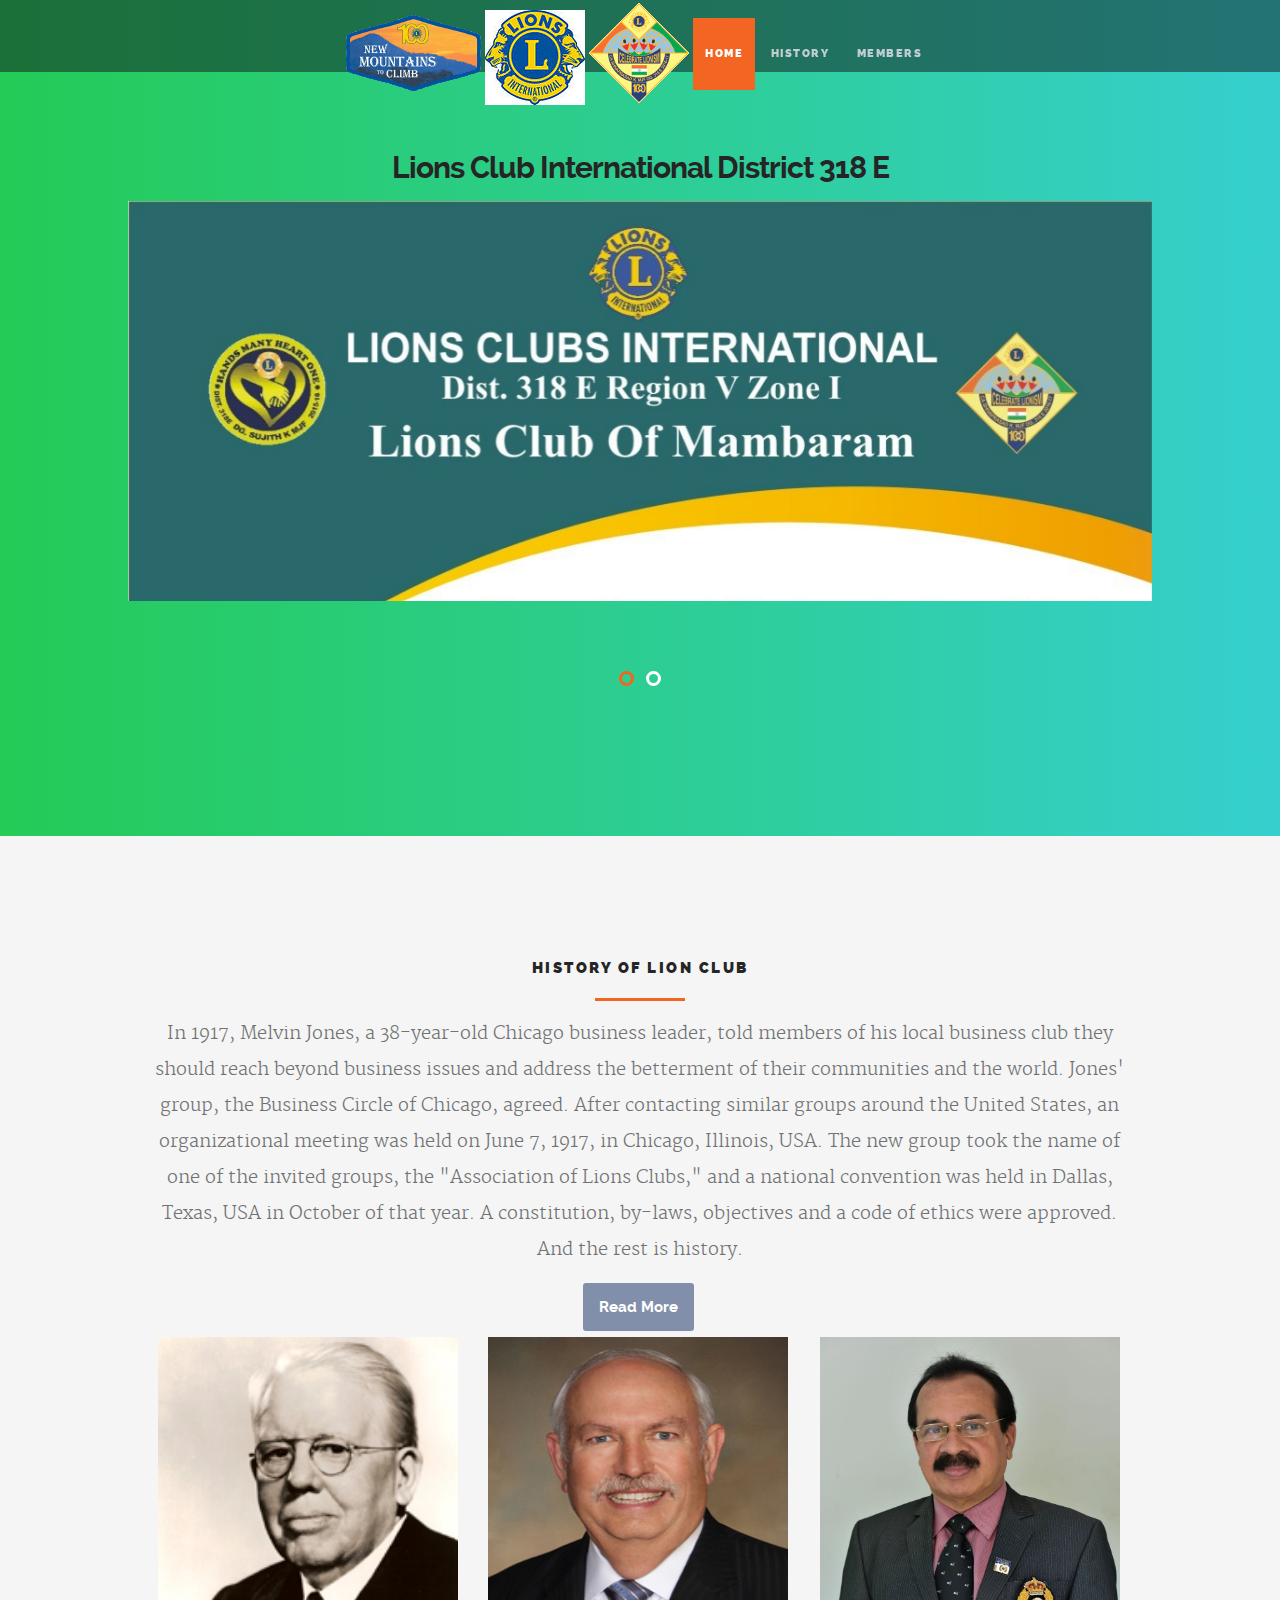
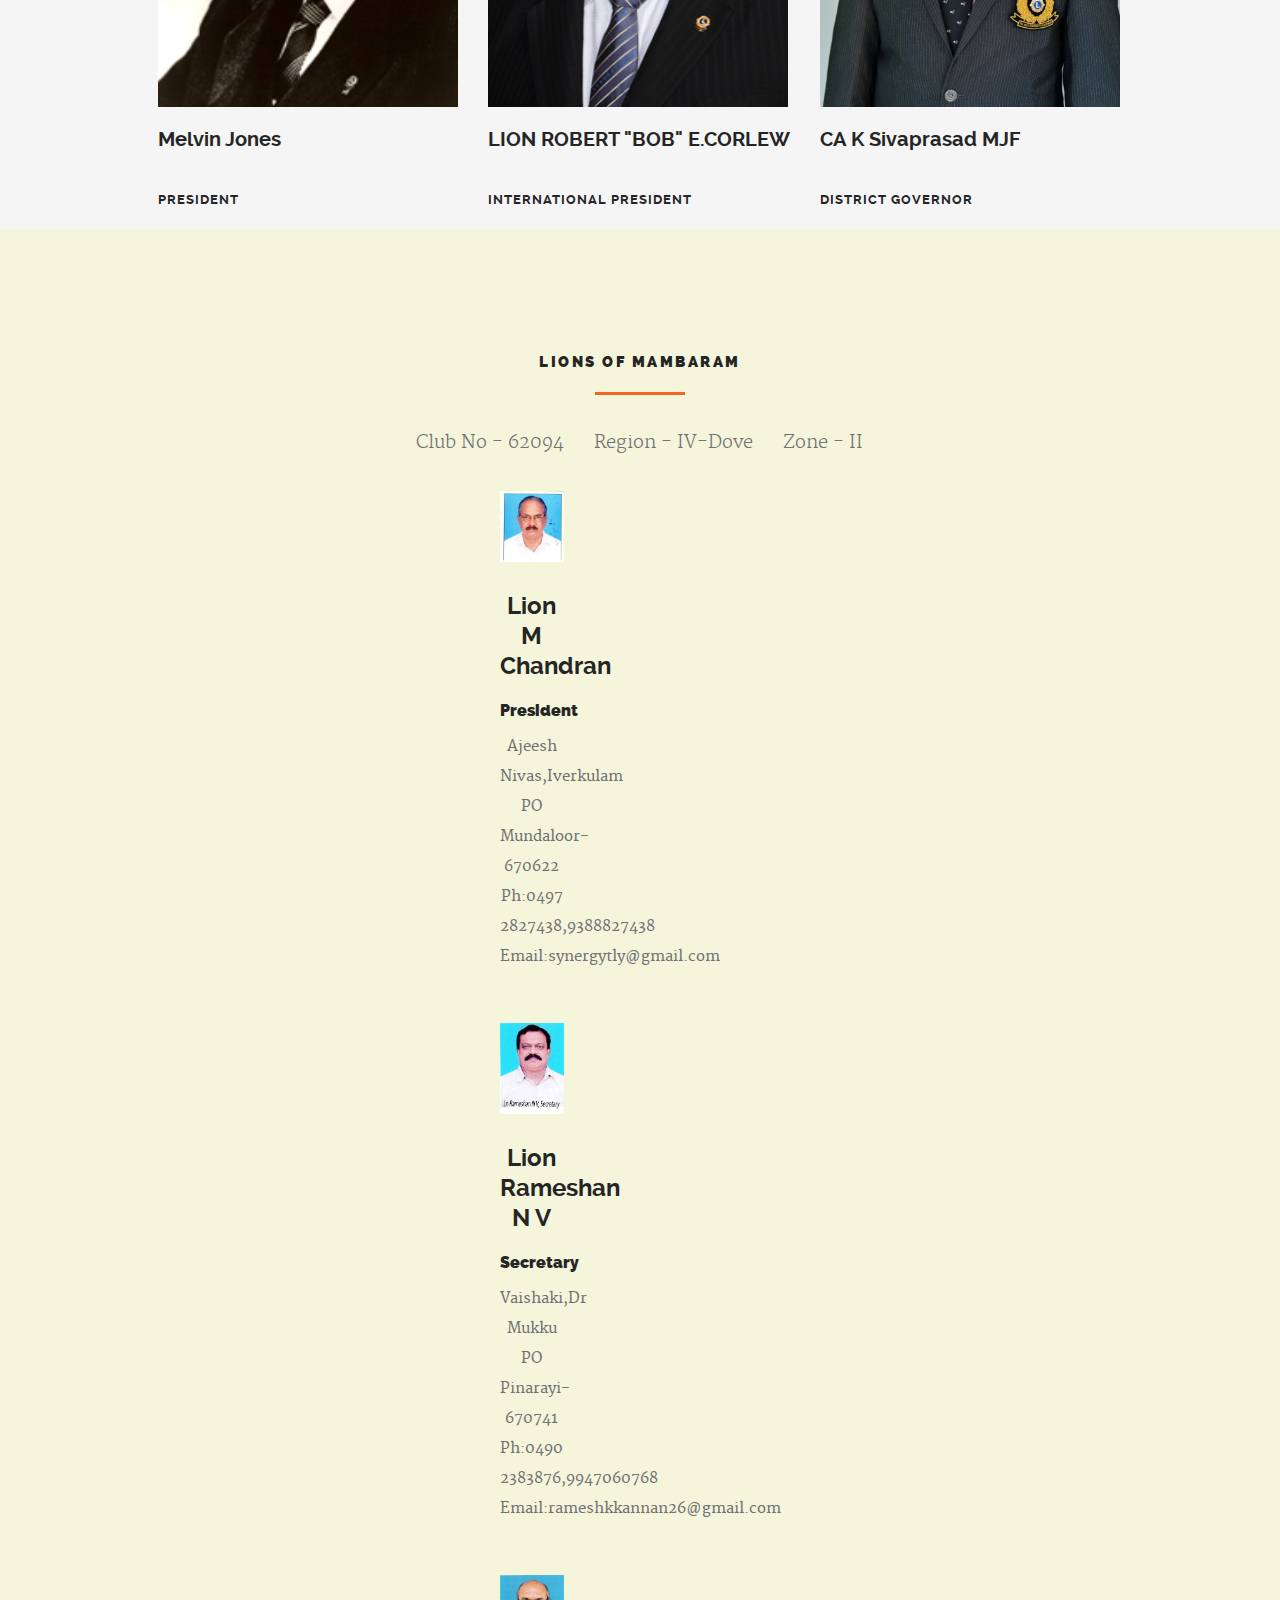
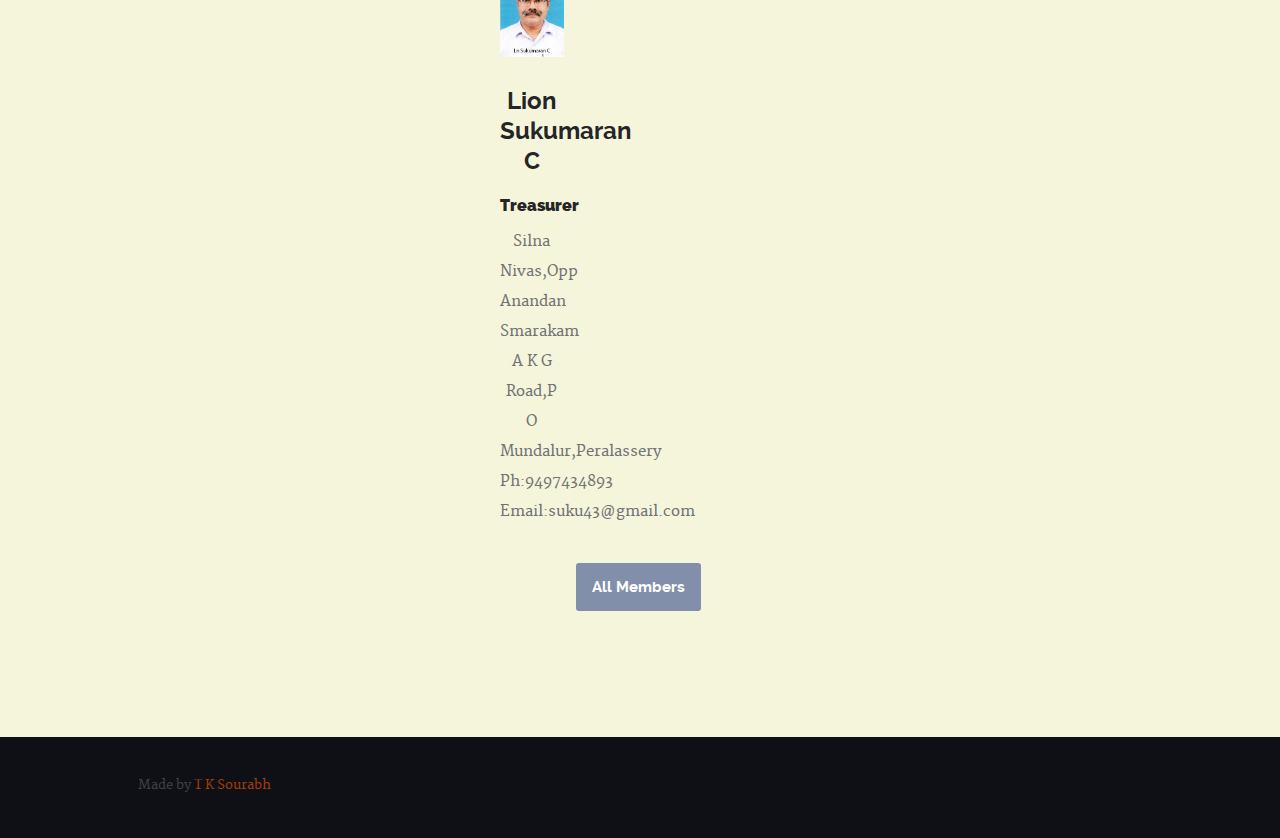
<file: index.html>
<!DOCTYPE html>
<!--[if lt IE 8 ]><html class="no-js ie ie7" lang="en"> <![endif]-->
<!--[if IE 8 ]><html class="no-js ie ie8" lang="en"> <![endif]-->
<!--[if IE 9 ]><html class="no-js ie ie9" lang="en"> <![endif]-->
<!--[if (gte IE 9)|!(IE)]><!--><html class="no-js" lang="en"> <!--<![endif]-->
<head>

   <!--- Basic Page Needs
   ================================================== -->
   <meta charset="utf-8">
	<title>Lions Club International District 318 E</title>
	<meta name="description" content="">  
	<meta name="author" content="">

   <!-- Mobile Specific Metas
   ================================================== -->
	<meta name="viewport" content="width=device-width, initial-scale=1, maximum-scale=1">

	<!-- CSS
    ================================================== -->
   <link rel="stylesheet" href="css/base.css">
	<link rel="stylesheet" href="css/main.css">
   <link rel="stylesheet" href="css/media-queries.css">         

   <!-- Script
   =================================================== -->
	<script src="js/modernizr.js"></script>

   <!-- Favicons
	=================================================== -->
	<link rel="shortcut icon" href="favicon.png" >

</head>

<body class="homepage">

   <div id="preloader"> 
	   <div id="status">
         <img src="images/loader.gif" height="60" width="60" alt="">
         <div class="loader">Loading...</div>
      </div>
   </div>
   

   <!-- Header
   =================================================== -->
   <header id="main-header">

   	<div class="row header-inner">
        <img class="logo" src='images/int_logo.jpg'>
        
	      <div class="logo">
	         <a class="smoothscroll" href="#hero">LIONS CLUB</a>
	      </div>
        <img class="logo" src="images/dglogo.jpg">
	      <nav id="nav-wrap">   
                      <a class="mobile-btn" href="#nav-wrap" title="Show navigation">
	         	<span class='menu-text'>Show Menu</span>
	         	<span class="menu-icon"></span>
	         </a>
         	<a class="mobile-btn" href="#" title="Hide navigation">
         		<span class='menu-text'>Hide Menu</span>
         		<span class="menu-icon"></span>
         	</a>         

	         <ul id="nav" class="nav">
	            <li class="current"><a class="smoothscroll" href="#hero">Home</a></li>
		         <li><a class="smoothscroll" href="#portfolio">History</a></li>
	            <li><a class="smoothscroll" href="#services">Members</a></li>
	         </ul> 

	      </nav> <!-- /nav-wrap -->	      

	   </div> <!-- /header-inner -->

   </header> 


   <!-- Hero
   =================================================== -->
   <section id="hero">	
   	  
       <h1>Lions Club International District 318 E</h1>
		<div class="row hero-content">

			<div class="twelve columns flex-container">

			   <div id="hero-slider" class="flexslider">

				   <ul class="slides">

					   <!-- Slide -->
                <li> 
						   <div class="flex-caption">
                              
								<h1>    
                                    <img  src='images/Invitation%20Front%20Side.jpg'>
                               </h1>	
								<p></p>																   
							</div>						
					   </li>

					   <!-- Slide -->
					   <li>						
							<div class="flex-caption">
								<h1>
                                    <img src='images/lions_100.png'>
                                </h1>	
								<p></p>									   
							</div>					
					   </li>
                       
				   </ul>

			   </div> <!-- .flexslider -->				   

	      </div> <!-- .flex-container -->      

		</div> <!-- .hero-content -->	   

   </section> <!-- #hero -->


   <!-- Portfolio
   ================================================== -->
   <section id="portfolio">

      <div class="row section-head">

      	<div class="twelve columns">

	         <h1>History of lion club<span></span></h1>

	         <hr />

	         <p>
In 1917, Melvin Jones, a 38-year-old Chicago business leader, told members of his local business club they should reach beyond business issues and address the betterment of their communities and the world. Jones' group, the Business Circle of Chicago, agreed.

After contacting similar groups around the United States, an organizational meeting was held on June 7, 1917, in Chicago, Illinois, USA. The new group took the name of one of the invited groups, the "Association of Lions Clubs," and a national convention was held in Dallas, Texas, USA in October of that year. A constitution, by-laws, objectives and a code of ethics were approved. And the rest is history.
	         </p>
<a href="" target="_blank" padding=""><button>Read More</button>
            </a>
	      </div>

      </div>
       <div class="row">
	      	
                  <div class="grid" >
                    <img src="images/founder.jpg">
                         <h3>Melvin Jones</h3>
                         <h6>President</h6>
           </div>
                    
                    <div class="grid">
                        <img  src="images/corlew.jpg"> 
                         <h3>LION ROBERT "BOB" E.CORLEW</h3>
                         <h6>International President</h6>
                        </div>
                    
                    <div class="grid">
                    <img src="images/DG.jpg">       
                          <h3>CA K Sivaprasad MJF</h3>
                        <h6>District Governor</h6>           

            </div> 

         </div>
       
   </section> <!-- /Portfolio -->


   <!-- Services Section
   ================================================== -->
   <section id="services">

   	<div class="row section-head">

   		<div class="twelve columns">

	         <h1>Lions of Mambaram<span></span></h1>

	         <hr />
            <div class="twelve columns">
                <p><span>Club No - 62094</span><span id="tab">Region - IV-Dove</span><span id="tab" >Zone - II</span></p>
            </div>

         </div>

      </div>

      <div class="row">

      	<div class="twelve columns">

	      	<div class="service-list bgrid-third s-bgrid-half mob-bgrid-whole">

	      		<div class="bgrid">

	               <div >
	               	<img height="100px" width="220px" src="images/members/Ln%20Chandran%20M,%20President.jpg">
	               </div>

	               <h2>Lion M Chandran</h2>
                    <h3><span>President</span></h3>

	               <div class="service-content">	                  
                       <p>Ajeesh Nivas,Iverkulam<br>PO Mundaloor-670622<br>Ph:0497 2827438,9388827438<br>Email:synergytly@gmail.com 
	         			</p> 
	               </div>      

	            </div> <!-- /bgrid -->

				   <div class="bgrid">

	              	<div >
	               	<img height="130px" width="170px" src="images/members/Ln%20Rameshan%20N%20V,%20Secretary.jpg">
	               </div>

	               <h2>Lion Rameshan N V</h2>
                    <h3><span>Secretary</span></h3>

	               <div class="service-content">	                  
                       <p>Vaishaki,Dr Mukku<br>PO Pinarayi-670741<br>Ph:0490 2383876,9947060768<br>Email:rameshkkannan26@gmail.com 
	         			</p> 
	               </div>                                

	            </div> <!-- /bgrid -->

				   <div class="bgrid">

	              	<div >
	               	<img height="100px" width="188px" src="images/members/Ln%20Sukumaran%20C.jpg">
	               </div>

	               <h2>Lion Sukumaran C</h2>
                    <h3><span>Treasurer</span></h3>

	               <div class="service-content">	                  
                       <p>Silna Nivas,Opp Anandan Smarakam<br/>A K G Road,P O Mundalur,Peralassery<br>Ph:9497434893<br>Email:suku43@gmail.com
	         			</p> 
	               </div>   
                      

	      	</div>
                <!-- /service-list -->
	      </div>

           <!-- /twelve -->
            
      </div>
          <div  class="two columns">
          <a href="members.html" target="_blank"><button>All Members</button>
            </a>
              </div>

           <!-- /row -->

       </div>


   </section> <!-- /services -->   

   <!-- Footer
   ================================================== -->
   <footer>

      <div class="row">       
<p class="copyright">Made by <a href="https://github.com/sourabhtk37">T K Sourabh</a></p>         
          <div id="go-top">
            <a class="smoothscroll" title="Back to Top" href="#hero"><span>Top</span><i class="fa fa-long-arrow-up"></i></a>
         </div>
      </div> 

   </footer> <!-- /footer -->


   <!-- Java Script
   ================================================== -->
   <!--<script src="http://ajax.googleapis.com/ajax/libs/jquery/1.10.2/jquery.min.js"></script>-->
   <script>window.jQuery || document.write('<script src="js/jquery-1.10.2.min.js"><\/script>')</script>
   <script type="text/javascript" src="js/jquery-migrate-1.2.1.min.js"></script>   
   <script src="js/jquery.flexslider.js"></script>
   <script src="js/jquery.fittext.js"></script>
   <script src="js/backstretch.js"></script> 
   <script src="js/waypoints.js"></script>  
   <script src="js/main.js"></script>

</body>

</html>
</file>
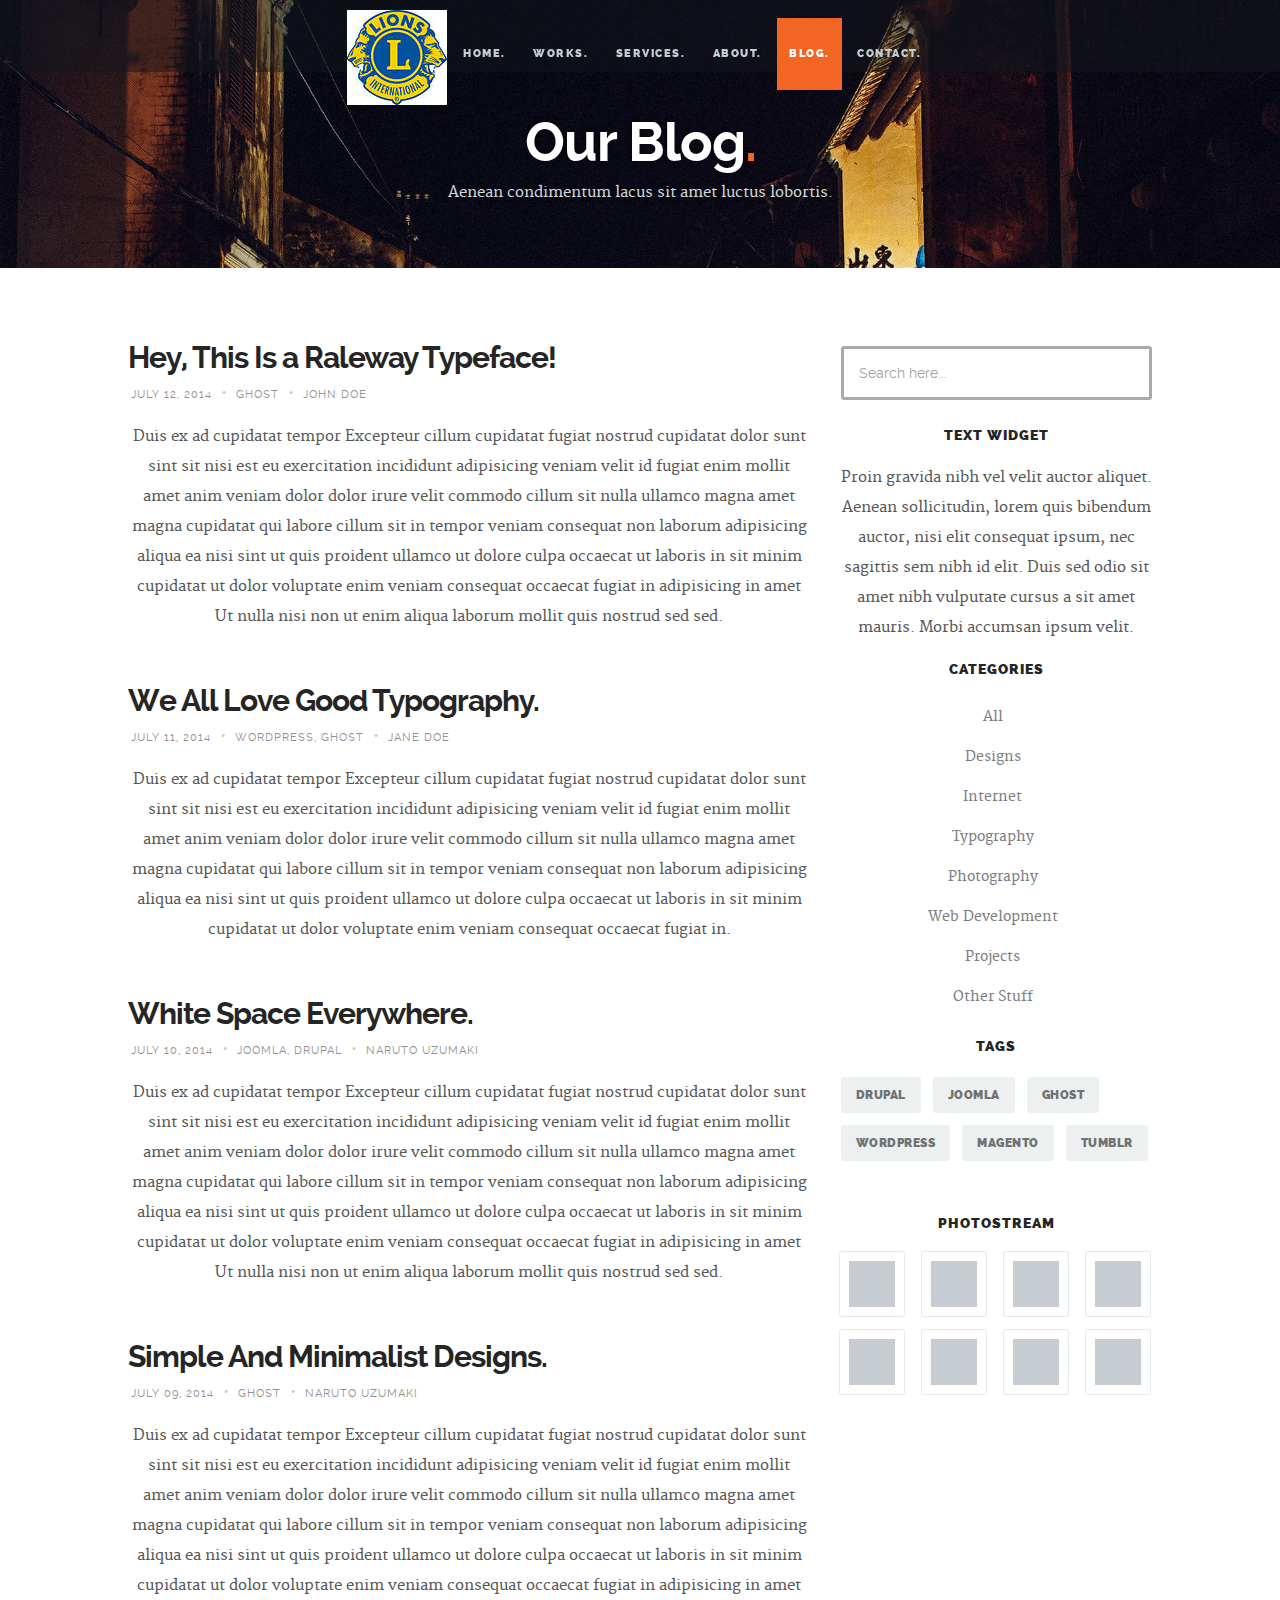
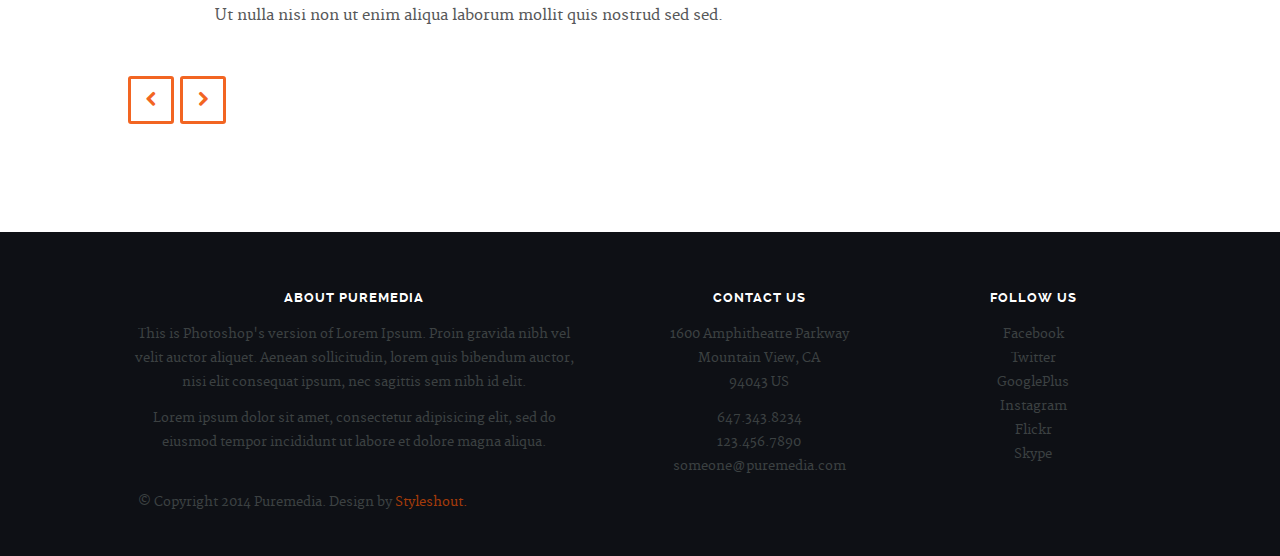
<file: blog.html>
<!DOCTYPE html>
<!--[if lt IE 8 ]><html class="no-js ie ie7" lang="en"> <![endif]-->
<!--[if IE 8 ]><html class="no-js ie ie8" lang="en"> <![endif]-->
<!--[if IE 9 ]><html class="no-js ie ie9" lang="en"> <![endif]-->
<!--[if (gte IE 9)|!(IE)]><!--><html class="no-js" lang="en"> <!--<![endif]-->
<head>

   <!--- Basic Page Needs
   ================================================== -->
   <meta charset="utf-8">
	<title>Blog - Puremedia</title>
	<meta name="description" content="">  
	<meta name="author" content="">

   <!-- Mobile Specific Metas
   ================================================== -->
	<meta name="viewport" content="width=device-width, initial-scale=1, maximum-scale=1">

	<!-- CSS
    ================================================== -->
   <link rel="stylesheet" href="css/base.css">
	<link rel="stylesheet" href="css/main.css">
   <link rel="stylesheet" href="css/media-queries.css">       

   <!-- Script
   =================================================== -->
	<script src="js/modernizr.js"></script>

   <!-- Favicons
	=================================================== -->
	<link rel="shortcut icon" href="favicon.png" >

</head>

<body>
	
	<div id="top"></div>
   <div id="preloader"> 
	   <div id="status">
         <img src="images/loader.gif" height="60" width="60" alt="">
         <div class="loader">Loading...</div>
      </div>
   </div>


   <!-- Header
   =================================================== -->
   <header id="main-header">

   	<div class="row header-inner">

	      <div class="logo">
	         <a href="index.html">Puremedia.</a>
	      </div>

	      <nav id="nav-wrap">         
	         
	         <a class="mobile-btn" href="#nav-wrap" title="Show navigation">
	         	<span class='menu-text'>Show Menu</span>
	         	<span class="menu-icon"></span>
	         </a>
         	<a class="mobile-btn" href="#" title="Hide navigation">
         		<span class='menu-text'>Hide Menu</span>
         		<span class="menu-icon"></span>
         	</a>         

	         <ul id="nav" class="nav">
	            <li><a href="index.html#hero">Home.</a></li>
		         <li><a href="index.html#portfolio">Works.</a></li>
	            <li><a href="index.html#services">Services.</a></li>
	            <li><a href="index.html#about">About.</a></li>
	            <li class="current"><a href="index.html#journal">Blog.</a></li>	        
	            <li><a href="index.html#contact">Contact.</a></li>
	         </ul> 

	      </nav> <!-- /nav-wrap -->	      

	   </div> <!-- /header-inner -->

   </header> 


   <!-- Page Title
   ================================================== -->
   <section id="page-title">	
   	  
		<div class="row">

			<div class="twelve columns">

				<h1>Our Blog<span>.</span></h1>
				<p>Aenean condimentum lacus sit amet luctus lobortis.</p>

			</div>			    

		</div> <!-- /row -->	   

   </section> <!-- /page-title -->


   <!-- Content
   ================================================== -->
   <section id="content">

   	<div class="row">

	   	<div id="main" class="tab-whole eight columns entries">

	         <article class="entry">

					<header class="entry-header">

						<h1 class="entry-title">
							<a title="" href="single.html">Hey, This Is a Raleway Typeface!</a>
						</h1> 				 
						
						<div class="entry-meta">
							<ul>
								<li>July 12, 2014</li>
								<span class="meta-sep">•</span>								
								<li><a rel="category tag" title="" href="#">Ghost</a></li>
								<span class="meta-sep">•</span>
								<li>John Doe</li>
							</ul>
						</div> 
						 
					</header> 
						
					<div class="entry-content">
						<p>Duis ex ad cupidatat tempor Excepteur cillum cupidatat fugiat nostrud cupidatat dolor sunt sint sit nisi est eu exercitation incididunt adipisicing veniam velit id fugiat enim mollit amet anim veniam dolor dolor irure velit commodo cillum sit nulla ullamco magna amet magna cupidatat qui labore cillum sit in tempor veniam consequat non laborum adipisicing aliqua ea nisi sint ut quis proident ullamco ut dolore culpa occaecat ut laboris in sit minim cupidatat ut dolor voluptate enim veniam consequat occaecat fugiat in adipisicing in amet Ut nulla nisi non ut enim aliqua laborum mollit quis nostrud sed sed.</p>
					</div> 

				</article> <!-- /entry -->

				<article class="entry">
		   			
					<header class="entry-header">

						<h1 class="entry-title">
							<a title="" href="single.html">We All Love Good Typography.</a>
						</h1> 				 
						
						<div class="entry-meta">
							<ul>
								<li>July 11, 2014</li>
								<span class="meta-sep">•</span>							
								<li>
									<a rel="category tag" title="" href="#">Wordpress</a>,
									<a rel="category tag" title="" href="#">Ghost</a>  
								</li>
								<span class="meta-sep">•</span>
								<li>Jane Doe</li>
							</ul>
						</div>
						 
					</header> 			

					<div class="entry-content">
						<p>Duis ex ad cupidatat tempor Excepteur cillum cupidatat fugiat nostrud cupidatat dolor sunt sint sit nisi est eu exercitation incididunt adipisicing veniam velit id fugiat enim mollit amet anim veniam dolor dolor irure velit commodo cillum sit nulla ullamco magna amet magna cupidatat qui labore cillum sit in tempor veniam consequat non laborum adipisicing aliqua ea nisi sint ut quis proident ullamco ut dolore culpa occaecat ut laboris in sit minim cupidatat ut dolor voluptate enim veniam consequat occaecat fugiat in.</p>
					</div> 

				</article> <!-- /entry -->

				<article class="entry">
		   			
					<header class="entry-header">

						<h1 class="entry-title">
							<a title="" href="single.html">White Space Everywhere.</a>
						</h1> 				 
						
						<div class="entry-meta">
							<ul>
								<li>July 10, 2014</li>
								<span class="meta-sep">•</span>								
								<li>
									<a rel="category tag" title="" href="#">Joomla</a>,
									<a rel="category tag" title="" href="#">Drupal</a>  
								</li>
								<span class="meta-sep">•</span>
								<li>Naruto Uzumaki</li>
							</ul>
						</div> 
						 
					</header> 			

					<div class="entry-content">
						<p>Duis ex ad cupidatat tempor Excepteur cillum cupidatat fugiat nostrud cupidatat dolor sunt sint sit nisi est eu exercitation incididunt adipisicing veniam velit id fugiat enim mollit amet anim veniam dolor dolor irure velit commodo cillum sit nulla ullamco magna amet magna cupidatat qui labore cillum sit in tempor veniam consequat non laborum adipisicing aliqua ea nisi sint ut quis proident ullamco ut dolore culpa occaecat ut laboris in sit minim cupidatat ut dolor voluptate enim veniam consequat occaecat fugiat in adipisicing in amet Ut nulla nisi non ut enim aliqua laborum mollit quis nostrud sed sed.</p>
					</div> 

				</article> <!-- /entry --> 

				<article class="entry">
		   			
					<header class="entry-header">

						<h1 class="entry-title">
							<a title="" href="single.html">Simple And Minimalist Designs.</a>
						</h1> 				 
						
						<div class="entry-meta">
							<ul>
								<li>July 09, 2014</li>
								<span class="meta-sep">•</span>								
								<li>
									<a rel="category tag" title="" href="#">Ghost</a>  
								</li>
								<span class="meta-sep">•</span>
								<li>Naruto Uzumaki</li>
							</ul>
						</div> 
						 
					</header> 			

					<div class="entry-content">
						<p>Duis ex ad cupidatat tempor Excepteur cillum cupidatat fugiat nostrud cupidatat dolor sunt sint sit nisi est eu exercitation incididunt adipisicing veniam velit id fugiat enim mollit amet anim veniam dolor dolor irure velit commodo cillum sit nulla ullamco magna amet magna cupidatat qui labore cillum sit in tempor veniam consequat non laborum adipisicing aliqua ea nisi sint ut quis proident ullamco ut dolore culpa occaecat ut laboris in sit minim cupidatat ut dolor voluptate enim veniam consequat occaecat fugiat in adipisicing in amet Ut nulla nisi non ut enim aliqua laborum mollit quis nostrud sed sed.</p>
					</div> 

				</article> <!-- /entry --> 

				<div class="pagenav group">
	  			   <span class="prev"><a href="#" rel="prev">Previous</a></span>
	  				<span class="next"><a href="#" rel="next">Next</a></span>  				   
	  			</div>  			   
	         
	      </div> <!-- /main -->  

	      <div class="tab-whole four columns end" id="secondary">

	         <aside id="sidebar">

	            <div class="widget widget_search">

	               <h5>Search</h5>
	               <form action="#">

	                  <input type="text" value="Search here..." onblur="if(this.value == '') { this.value = 'Search here...'; }" onfocus="if (this.value == 'Search here...') { this.value = ''; }" class="text-search" kl_virtual_keyboard_secure_input="on">
	                  <input type="submit" value="" class="submit-search">

	               </form>

	            </div> <!-- /widget_search -->

	            <div class="widget widget_text">

	               <h5 class="widget-title">Text Widget</h5>
	               <div class="textwidget">Proin gravida nibh vel velit auctor aliquet.
	               Aenean sollicitudin, lorem quis bibendum auctor, nisi elit consequat ipsum,
	               nec sagittis sem nibh id elit. Duis sed odio sit amet nibh vulputate cursus
	               a sit amet mauris. Morbi accumsan ipsum velit. 
	            	</div>

			      </div> <!-- /widget_text -->

	            <div class="widget widget_categories">

	               <h5 class="widget-title">Categories</h5>
	               <ul class="link-list group">
	               	<li><a href="blog.html">All</a></li>
	                  <li><a href="#">Designs</a></li>
	                  <li><a href="#">Internet</a></li>
	                  <li><a href="#">Typography</a></li>
	                  <li><a href="#">Photography</a></li>
	                  <li><a href="#">Web Development</a></li>
	                  <li><a href="#">Projects</a></li>
	                  <li><a href="#">Other Stuff</a></li>
	               </ul>

	            </div> <!-- /widget_categories -->

	            <div class="widget widget_tag_cloud group">

	               <h5 class="widget-title">Tags</h5>
	               <div class="tagcloud group">
	                  <a href="#">drupal</a>
	                  <a href="#">joomla</a>
	                  <a href="#">ghost</a>
	                  <a href="#">wordpress</a>
	                  <a href="#">magento</a>
	                  <a href="#">tumblr</a>
	               </div>

	            </div> <!-- /widget_tag_cloud -->

	            <div class="widget widget_photostream">

	               <h5>Photostream</h5>
	               <ul class="photostream group">
	                  <li><a href="#"><img alt="thumbnail" src="images/thumb.jpg"></a></li>
	                  <li><a href="#"><img alt="thumbnail" src="images/thumb.jpg"></a></li>
	                  <li><a href="#"><img alt="thumbnail" src="images/thumb.jpg"></a></li>
	                  <li><a href="#"><img alt="thumbnail" src="images/thumb.jpg"></a></li>
	                  <li><a href="#"><img alt="thumbnail" src="images/thumb.jpg"></a></li>
	                  <li><a href="#"><img alt="thumbnail" src="images/thumb.jpg"></a></li>
	                  <li><a href="#"><img alt="thumbnail" src="images/thumb.jpg"></a></li>
	                  <li><a href="#"><img alt="thumbnail" src="images/thumb.jpg"></a></li>
	               </ul>

		         </div> <!-- /widget_photostream -->

	         </aside> <!-- /sidebar -->

	      </div> <!-- /secondary -->

	   </div> <!-- /row -->      

   </section> <!-- /content -->  


   <!-- Footer
   ================================================== -->
   <footer>

      <div class="row">       

         <div class="six columns tab-whole footer-about">
				
				<h3>About Puremedia</h3>
               
            <p>This is Photoshop's version  of Lorem Ipsum. Proin gravida nibh vel velit auctor aliquet.
            Aenean sollicitudin, lorem quis bibendum auctor, nisi elit consequat ipsum, nec sagittis sem
            nibh id elit. 
            </p>

            <p>Lorem ipsum dolor sit amet, consectetur adipisicing elit, sed do eiusmod tempor 
            	incididunt ut labore et dolore magna aliqua.</p>        

         </div> <!-- /footer-about -->

         <div class="six columns tab-whole right-cols">

            <div class="row">

               <div class="columns">
                  <h3 class="address">Contact Us</h3>
                  <p>
                  1600 Amphitheatre Parkway<br>
                  Mountain View, CA<br>
                  94043 US
                  </p>

                  <ul>
                    <li><a href="tel:6473438234">647.343.8234</a></li>
                    <li><a href="tel:1234567890">123.456.7890</a></li>
                    <li><a href="mailto:someone@puremedia.com">someone@puremedia.com</a></li>
                  </ul>                  
               </div> <!-- /columns -->             

               <div class="columns last">
                  <h3 class="contact">Follow Us</h3>

                  <ul>
                     <li><a href="#">Facebook</a></li>
                     <li><a href="#">Twitter</a></li>
                     <li><a href="#">GooglePlus</a></li>
                     <li><a href="#">Instagram</a></li>
                     <li><a href="#">Flickr</a></li>
                     <li><a href="#">Skype</a></li>
                  </ul>
                  
               </div> <!-- /columns --> 

            </div> <!-- /Row(nested) -->

         </div>

         <p class="copyright">&copy; Copyright 2014 Puremedia. Design by <a href="http://www.styleshout.com/">Styleshout.</a></p>        

         <div id="go-top">
            <a class="smoothscroll" title="Back to Top" href="#top"><span>Top</span><i class="fa fa-long-arrow-up"></i></a>
         </div>

      </div> <!-- /row -->

   </footer> <!-- /footer -->


   <!-- Java Script
   ================================================== -->
   <script src="http://ajax.googleapis.com/ajax/libs/jquery/1.10.2/jquery.min.js"></script>
   <script>window.jQuery || document.write('<script src="js/jquery-1.10.2.min.js"><\/script>')</script>
   <script type="text/javascript" src="js/jquery-migrate-1.2.1.min.js"></script>   
   <script src="js/jquery.flexslider.js"></script>
   <script src="js/jquery.fittext.js"></script>
   <script src="js/backstretch.js"></script> 
   <script src="js/waypoints.js"></script>  
   <script src="js/main.js"></script>

</body>

</html>
</file>
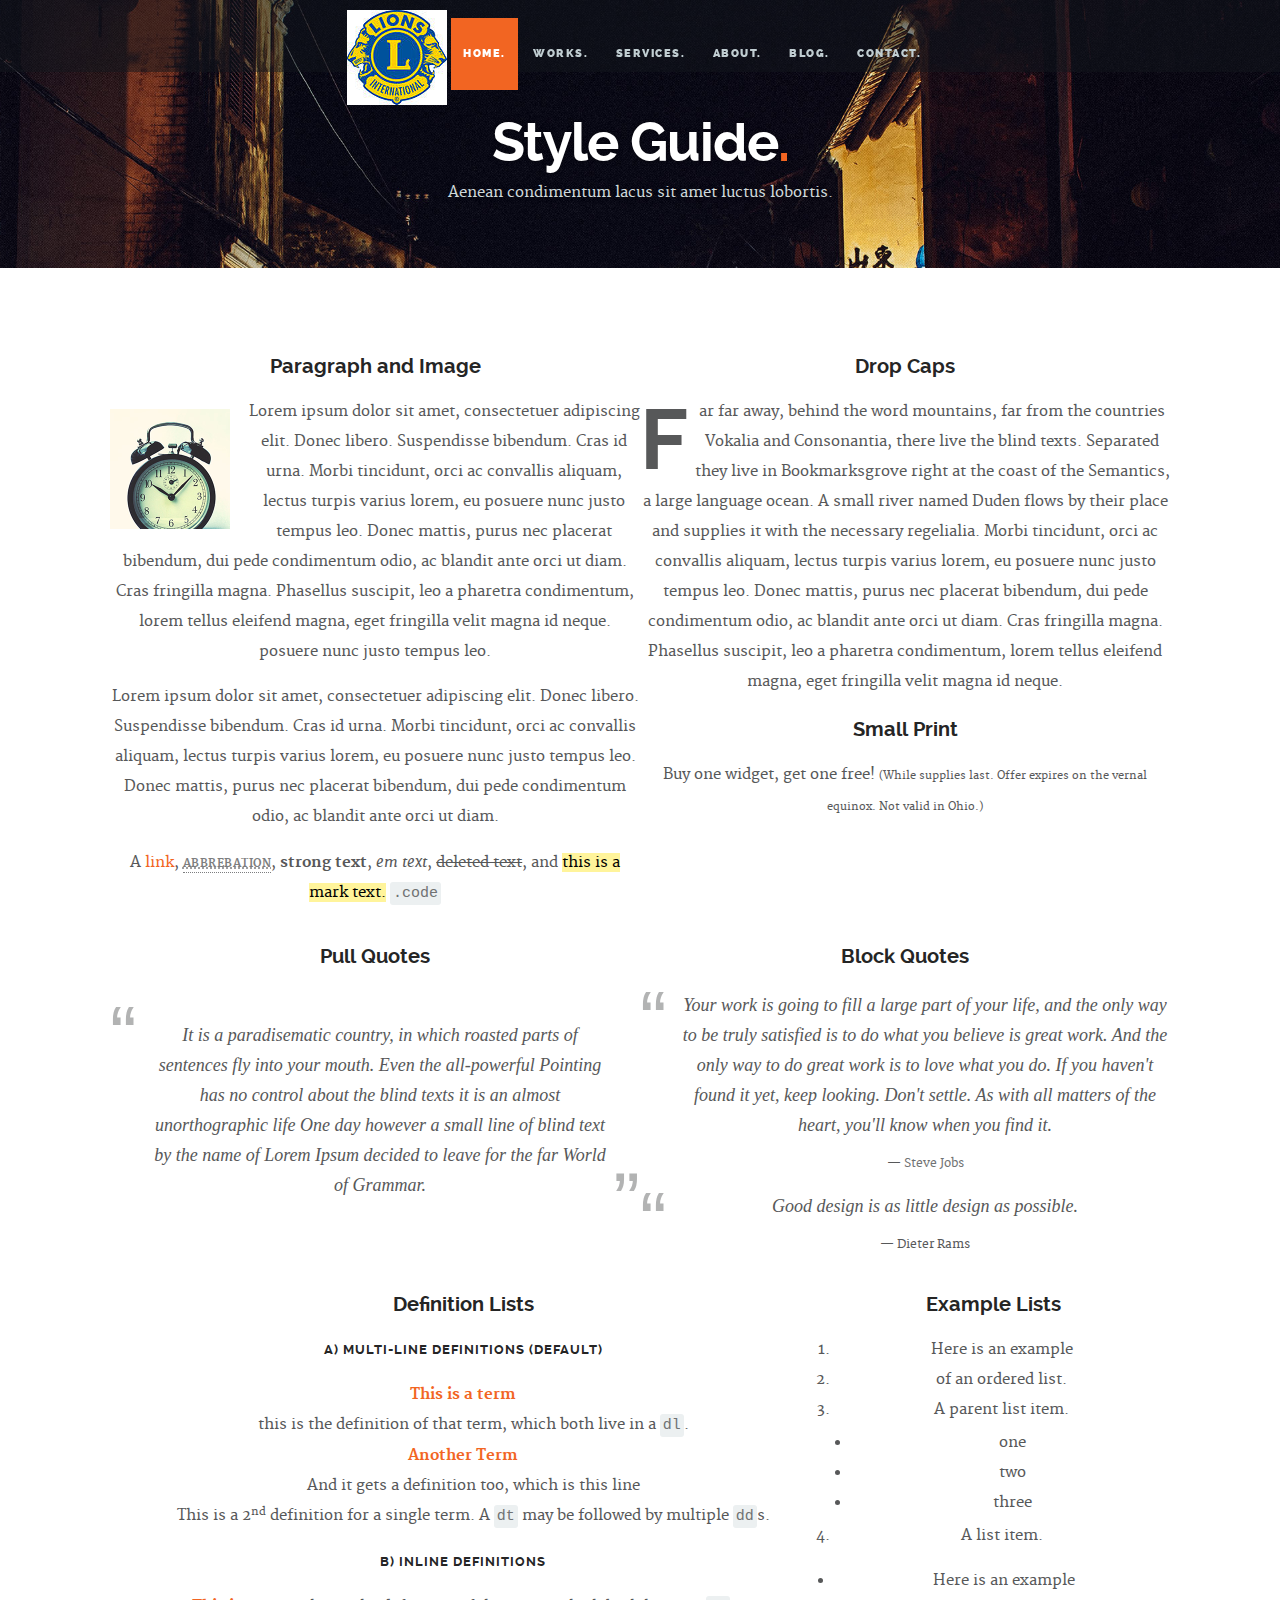
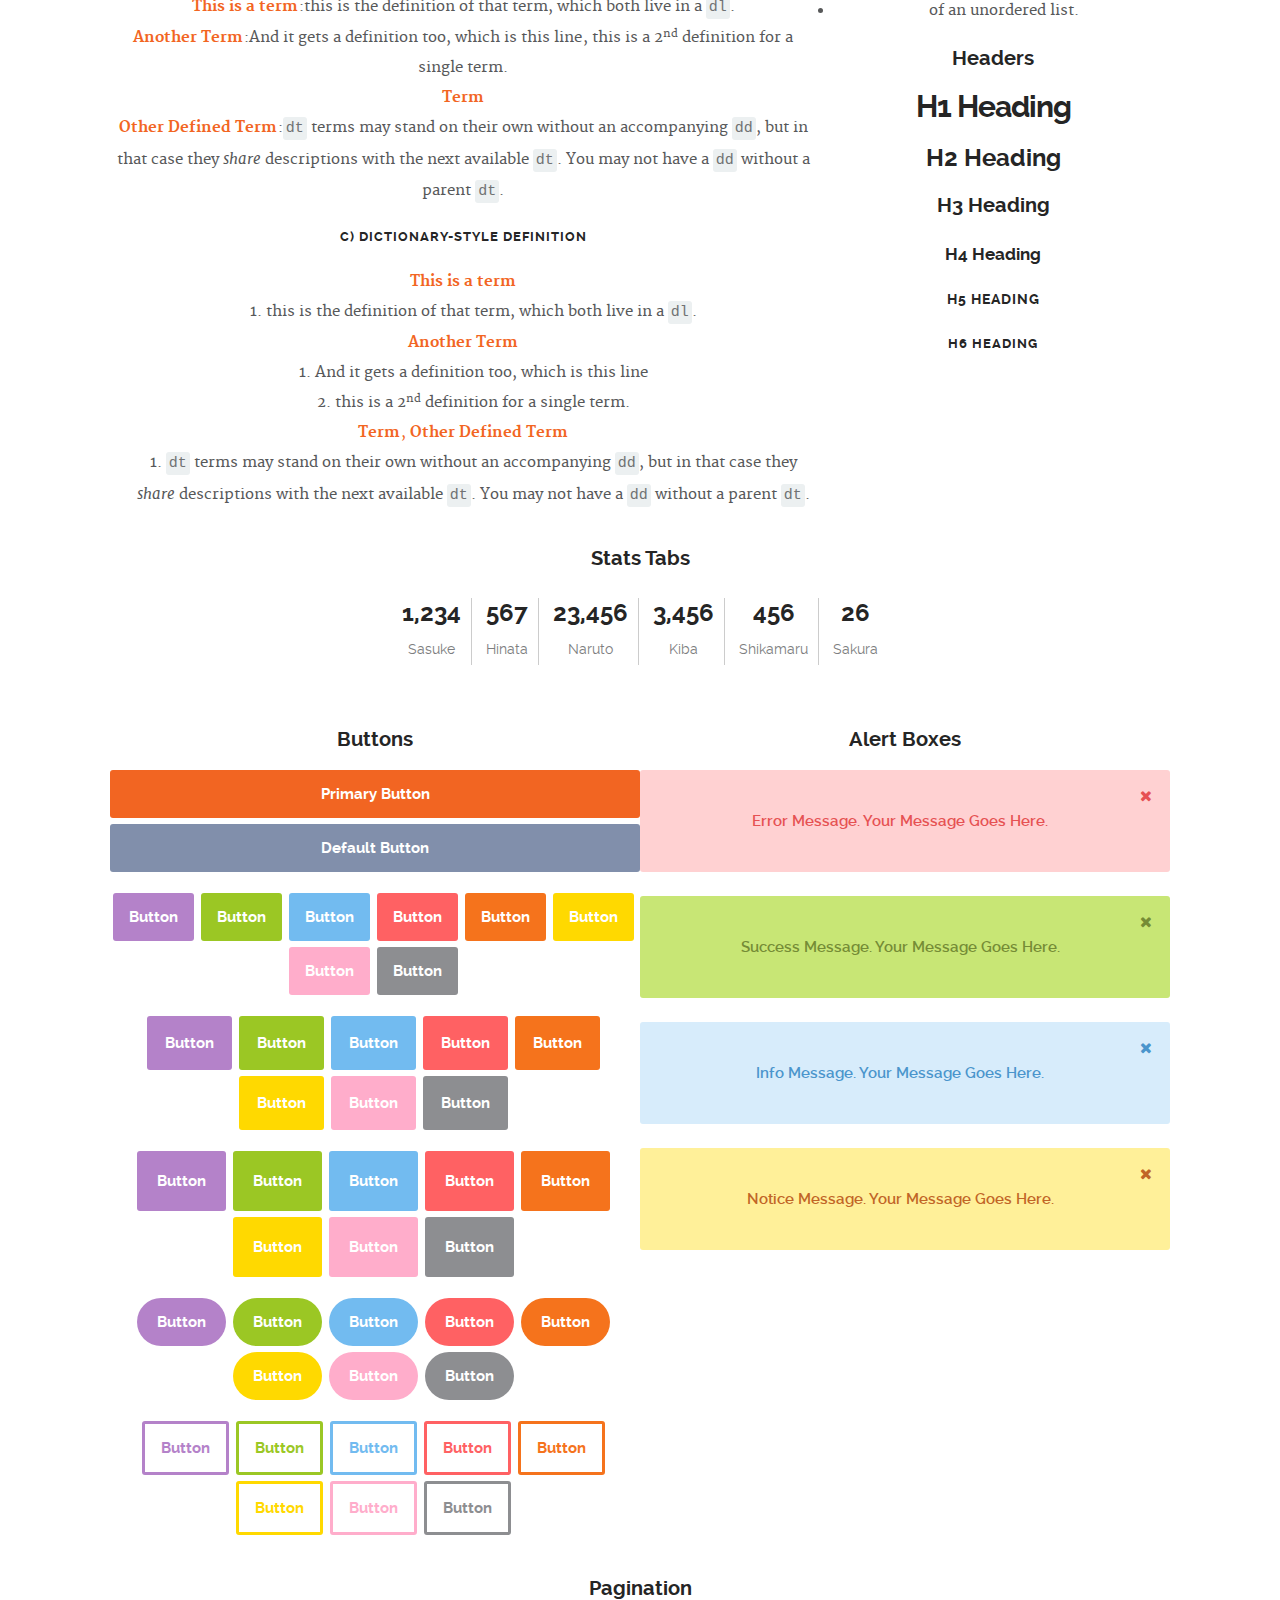
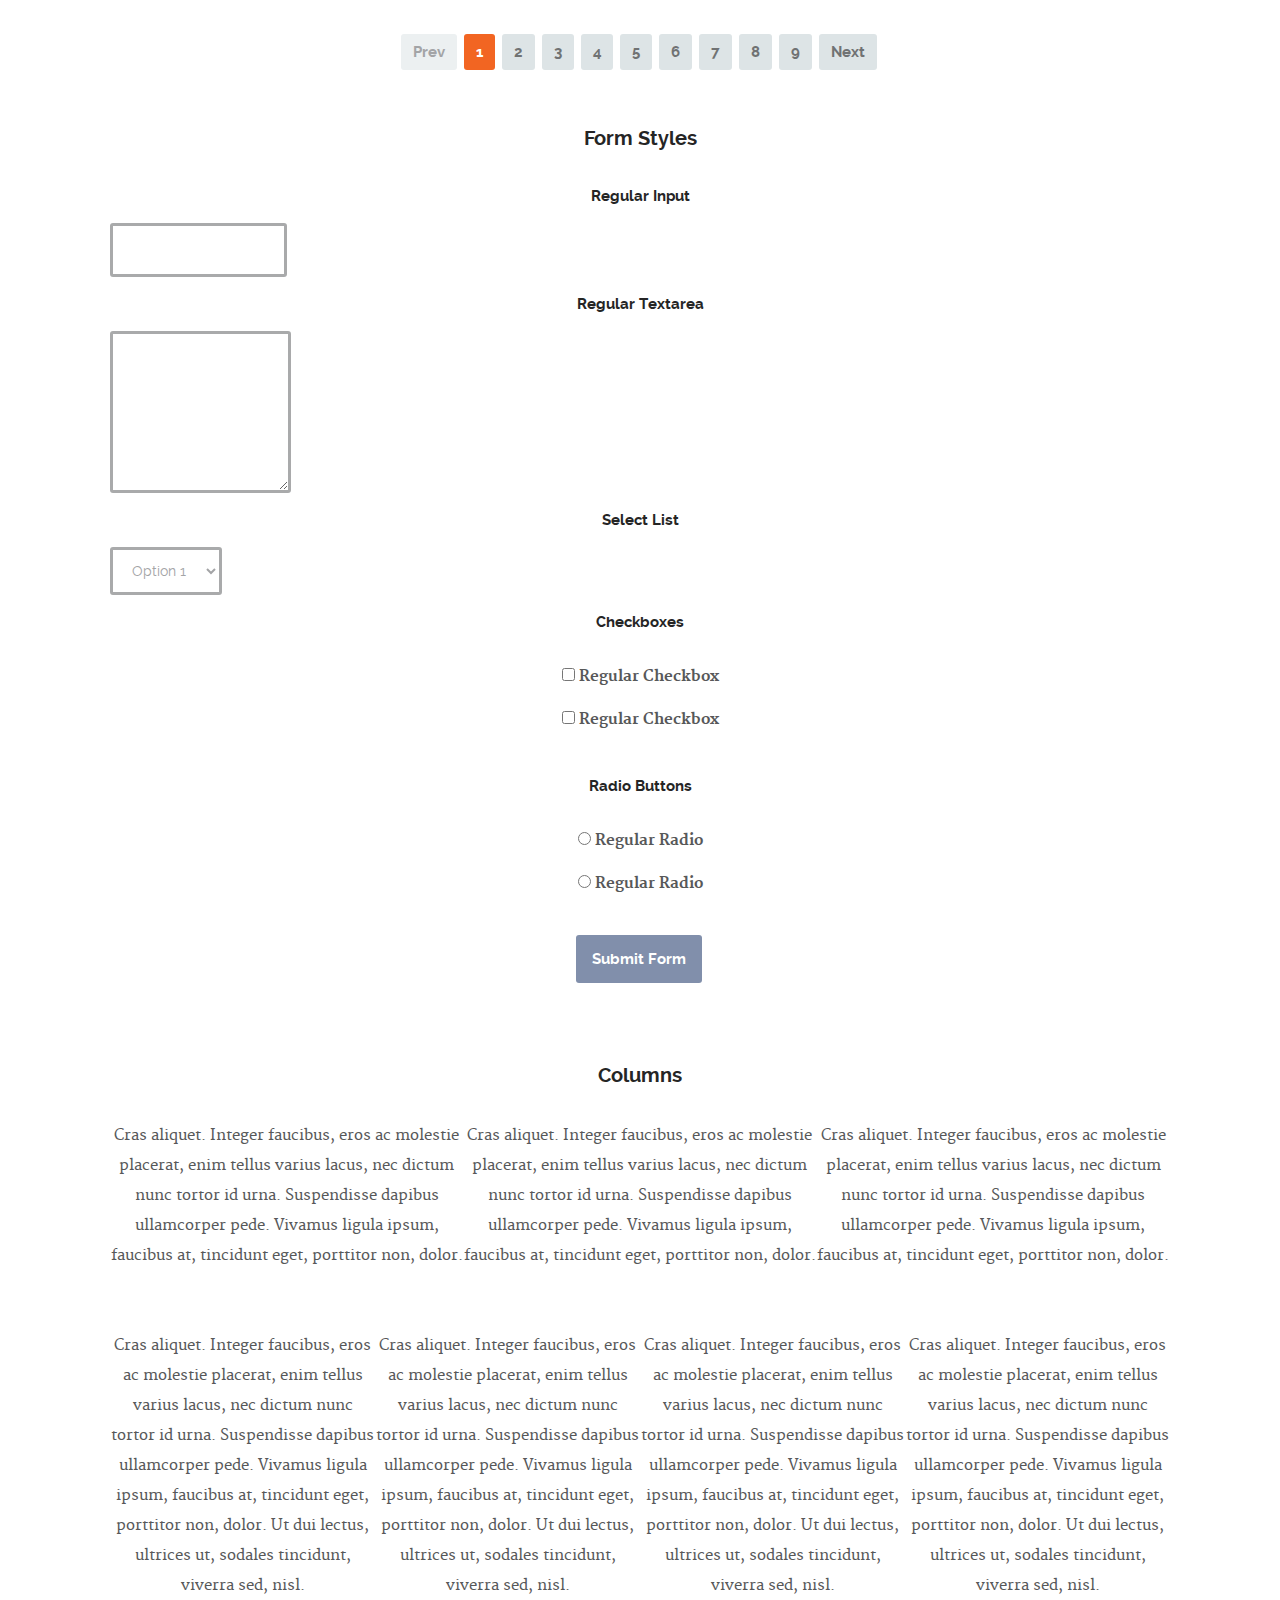
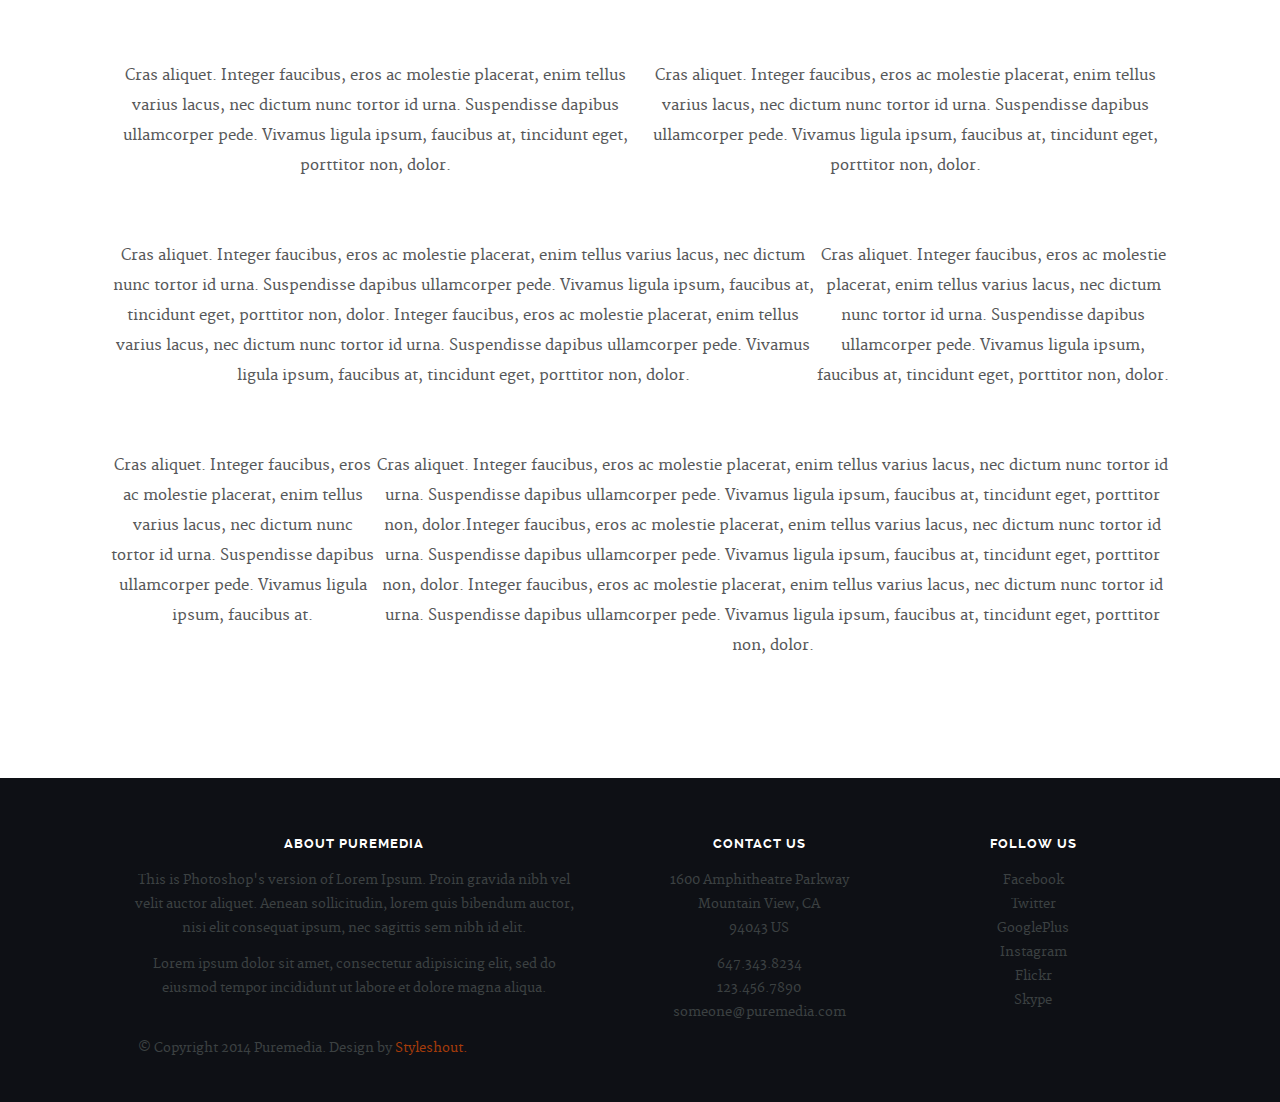
<file: demo.html>
<!DOCTYPE html>
<!--[if lt IE 8 ]><html class="no-js ie ie7" lang="en"> <![endif]-->
<!--[if IE 8 ]><html class="no-js ie ie8" lang="en"> <![endif]-->
<!--[if IE 9 ]><html class="no-js ie ie9" lang="en"> <![endif]-->
<!--[if (gte IE 9)|!(IE)]><!--><html class="no-js" lang="en"> <!--<![endif]-->
<head>

   <!--- Basic Page Needs
   ================================================== -->
   <meta charset="utf-8">
	<title>Blog - Puremedia</title>
	<meta name="description" content="">  
	<meta name="author" content="">

   <!-- Mobile Specific Metas
   ================================================== -->
	<meta name="viewport" content="width=device-width, initial-scale=1, maximum-scale=1">

	<!-- CSS
    ================================================== -->
   <link rel="stylesheet" href="css/base.css">
	<link rel="stylesheet" href="css/main.css">
   <link rel="stylesheet" href="css/media-queries.css">         

   <!-- Script
   =================================================== -->
	<script src="js/modernizr.js"></script>

   <!-- Favicons
	=================================================== -->
	<link rel="shortcut icon" href="favicon.png" >

</head>

<body>

   <div id="top"></div>
   <div id="preloader"> 
	   <div id="status">
         <img src="images/loader.gif" height="60" width="60" alt="">
         <div class="loader">Loading...</div>
      </div>
   </div>

   <!-- Header
   =================================================== -->
   <header id="main-header">

   	<div class="row header-inner">

	      <div class="logo">
	         <a href="index.html">Puremedia.</a>
	      </div>

	      <nav id="nav-wrap">         
	         
	         <a class="mobile-btn" href="#nav-wrap" title="Show navigation">
	         	<span class='menu-text'>Show Menu</span>
	         	<span class="menu-icon"></span>
	         </a>
         	<a class="mobile-btn" href="#" title="Hide navigation">
         		<span class='menu-text'>Hide Menu</span>
         		<span class="menu-icon"></span>
         	</a>         

	         <ul id="nav" class="nav">
	            <li class="current"><a href="index.html#hero">Home.</a></li>
		         <li><a href="index.html#portfolio">Works.</a></li>
	            <li><a href="index.html#services">Services.</a></li>
	            <li><a href="index.html#about">About.</a></li>
	            <li><a href="index.html#journal">Blog.</a></li>	        
	            <li><a href="index.html#contact">Contact.</a></li>
	         </ul> 

	      </nav> <!-- /nav-wrap -->	      

	   </div> <!-- /header-inner -->

   </header>


   <!-- Page Title
   ================================================== -->
   <section id="page-title">	
   	  
		<div class="row">

			<div class="twelve columns">

				<h1>Style Guide<span>.</span></h1>
				<p>Aenean condimentum lacus sit amet luctus lobortis.</p>

			</div>			    

		</div> <!-- /row -->	   

   </section> <!-- /page-title -->


   <!-- Content 
   ================================================== -->
   <section id="content">

   	<div class="row">

   		<div class="twelve columns">      

		      <div class="row">
		      	
		         <div class="tab-whole six columns">

		            <h3>Paragraph and Image</h3>

		            <p><a href="#"><img width="120" height="120" class="pull-left" alt="sample-image" src="images/sample-image.jpg"></a>
		  			   Lorem ipsum dolor sit amet, consectetuer adipiscing elit. Donec libero. Suspendisse bibendum.
		  			   Cras id urna. Morbi tincidunt, orci ac convallis aliquam, lectus turpis varius lorem, eu
		  			   posuere nunc justo tempus leo. Donec mattis, purus nec placerat bibendum, dui pede condimentum
		  			   odio, ac blandit ante orci ut diam. Cras fringilla magna. Phasellus suscipit, leo a pharetra
		  			   condimentum, lorem tellus eleifend magna, eget fringilla velit magna id neque.
		  			   posuere nunc justo tempus leo. </p>

		  			   <p>
		  			   Lorem ipsum dolor sit amet, consectetuer adipiscing elit. Donec libero. Suspendisse bibendum.
		  			   Cras id urna. Morbi tincidunt, orci ac convallis aliquam, lectus turpis varius lorem, eu
		  			   posuere nunc justo tempus leo. Donec mattis, purus nec placerat bibendum, dui pede condimentum
		  			   odio, ac blandit ante orci ut diam.	

		  			   </p>

		            <p>A <a href="#">link</a>,
		  			   <abbr title="this really isn't a very good description">abbrebation</abbr>,
		  			   <strong>strong text</strong>,
		            <em>em text</em>,
		  			   <del>deleted text</del>, and
		            <mark>this is a mark text.</mark>
		            <code>.code</code>
		          	</p>

		         </div>

		         <div class="tab-whole six columns">

		            <h3>Drop Caps</h3>

		            <p class="drop-cap">Far far away, behind the word mountains, far from the countries Vokalia and Consonantia,
		            there live the blind texts. Separated they live in Bookmarksgrove right at the coast of the
		            Semantics, a large language ocean. A small river named Duden flows by their place and supplies
		            it with the necessary regelialia. Morbi tincidunt, orci ac convallis aliquam, lectus turpis varius lorem, eu
		  			   posuere nunc justo tempus leo. Donec mattis, purus nec placerat bibendum, dui pede condimentum
		  			   odio, ac blandit ante orci ut diam. Cras fringilla magna. Phasellus suscipit, leo a pharetra
		  			   condimentum, lorem tellus eleifend magna, eget fringilla velit magna id neque.
		  			   </p>

		            <h3>Small Print</h3>

		            <p>Buy one widget, get one free!
		  				<small>(While supplies last. Offer expires on the vernal equinox. Not valid in Ohio.)</small>
		  			   </p>

		         </div>	         

		      </div> <!-- /row -->

		      <div class="row">

		         <div class="tab-whole six columns">

		            <h3>Pull Quotes</h3>

		            <aside class="pull-quote">
		    			   <blockquote>
		    				   <p>It is a paradisematic country, in which roasted parts of
		                  sentences fly into your mouth. Even the all-powerful Pointing has no control about the blind
		                  texts it is an almost unorthographic life One day however a small line of blind text by the name
		                  of Lorem Ipsum decided to leave for the far World of Grammar.</p>
		    				</blockquote>
		    			</aside>

		         </div>

		         <div class="tab-whole six columns">

		            <h3>Block Quotes</h3>

		            <blockquote cite="http://where-i-got-my-info-from.com">
		   			   <p>Your work is going to fill a large part of your life, and the only way to be truly satisfied is
		               to do what you believe is great work. And the only way to do great work is to love what you do.
		               If you haven't found it yet, keep looking. Don't settle. As with all matters of the heart, you'll know when you find it.
		               </p>
		   				<cite>
		   				   <a href="#">Steve Jobs</a>
		   				</cite>
					   </blockquote>

		            <blockquote>
		               <p>Good design is as little design as possible.</p>
		               <cite>Dieter Rams</cite>
		            </blockquote>

		         </div>         

	      	</div> <!-- /row -->

		      <div class="row">

		         <div class="tab-whole eight columns">

		            <h3>Definition Lists</h3>	            

		            <h6>a) Multi-line Definitions (default)</h6>

		            <dl>
					      <dt><strong>This is a term</strong></dt>
						      <dd>this is the definition of that term, which both live in a <code>dl</code>.</dd>
					      <dt><strong>Another Term</strong></dt>
						      <dd>And it gets a definition too, which is this line</dd>
						      <dd>This is a 2<sup>nd</sup> definition for a single term. A <code>dt</code> may be followed by multiple <code>dd</code>s.</dd>
				      </dl>

		            <h6>b) Inline Definitions</h6>

		            <dl class="lining">
					      <dt><strong>This is a term</strong></dt>
						      <dd>this is the definition of that term, which both live in a <code>dl</code>.</dd>
					      <dt><strong>Another Term</strong></dt>
						      <dd class="micro">And it gets a definition too, which is this line</dd>
						      <dd class="micro"> this is a 2<sup>nd</sup> definition for a single term.</dd>
					      <dt><strong>Term</strong></dt>
					      <dt><strong>Other Defined Term</strong></dt>
						      <dd><code>dt</code> terms may stand on their own without an accompanying <code>dd</code>, but in that case they <em>share</em> descriptions with the next available <code>dt</code>. You may not have a <code>dd</code> without a parent <code>dt</code>.</dd>
				      </dl>

		            <h6>c) Dictionary-style Definition</h6>

		            <dl class="dictionary-style">
						   <dt><strong>This is a term</strong></dt>
							   <dd>this is the definition of that term, which both live in a <code>dl</code>.</dd>
							<dt><strong>Another Term</strong></dt>
							   <dd>And it gets a definition too, which is this line</dd>
							   <dd> this is a 2<sup>nd</sup> definition for a single term.</dd>
							<dt><strong>Term</strong></dt>
							<dt><strong>Other Defined Term</strong></dt>
							   <dd><code>dt</code> terms may stand on their own without an accompanying <code>dd</code>, but in that case they <em>share</em> descriptions with the next available <code>dt</code>. You may not have a <code>dd</code> without a parent <code>dt</code>.</dd>
						</dl>

		         </div>

		         <div class="tab-whole four columns">

		            <h3>Example Lists</h3>

		            <ol>
						   <li>Here is an example</li>
						   <li>of an ordered list.</li>
						   <li>A parent list item.
						   	<ul>
						   		<li>one</li>
						   		<li>two</li>
						   		<li>three</li>
						   	</ul>
						   </li>
						   <li>A list item.</li>
					   </ol>

		            <ul class="disc">
						   <li>Here is an example</li>
						   <li>of an unordered list.</li>
					   </ul>	            

		            <h3>Headers</h3>

		            <h1>H1 Heading</h1>
		            <h2>H2 Heading</h2>
		            <h3>H3 Heading</h3>
		            <h4>H4 Heading</h4>
		            <h5>H5 Heading</h5>
		            <h6>H6 Heading</h6>

		         </div>	         

		      </div> <!-- /row -->

		      <div class="row">

		      	<div class="twelve columns">

		      		<h3>Stats Tabs</h3>

		            <ul class="stats-tabs">
					      <li><a href="#">1,234 <em>Sasuke</em></a></li>
					      <li><a href="#">567 <em>Hinata</em></a></li>
					      <li><a href="#">23,456 <em>Naruto</em></a></li>
					      <li><a href="#">3,456 <em>Kiba</em></a></li>
					      <li><a href="#">456 <em>Shikamaru</em></a></li>
					      <li><a href="#">26 <em>Sakura</em></a></li>
				      </ul>	      		

		      	</div>	      	

		      </div> <!-- /row -->

		      <div class="row">

		      	<div class="tab-whole six columns">

		      		<h3>Buttons</h3>

		      		<p>
		      			<a class="button primary full-width" href="#">Primary Button</a>
		      			<a class="button full-width" href="#">Default Button</a>
		      		</p>		      	

		      		<p>
		      			<a href="#" class="button purple">Button</a>
		      			<a href="#" class="button green">Button</a>
		      			<a href="#" class="button blue">Button</a>
		      			<a href="#" class="button red">Button</a>
		      			<a href="#" class="button orange">Button</a>
		      			<a href="#" class="button yellow">Button</a>
		      			<a href="#" class="button pink">Button</a>
		      			<a href="#" class="button grey">Button</a>
		      		</p>	      		

		      		<p>
		      			<a href="#" class="button medium purple">Button</a>
		      			<a href="#" class="button medium green">Button</a>
		      			<a href="#" class="button medium blue">Button</a>
		      			<a href="#" class="button medium red">Button</a>
		      			<a href="#" class="button medium orange">Button</a>
		      			<a href="#" class="button medium yellow">Button</a>
		      			<a href="#" class="button medium pink">Button</a>
		      			<a href="#" class="button medium grey">Button</a>
		      		</p>

		      		<p>
		      			<a href="#" class="button large purple">Button</a>
		      			<a href="#" class="button large green">Button</a>
		      			<a href="#" class="button large blue">Button</a>
		      			<a href="#" class="button large red">Button</a>
		      			<a href="#" class="button large orange">Button</a>
		      			<a href="#" class="button large yellow">Button</a>
		      			<a href="#" class="button large pink">Button</a>
		      			<a href="#" class="button large grey">Button</a>
		      		</p>

		      		<p>
		      			<a href="#" class="button round purple">Button</a>
		      			<a href="#" class="button round green">Button</a>
		      			<a href="#" class="button round blue">Button</a>
		      			<a href="#" class="button round red">Button</a>
		      			<a href="#" class="button round orange">Button</a>
		      			<a href="#" class="button round yellow">Button</a>
		      			<a href="#" class="button round pink">Button</a>
		      			<a href="#" class="button round grey">Button</a>
		      		</p>

		      		<p>
		      			<a href="#" class="button stroke purple">Button</a>
		      			<a href="#" class="button stroke green">Button</a>
		      			<a href="#" class="button stroke blue">Button</a>
		      			<a href="#" class="button stroke red">Button</a>
		      			<a href="#" class="button stroke orange">Button</a>
		      			<a href="#" class="button stroke yellow">Button</a>
		      			<a href="#" class="button stroke pink">Button</a>
		      			<a href="#" class="button stroke grey">Button</a>
		      		</p>		      				            	      		

		      	</div>


		      	<div class="tab-whole six columns">
			        
			        <h3>Alert Boxes</h3> 
			        
			        <div class="alert-box error hideit">
				        <p>Error Message. Your Message Goes Here.</p>
				        <i class="fa fa-times close"></i>
			        </div><!-- /error -->
			        
			        <div class="alert-box success hideit">
				        <p>Success Message. Your Message Goes Here.</p>
				        <i class="fa fa-times close"></i>
			        </div><!-- /success -->
			        
			        <div class="alert-box info hideit">
				         <p>Info Message. Your Message Goes Here.</p>
				        <i class="fa fa-times close"></i>
			        </div><!-- /info -->
			        
			        <div class="alert-box notice hideit">
				        <p>Notice Message. Your Message Goes Here.</p>
				        <i class="fa fa-times close"></i>
			        </div><!-- /notice -->
			        
			      </div>

		      </div> <!-- /row -->


		      <div class="row">

		         <div class="twelve columns">

		            <h3>Pagination</h3>

		            <nav class="pagination">

		               <span class="page-numbers prev inactive">Prev</span>
		   	         <span class="page-numbers current">1</span>
		   	         <a href="#" class="page-numbers">2</a>
		               <a href="#" class="page-numbers">3</a>
		               <a href="#" class="page-numbers">4</a>
		               <a href="#" class="page-numbers">5</a>
		               <a href="#" class="page-numbers">6</a>
		               <a href="#" class="page-numbers">7</a>
		               <a href="#" class="page-numbers">8</a>
		               <a href="#" class="page-numbers">9</a>
		   	         <a href="#" class="page-numbers next">Next</a>

				      </nav>

		         </div>
		         
		      </div> <!-- /row -->

		      <div class="row add-bottom">

		         <div class="twelve columns add-half-bottom">

		            <h3>Form Styles</h3>

		            <form>
		               <fieldset>

							   <label for="regularInput">Regular Input</label>
								<input type="text" id="regularInput">

		                  <label for="regularTextarea">Regular Textarea</label>
								<textarea id="regularTextarea"></textarea>

		                  <label for="selectList">Select List</label>
								<select id="selectList">
								   <option value="Option 1">Option 1</option>
									<option value="Option 2">Option 2</option>
									<option value="Option 3">Option 3</option>
									<option value="Option 4">Option 4</option>
								</select>

		                  <fieldset>
								   <legend>Checkboxes</legend>

		                     <label for="regularCheckbox">
									   <input type="checkbox" value="checkbox 1" id="regularCheckbox">
										<span>Regular Checkbox</span>
									</label>

		                     <label for="secondRegularCheckbox">
									   <input type="checkbox" value="checkbox 2" id="secondRegularCheckbox">
										<span>Regular Checkbox</span>
									</label>
								</fieldset>

								<fieldset>
								   <legend>Radio Buttons</legend>

		                     <label for="regularRadio">
									   <input type="radio" value="radio 1" id="regularRadio" name="radios">
									   <span>Regular Radio</span>
									</label>

		                     <label for="secondRegularRadio">
									   <input type="radio" value="radio 2" id="secondRegularRadio" name="radios">
										<span>Regular Radio</span>
									</label>
								</fieldset>

								<button type="submit">Submit Form</button>

		               </fieldset>
						</form>

		         </div>	         

		      </div> 

		      <div class="row">

		         <div class="twelve columns">
		            <h3>Columns</h3>
		         </div>

		      </div> <!-- /row -->

		      <!--<h4>1/3 Columns</h4>  -->

		      <div class="row add-bottom">

		         <div class="tab-whole four columns">
				      <p>Cras aliquet. Integer faucibus, eros ac molestie placerat, enim tellus varius lacus,
		            nec dictum nunc tortor id urna. Suspendisse dapibus ullamcorper pede. Vivamus ligula ipsum,
		            faucibus at, tincidunt eget, porttitor non, dolor. </p>
			      </div>

		         <div class="tab-whole four columns">
				      <p>Cras aliquet. Integer faucibus, eros ac molestie placerat, enim tellus varius lacus,
		            nec dictum nunc tortor id urna. Suspendisse dapibus ullamcorper pede. Vivamus ligula ipsum,
		            faucibus at, tincidunt eget, porttitor non, dolor. </p>
			      </div>

		         <div class="tab-whole four columns">
				      <p>Cras aliquet. Integer faucibus, eros ac molestie placerat, enim tellus varius lacus,
		            nec dictum nunc tortor id urna. Suspendisse dapibus ullamcorper pede. Vivamus ligula ipsum,
		            faucibus at, tincidunt eget, porttitor non, dolor. </p>
			      </div>

		      </div>

		      <!--<h4>1/4 Columns</h4>  -->

		      <div class="row add-bottom">

		         <div class="tab-whole three columns">
				      <p>Cras aliquet. Integer faucibus, eros ac molestie placerat, enim tellus varius lacus,
		            nec dictum nunc tortor id urna. Suspendisse dapibus ullamcorper pede. Vivamus ligula ipsum,
		            faucibus at, tincidunt eget, porttitor non, dolor. Ut dui lectus, ultrices ut, sodales tincidunt,
		            viverra sed, nisl. </p>
			      </div>

		         <div class="tab-whole three columns">
				      <p>Cras aliquet. Integer faucibus, eros ac molestie placerat, enim tellus varius lacus,
		            nec dictum nunc tortor id urna. Suspendisse dapibus ullamcorper pede. Vivamus ligula ipsum,
		            faucibus at, tincidunt eget, porttitor non, dolor. Ut dui lectus, ultrices ut, sodales tincidunt,
		            viverra sed, nisl. </p>
			      </div>

		         <div class="tab-whole three columns">
				      <p>Cras aliquet. Integer faucibus, eros ac molestie placerat, enim tellus varius lacus,
		            nec dictum nunc tortor id urna. Suspendisse dapibus ullamcorper pede. Vivamus ligula ipsum,
		            faucibus at, tincidunt eget, porttitor non, dolor. Ut dui lectus, ultrices ut, sodales tincidunt,
		            viverra sed, nisl. </p>
			      </div>

		         <div class="tab-whole three columns">
				      <p>Cras aliquet. Integer faucibus, eros ac molestie placerat, enim tellus varius lacus,
		            nec dictum nunc tortor id urna. Suspendisse dapibus ullamcorper pede. Vivamus ligula ipsum,
		            faucibus at, tincidunt eget, porttitor non, dolor. Ut dui lectus, ultrices ut, sodales tincidunt,
		            viverra sed, nisl. </p>
			      </div>

		      </div>

		      <!--<h4>1/2 Columns</h4>  -->

		      <div class="row add-bottom">

		         <div class="tab-whole six columns">
		            <p>Cras aliquet. Integer faucibus, eros ac molestie placerat, enim tellus varius lacus,
		            nec dictum nunc tortor id urna. Suspendisse dapibus ullamcorper pede. Vivamus ligula ipsum,
		            faucibus at, tincidunt eget, porttitor non, dolor. </p>
		         </div>

		         <div class="tab-whole six columns">
		            <p>Cras aliquet. Integer faucibus, eros ac molestie placerat, enim tellus varius lacus,
		            nec dictum nunc tortor id urna. Suspendisse dapibus ullamcorper pede. Vivamus ligula ipsum,
		            faucibus at, tincidunt eget, porttitor non, dolor. </p>
		         </div>

		      </div>

		      <!--<h4>2/3 Columns</h4>  -->

		      <div class="row add-bottom">

		         <div class="tab-whole eight columns">
		            <p>Cras aliquet. Integer faucibus, eros ac molestie placerat, enim tellus varius lacus,
		            nec dictum nunc tortor id urna. Suspendisse dapibus ullamcorper pede. Vivamus ligula ipsum,
		            faucibus at, tincidunt eget, porttitor non, dolor. Integer faucibus, eros ac molestie placerat, enim tellus varius lacus,
		            nec dictum nunc tortor id urna. Suspendisse dapibus ullamcorper pede. Vivamus ligula ipsum,
		            faucibus at, tincidunt eget, porttitor non, dolor.</p>
		         </div>

		         <div class="tab-whole four columns">
		            <p>Cras aliquet. Integer faucibus, eros ac molestie placerat, enim tellus varius lacus,
		            nec dictum nunc tortor id urna. Suspendisse dapibus ullamcorper pede. Vivamus ligula ipsum,
		            faucibus at, tincidunt eget, porttitor non, dolor. </p>
		         </div>

		      </div>

		      <!--<h4>3/4 Columns</h4>  -->

		      <div class="row">

		         <div class="tab-whole three columns">
				      <p>Cras aliquet. Integer faucibus, eros ac molestie placerat, enim tellus varius lacus,
		            nec dictum nunc tortor id urna. Suspendisse dapibus ullamcorper pede. Vivamus ligula ipsum,
		            faucibus at. </p>
			      </div>

		         <div class="tab-whole nine columns">
				      <p>Cras aliquet. Integer faucibus, eros ac molestie placerat, enim tellus varius lacus,
		            nec dictum nunc tortor id urna. Suspendisse dapibus ullamcorper pede. Vivamus ligula ipsum,
		            faucibus at, tincidunt eget, porttitor non, dolor.Integer faucibus, eros ac molestie placerat, enim tellus varius lacus,
		            nec dictum nunc tortor id urna. Suspendisse dapibus ullamcorper pede. Vivamus ligula ipsum,
		            faucibus at, tincidunt eget, porttitor non, dolor. Integer faucibus, eros ac molestie placerat, enim tellus varius lacus,
		            nec dictum nunc tortor id urna. Suspendisse dapibus ullamcorper pede. Vivamus ligula ipsum,
		            faucibus at, tincidunt eget, porttitor non, dolor.</p>
			      </div>

		      </div>

	   	</div> <!-- /twelve --> 

   	</div> <!-- /row --> 

   </section> <!-- /content -->  


   <!-- Footer
   ================================================== -->
   <footer>

      <div class="row">       

         <div class="six columns tab-whole footer-about">
				
				<h3>About Puremedia</h3>
               
            <p>This is Photoshop's version  of Lorem Ipsum. Proin gravida nibh vel velit auctor aliquet.
            Aenean sollicitudin, lorem quis bibendum auctor, nisi elit consequat ipsum, nec sagittis sem
            nibh id elit. 
            </p>

            <p>Lorem ipsum dolor sit amet, consectetur adipisicing elit, sed do eiusmod tempor 
            	incididunt ut labore et dolore magna aliqua.</p>        

         </div> <!-- /footer-about -->

         <div class="six columns tab-whole right-cols">

            <div class="row">

               <div class="columns">
                  <h3 class="address">Contact Us</h3>
                  <p>
                  1600 Amphitheatre Parkway<br>
                  Mountain View, CA<br>
                  94043 US
                  </p>

                  <ul>
                    <li><a href="tel:6473438234">647.343.8234</a></li>
                    <li><a href="tel:1234567890">123.456.7890</a></li>
                    <li><a href="mailto:someone@puremedia.com">someone@puremedia.com</a></li>
                  </ul>                  
               </div> <!-- /columns -->             

               <div class="columns last">
                  <h3 class="contact">Follow Us</h3>

                  <ul>
                     <li><a href="#">Facebook</a></li>
                     <li><a href="#">Twitter</a></li>
                     <li><a href="#">GooglePlus</a></li>
                     <li><a href="#">Instagram</a></li>
                     <li><a href="#">Flickr</a></li>
                     <li><a href="#">Skype</a></li>
                  </ul>
                  
               </div> <!-- /columns --> 

            </div> <!-- /Row(nested) -->

         </div>

         <p class="copyright">&copy; Copyright 2014 Puremedia. Design by <a href="http://www.styleshout.com/">Styleshout.</a></p>        

         <div id="go-top">
            <a class="smoothscroll" title="Back to Top" href="#top"><span>Top</span><i class="fa fa-long-arrow-up"></i></a>
         </div>

      </div> <!-- /row -->

   </footer> <!-- /footer -->


   <!-- Java Script
   ================================================== -->
   <script src="http://ajax.googleapis.com/ajax/libs/jquery/1.10.2/jquery.min.js"></script>
   <script>window.jQuery || document.write('<script src="js/jquery-1.10.2.min.js"><\/script>')</script>
   <script type="text/javascript" src="js/jquery-migrate-1.2.1.min.js"></script>   
   <script src="js/jquery.flexslider.js"></script>
   <script src="js/jquery.fittext.js"></script>
   <script src="js/backstretch.js"></script> 
   <script src="js/waypoints.js"></script>  
   <script src="js/main.js"></script>

</body>

</html>
</file>
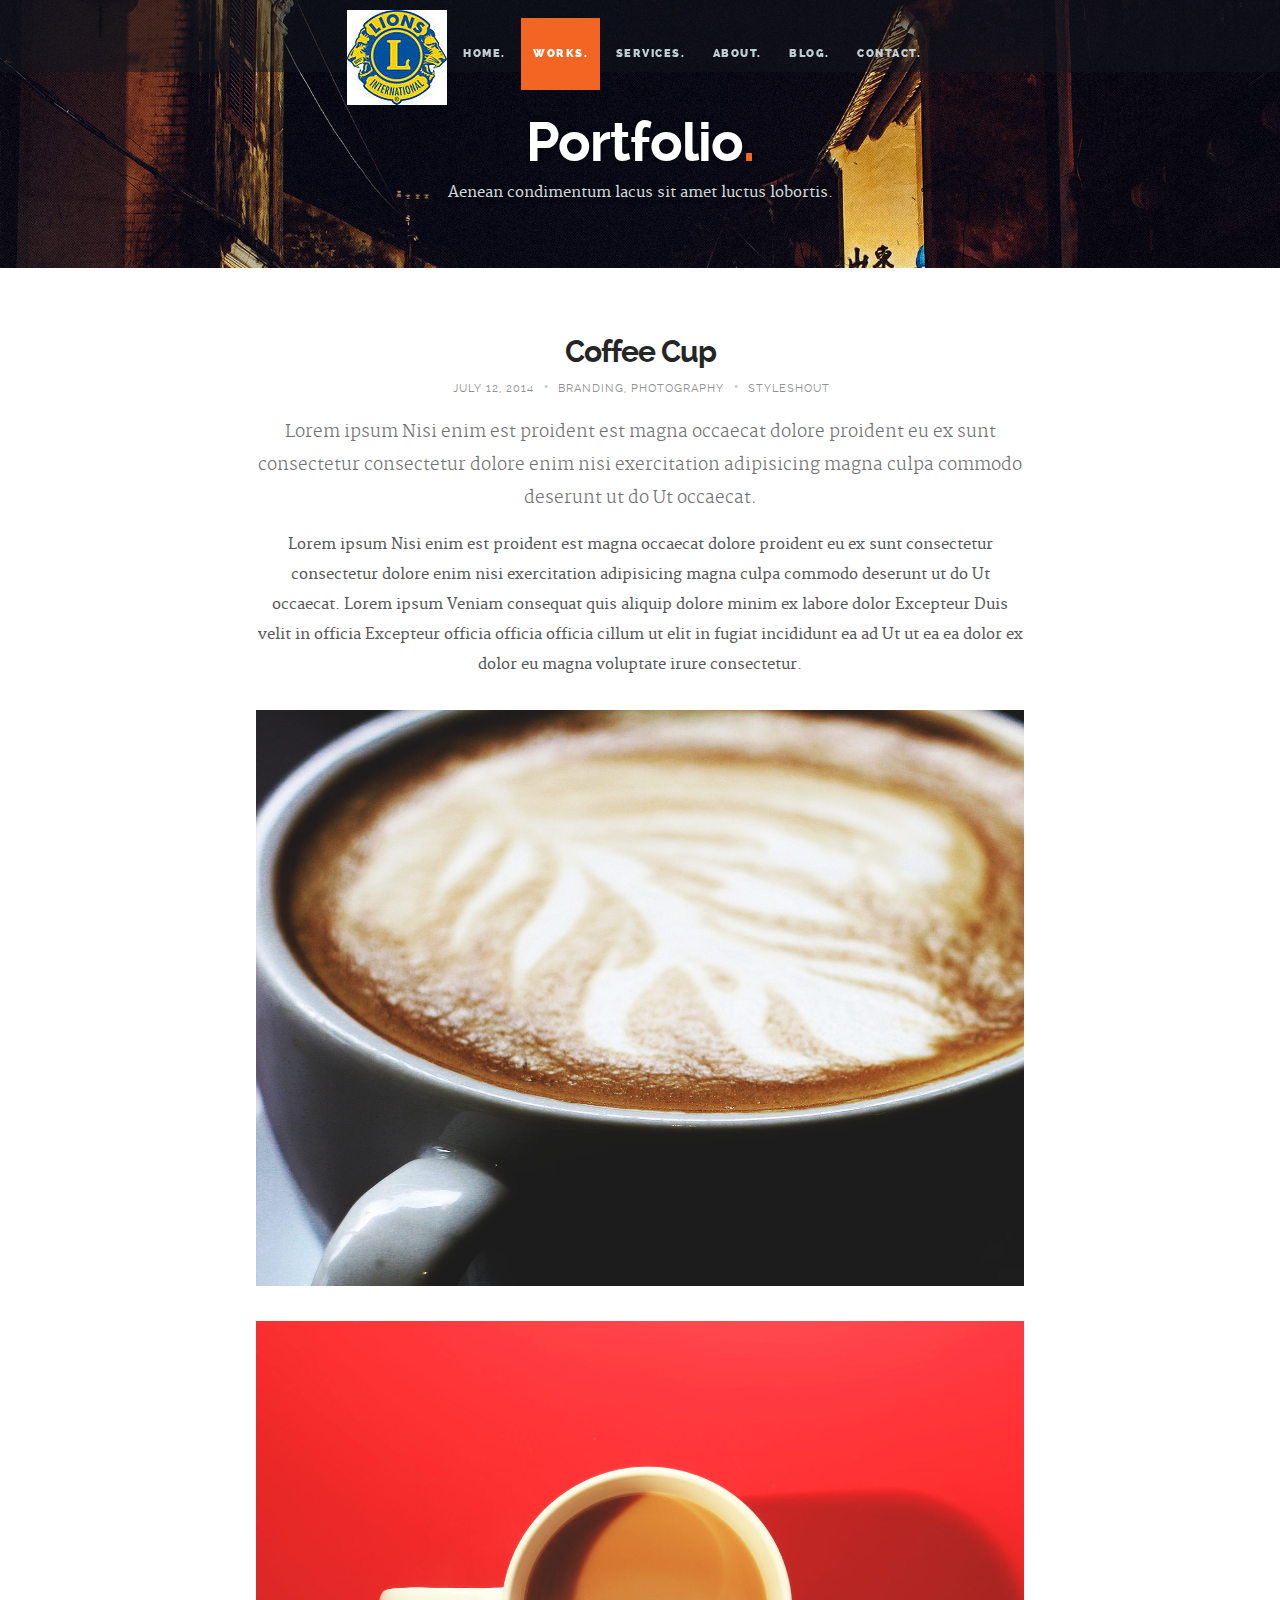
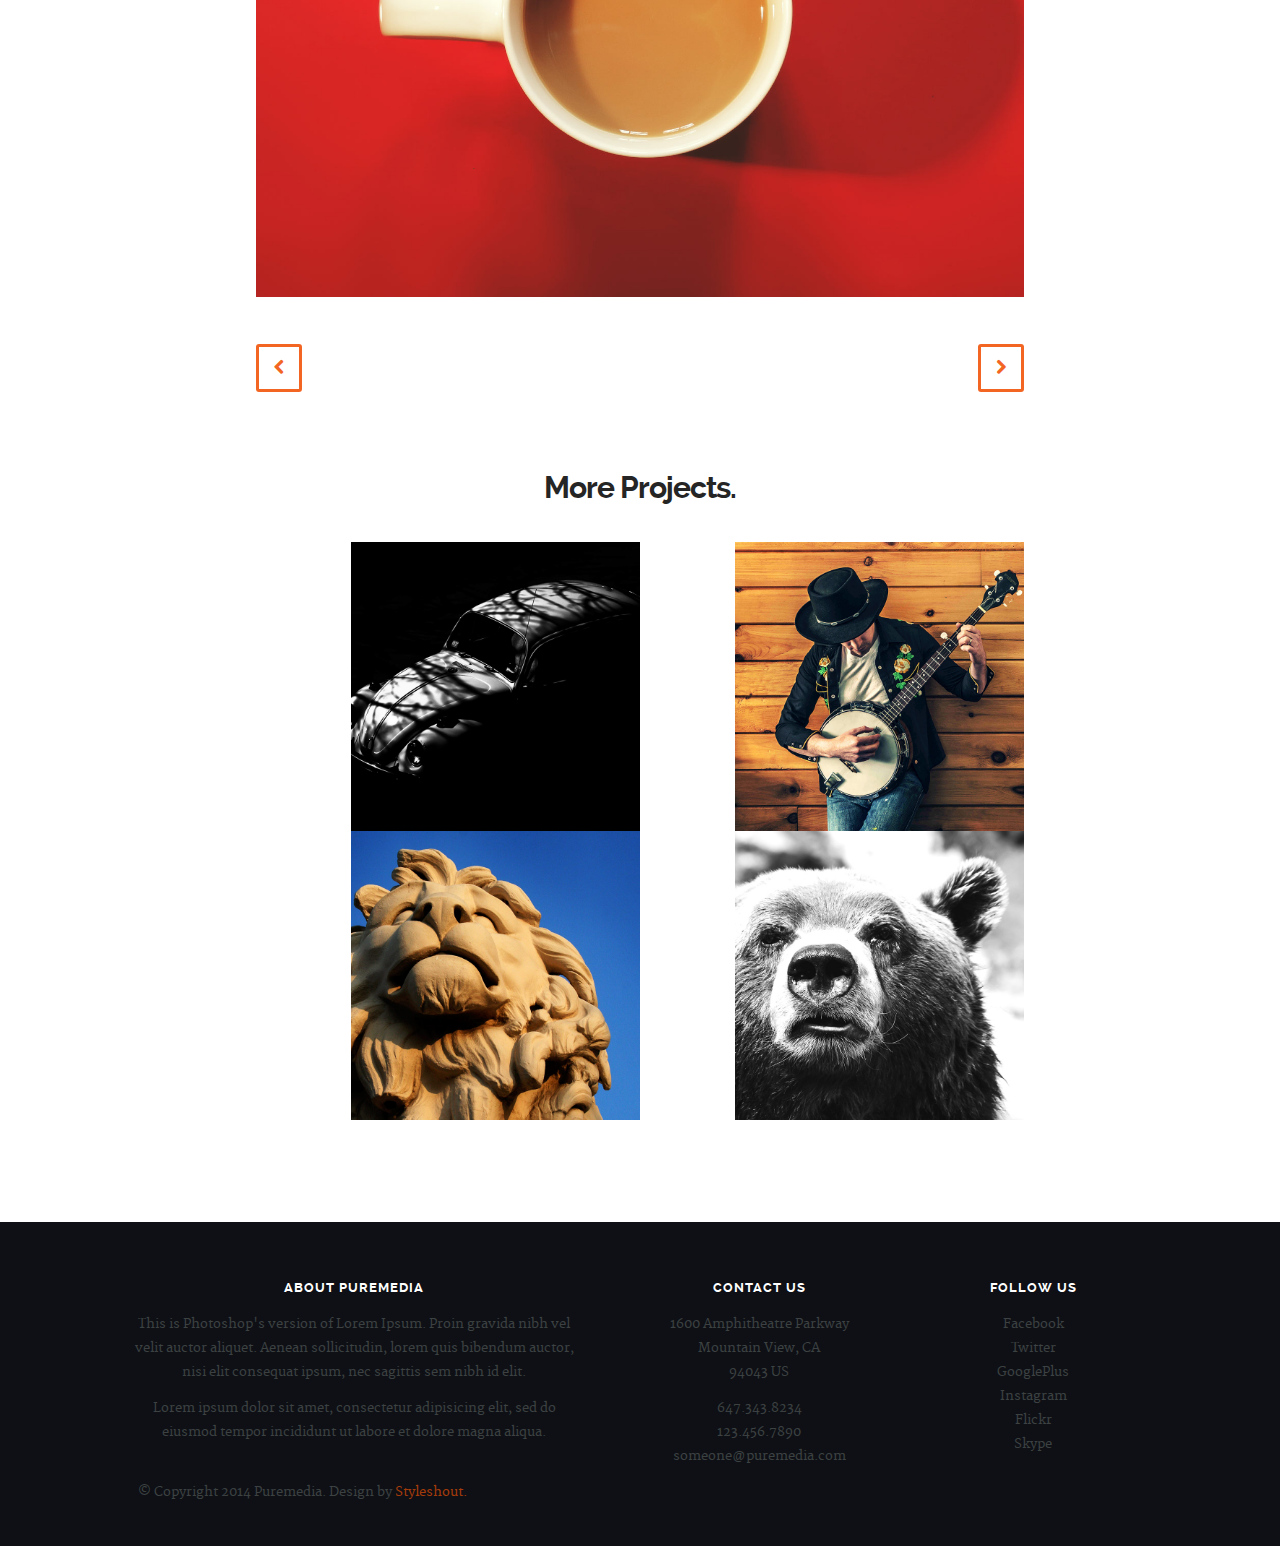
<file: history.html>
<!DOCTYPE html>
<!--[if lt IE 8 ]><html class="no-js ie ie7" lang="en"> <![endif]-->
<!--[if IE 8 ]><html class="no-js ie ie8" lang="en"> <![endif]-->
<!--[if IE 9 ]><html class="no-js ie ie9" lang="en"> <![endif]-->
<!--[if (gte IE 9)|!(IE)]><!--><html class="no-js" lang="en"> <!--<![endif]-->
<head>

   <!--- Basic Page Needs
   ================================================== -->
   <meta charset="utf-8">
	<title>Portfolio - Puremedia</title>
	<meta name="description" content="">  
	<meta name="author" content="">

   <!-- Mobile Specific Metas
   ================================================== -->
	<meta name="viewport" content="width=device-width, initial-scale=1, maximum-scale=1">

	<!-- CSS
    ================================================== -->
   <link rel="stylesheet" href="css/base.css">
	<link rel="stylesheet" href="css/main.css">
   <link rel="stylesheet" href="css/media-queries.css">         

   <!-- Script
   =================================================== -->
	<script src="js/modernizr.js"></script>

   <!-- Favicons
	=================================================== -->
	<link rel="shortcut icon" href="favicon.png" >

</head>

<body>

   <div id="top"></div>
   <div id="preloader"> 
	   <div id="status">
         <img src="images/loader.gif" height="60" width="60" alt="">
         <div class="loader">Loading...</div>
      </div>
   </div>

   <!-- Header
   =================================================== -->
   <header id="main-header">

   	<div class="row header-inner">

	      <div class="logo">
	         <a href="index.html">Puremedia.</a>
	      </div>

	      <nav id="nav-wrap">         
	         
	         <a class="mobile-btn" href="#nav-wrap" title="Show navigation">
	         	<span class='menu-text'>Show Menu</span>
	         	<span class="menu-icon"></span>
	         </a>
         	<a class="mobile-btn" href="#" title="Hide navigation">
         		<span class='menu-text'>Hide Menu</span>
         		<span class="menu-icon"></span>
         	</a>         

	         <ul id="nav" class="nav">
	            <li><a href="index.html#hero">Home.</a></li>
		         <li class="current"><a href="index.html#portfolio">Works.</a></li>
	            <li><a href="index.html#services">Services.</a></li>
	            <li><a href="index.html#about">About.</a></li>
	            <li><a href="index.html#journal">Blog.</a></li>	        
	            <li><a href="index.html#contact">Contact.</a></li>
	         </ul> 

	      </nav> <!-- /nav-wrap -->	      

	   </div> <!-- /header-inner -->

   </header>


   <!-- Page Title
   ================================================== -->
   <section id="page-title">	
   	  
		<div class="row">

			<div class="twelve columns">

				<h1>Portfolio<span>.</span></h1>
				<p>Aenean condimentum lacus sit amet luctus lobortis.</p>

			</div>			    

		</div> <!-- /row -->	   

   </section> <!-- /page-title -->


   <!-- Content
   ================================================== -->
   <section id="content">

   	<div class="row portfolio-content">

	   	<div class="entry tab-whole nine columns centered">

	         <header class="entry-header">

					<h1 class="entry-title">
							Coffee Cup
					</h1> 				 
						
					<div class="entry-meta">
						<ul>
							<li>July 12, 2014</li>
							<span class="meta-sep">•</span>								
							<li>
								<a rel="skills tag" title="" href="#">Branding</a>, 
								<a rel="skills tag" title="" href="#">Photography</a>
							</li>
							<span class="meta-sep">•</span>
							<li><a rel="client" title="" href="#">styleshout</a></li>
						</ul>
					</div> 
						 
				</header>

				<div class="entry-content">
					<p class="lead">Lorem ipsum Nisi enim est proident est magna occaecat dolore proident eu ex sunt consectetur consectetur dolore enim nisi exercitation adipisicing magna culpa commodo deserunt ut do Ut occaecat.</p>

					<p>Lorem ipsum Nisi enim est proident est magna occaecat dolore proident eu ex sunt consectetur consectetur dolore enim nisi exercitation adipisicing magna culpa commodo deserunt ut do Ut occaecat. Lorem ipsum Veniam consequat quis aliquip dolore minim ex labore dolor Excepteur Duis velit in officia Excepteur officia officia officia cillum ut elit in fugiat incididunt ea ad Ut ut ea ea dolor ex dolor eu magna voluptate irure consectetur.</p>
				</div>

				<div class="entry-content-media">
					<div class="post-thumb">
						<img src="images/portfolio/b-coffee-02.jpg">
						<img src="images/portfolio/b-coffee-01.jpg">
					</div> 
				</div> 					 

				<div class="pagenav group">
		  			  <span class="prev"><a href="#" rel="prev">Previous</a></span>
		  			<span class="next"><a href="#" rel="next">Next</a></span>  				   
	  			</div>  										   
	         
	      </div> <!-- /entry -->	      

	   </div> <!-- /portfolio-content -->
	   

		<div class="row more-projects">

		   <h1>More Projects.</h1> 

			<div class="tab-whole nine columns centered">

	         <div id="portfolio-wrapper" class="bgrid-half tab-bgrid-halfgroup">

	          	<div class="bgrid item">
	               <div class="item-wrap">

	                  <a href="portfolio.html">
                        <img src="images/portfolio/beetle.jpg" alt="Beetle">                      
                        <div class="overlay">
                        	<div class="portfolio-item-meta">
          					      <h5>Beetle</h5>
                              <p>Branding</p>
          					   </div>
                        </div>                        
                     </a>

	               </div>
	          	</div> <!-- /item -->

	            <div class="bgrid item">
	               <div class="item-wrap">

	                  <a href="portfolio.html">
                        <img src="images/portfolio/banjo-player.jpg" alt="Banjo Player">
                        <div class="overlay">
                        	<div class="portfolio-item-meta">
          					      <h5>Banjo Player</h5>
                              <p>Videography</p>
          					   </div>
                        </div>                       
                     </a>

	               </div>
	          	</div> <!-- item end -->

	            <div class="bgrid stack item">
	               <div class="item-wrap">

	                 <a href="portfolio.html">                        
                        <img src="images/portfolio/judah.jpg" alt="Judah">                       
                        <div class="overlay">
                        	<div class="portfolio-item-meta">
          					      <h5>Judah</h5>
                              <p>Web Design</p>
          					   </div>
                        </div>                        
                     </a>    

	               </div>
	         	</div> <!-- item end -->

	            <div class="bgrid item">
	               <div class="item-wrap">

	                  <a href="portfolio.html">
                        <img src="images/portfolio/grizzly.jpg" alt="Grizzly">
                        <div class="overlay"></div>                       
                        <div class="portfolio-item-meta">
          					      <h5>Grizzly</h5>
                              <p>Photography</p>
          					</div>                         
                     </a>   

	               </div>
	         	</div> <!-- item end -->               

	         </div> <!-- /portfolio-wrapper -->

	      </div> <!-- /nine -->

		</div> <!-- /more-projects --> 

   </section> <!-- /content -->  


   <!-- Footer
   ================================================== -->
   <footer>

      <div class="row">       

         <div class="six columns tab-whole footer-about">
				
				<h3>About Puremedia</h3>
               
            <p>This is Photoshop's version  of Lorem Ipsum. Proin gravida nibh vel velit auctor aliquet.
            Aenean sollicitudin, lorem quis bibendum auctor, nisi elit consequat ipsum, nec sagittis sem
            nibh id elit. 
            </p>

            <p>Lorem ipsum dolor sit amet, consectetur adipisicing elit, sed do eiusmod tempor 
            	incididunt ut labore et dolore magna aliqua.</p>        

         </div> <!-- /footer-about -->

         <div class="six columns tab-whole right-cols">

            <div class="row">

               <div class="columns">
                  <h3 class="address">Contact Us</h3>
                  <p>
                  1600 Amphitheatre Parkway<br>
                  Mountain View, CA<br>
                  94043 US
                  </p>

                  <ul>
                    <li><a href="tel:6473438234">647.343.8234</a></li>
                    <li><a href="tel:1234567890">123.456.7890</a></li>
                    <li><a href="mailto:someone@puremedia.com">someone@puremedia.com</a></li>
                  </ul>                  
               </div> <!-- /columns -->             

               <div class="columns last">
                  <h3 class="contact">Follow Us</h3>

                  <ul>
                     <li><a href="#">Facebook</a></li>
                     <li><a href="#">Twitter</a></li>
                     <li><a href="#">GooglePlus</a></li>
                     <li><a href="#">Instagram</a></li>
                     <li><a href="#">Flickr</a></li>
                     <li><a href="#">Skype</a></li>
                  </ul>
                  
               </div> <!-- /columns --> 

            </div> <!-- /Row(nested) -->

         </div>

         <p class="copyright">&copy; Copyright 2014 Puremedia. Design by <a href="http://www.styleshout.com/">Styleshout.</a></p>        

         <div id="go-top">
            <a class="smoothscroll" title="Back to Top" href="#top"><span>Top</span><i class="fa fa-long-arrow-up"></i></a>
         </div>

      </div> <!-- /row -->

   </footer> <!-- /footer -->


   <!-- Java Script
   ================================================== -->
   <script src="http://ajax.googleapis.com/ajax/libs/jquery/1.10.2/jquery.min.js"></script>
   <script>window.jQuery || document.write('<script src="js/jquery-1.10.2.min.js"><\/script>')</script>
   <script type="text/javascript" src="js/jquery-migrate-1.2.1.min.js"></script>   
   <script src="js/jquery.flexslider.js"></script>
   <script src="js/jquery.fittext.js"></script>
   <script src="js/backstretch.js"></script> 
   <script src="js/waypoints.js"></script>  
   <script src="js/main.js"></script>

</body>

</html>
</file>
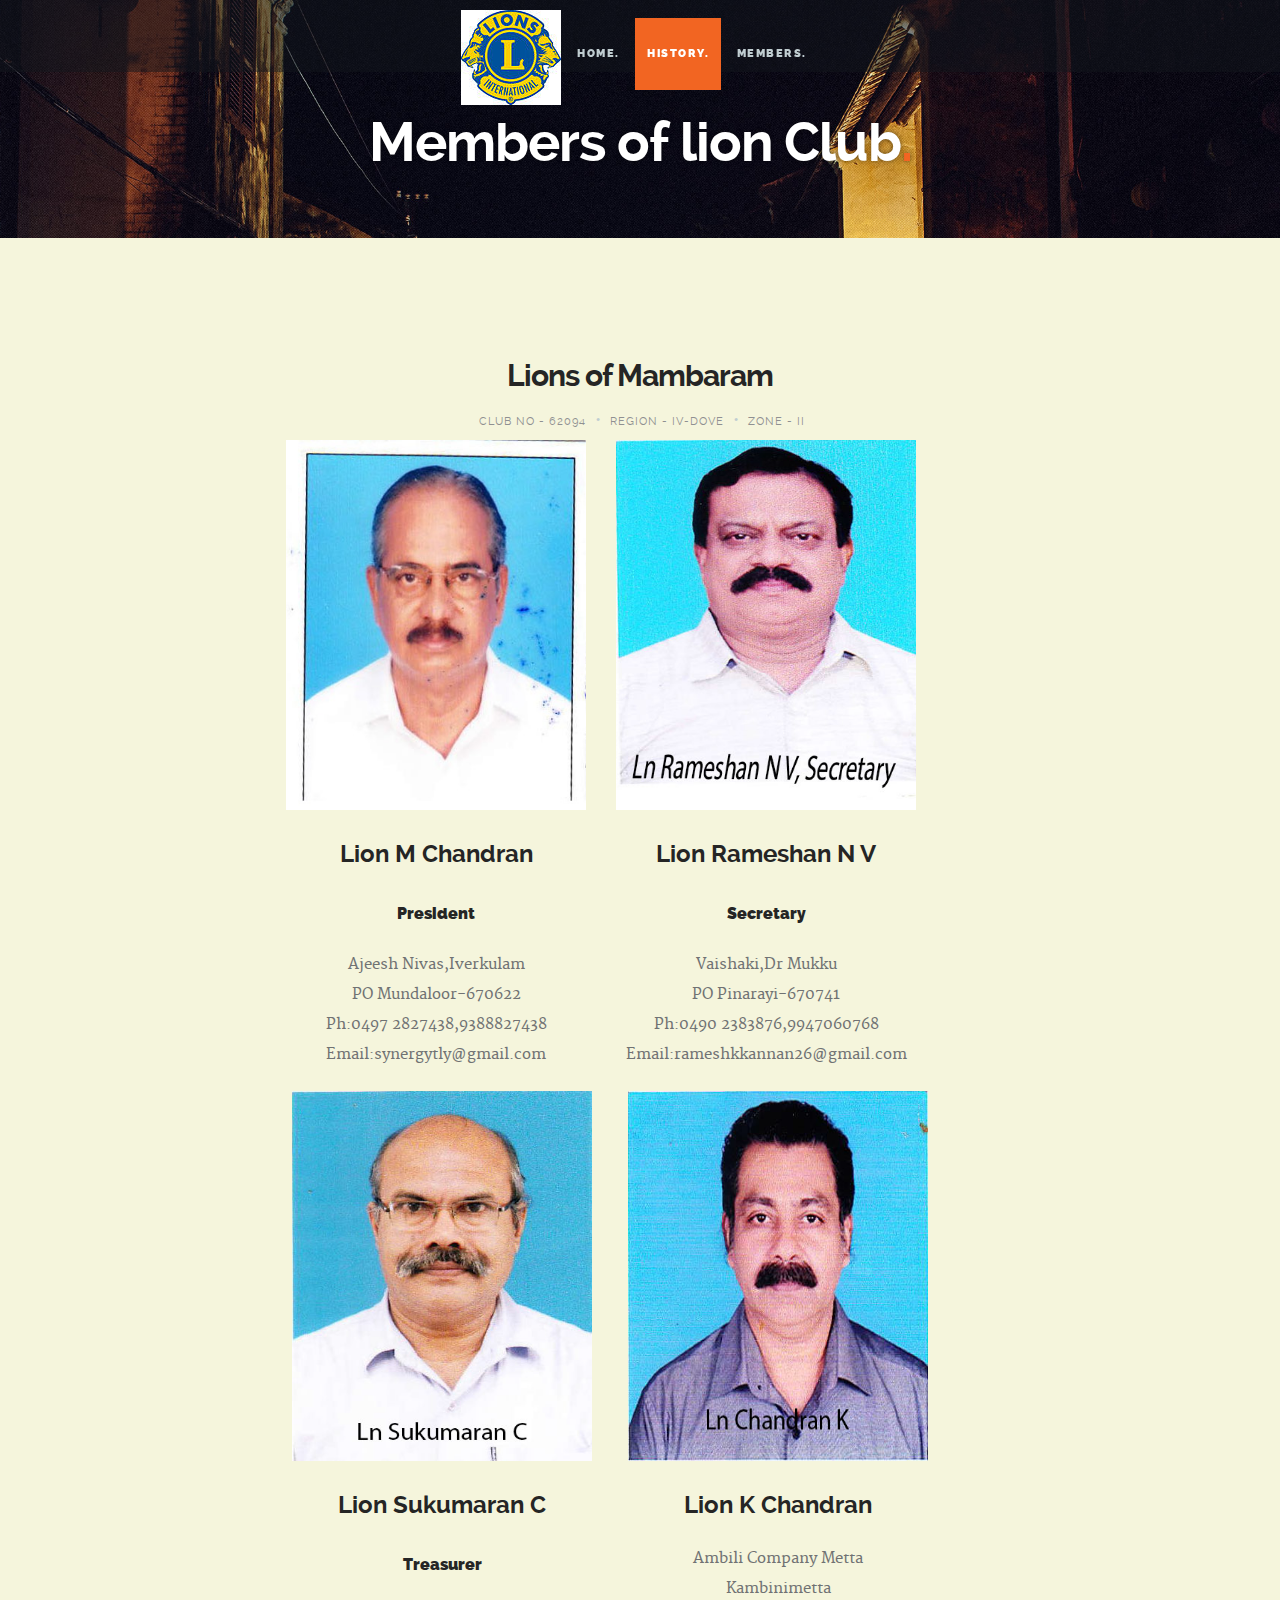
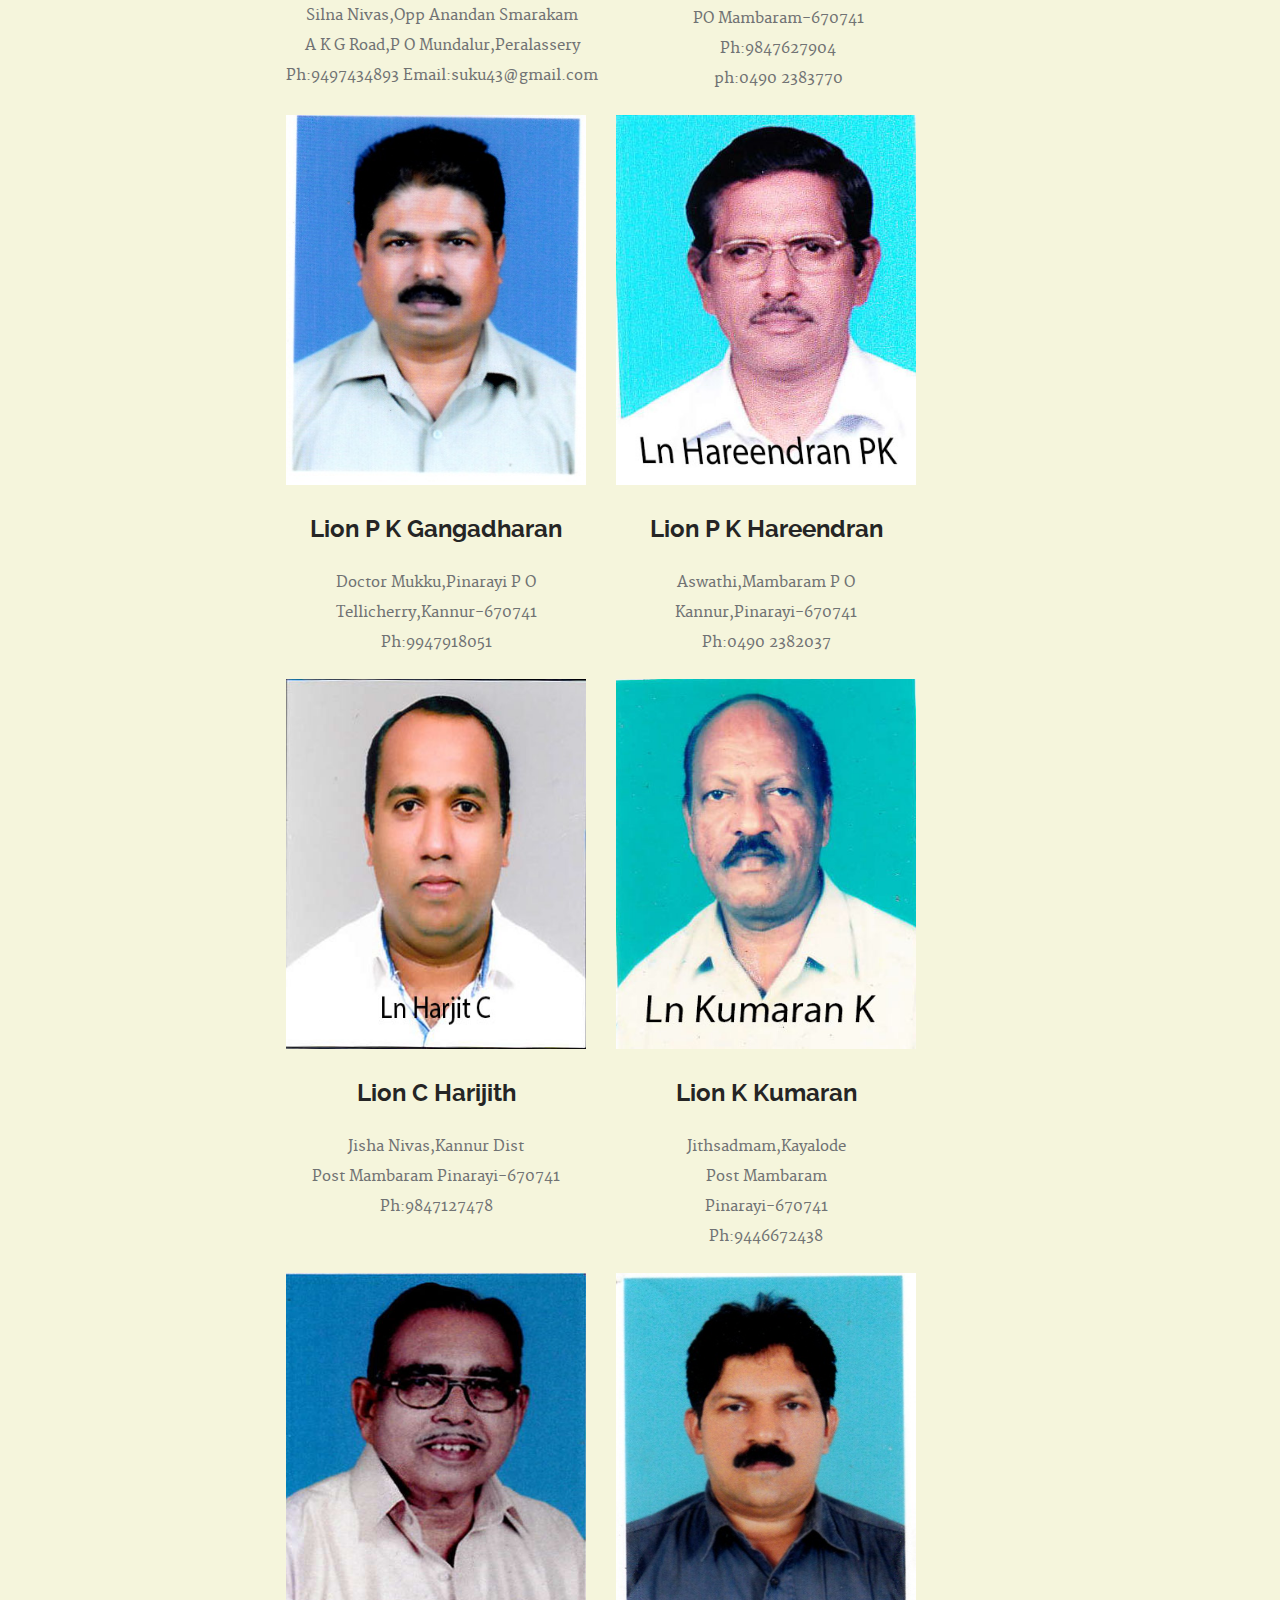
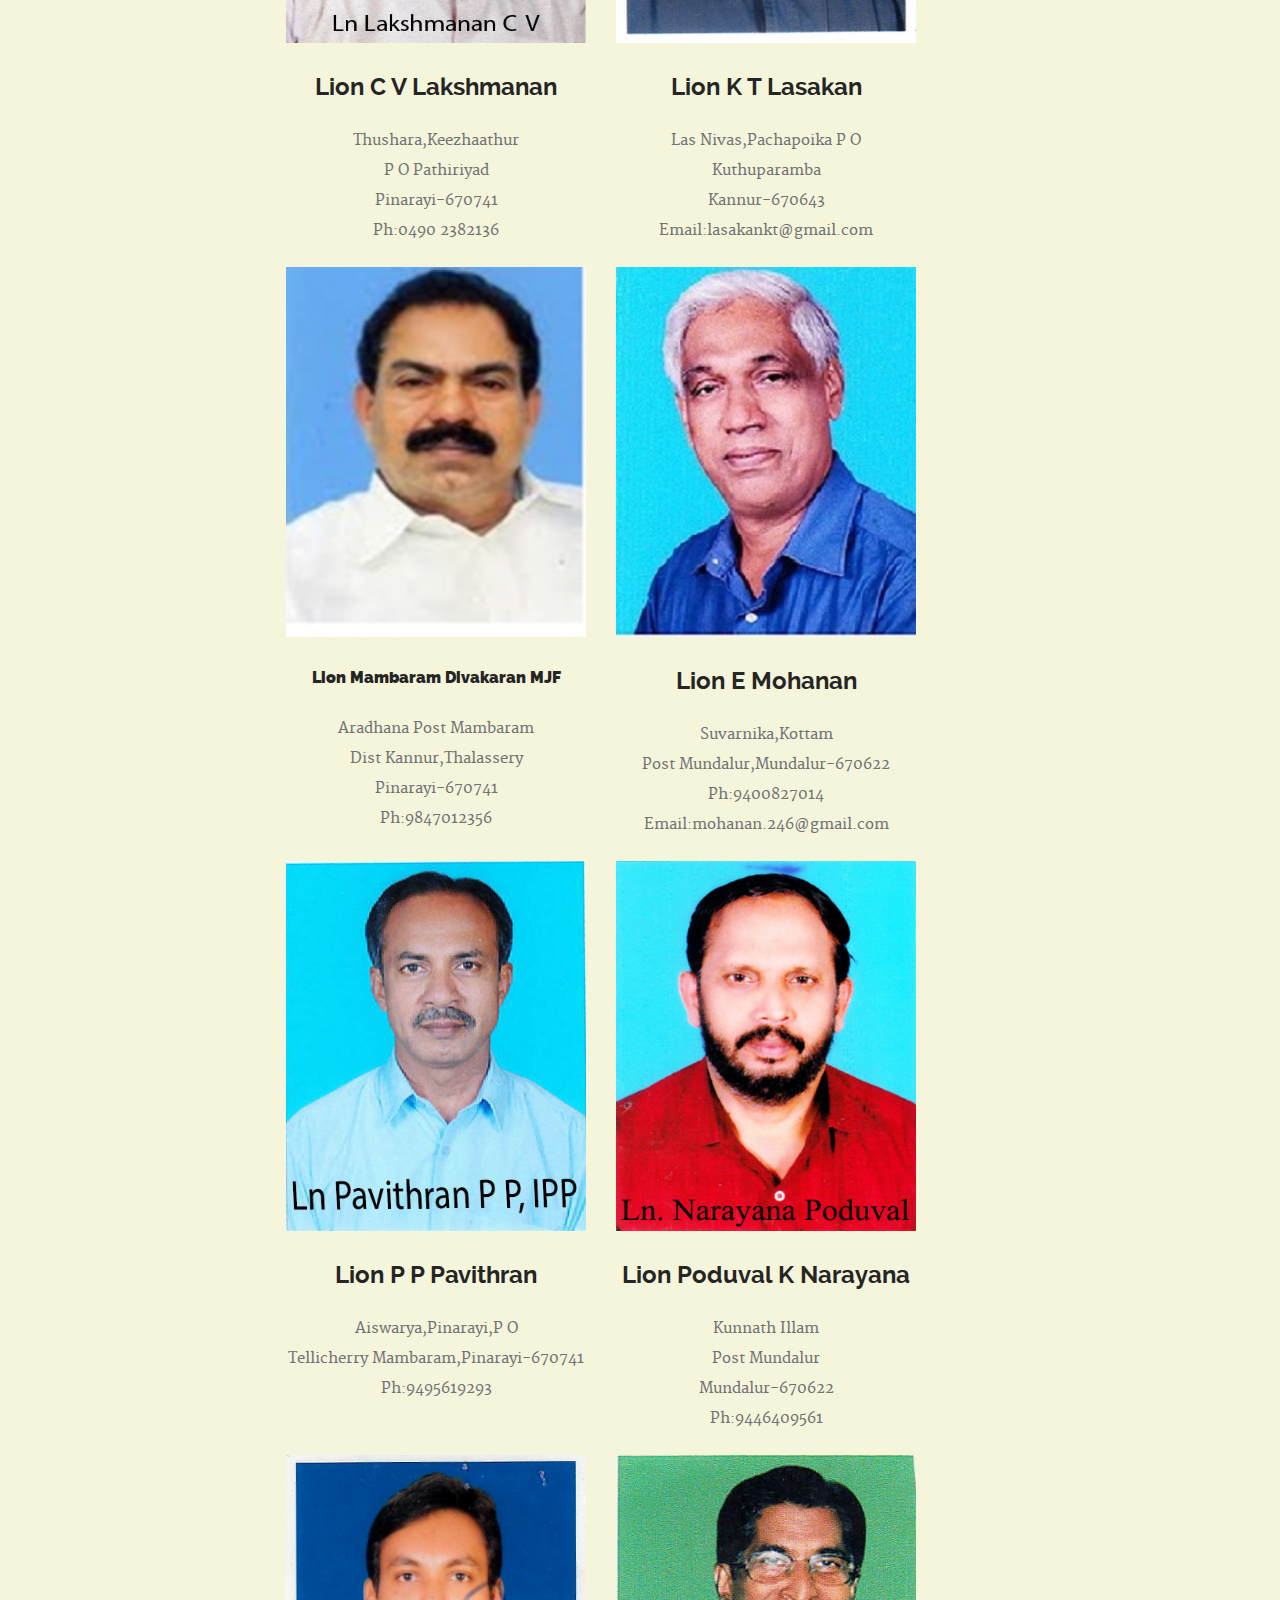
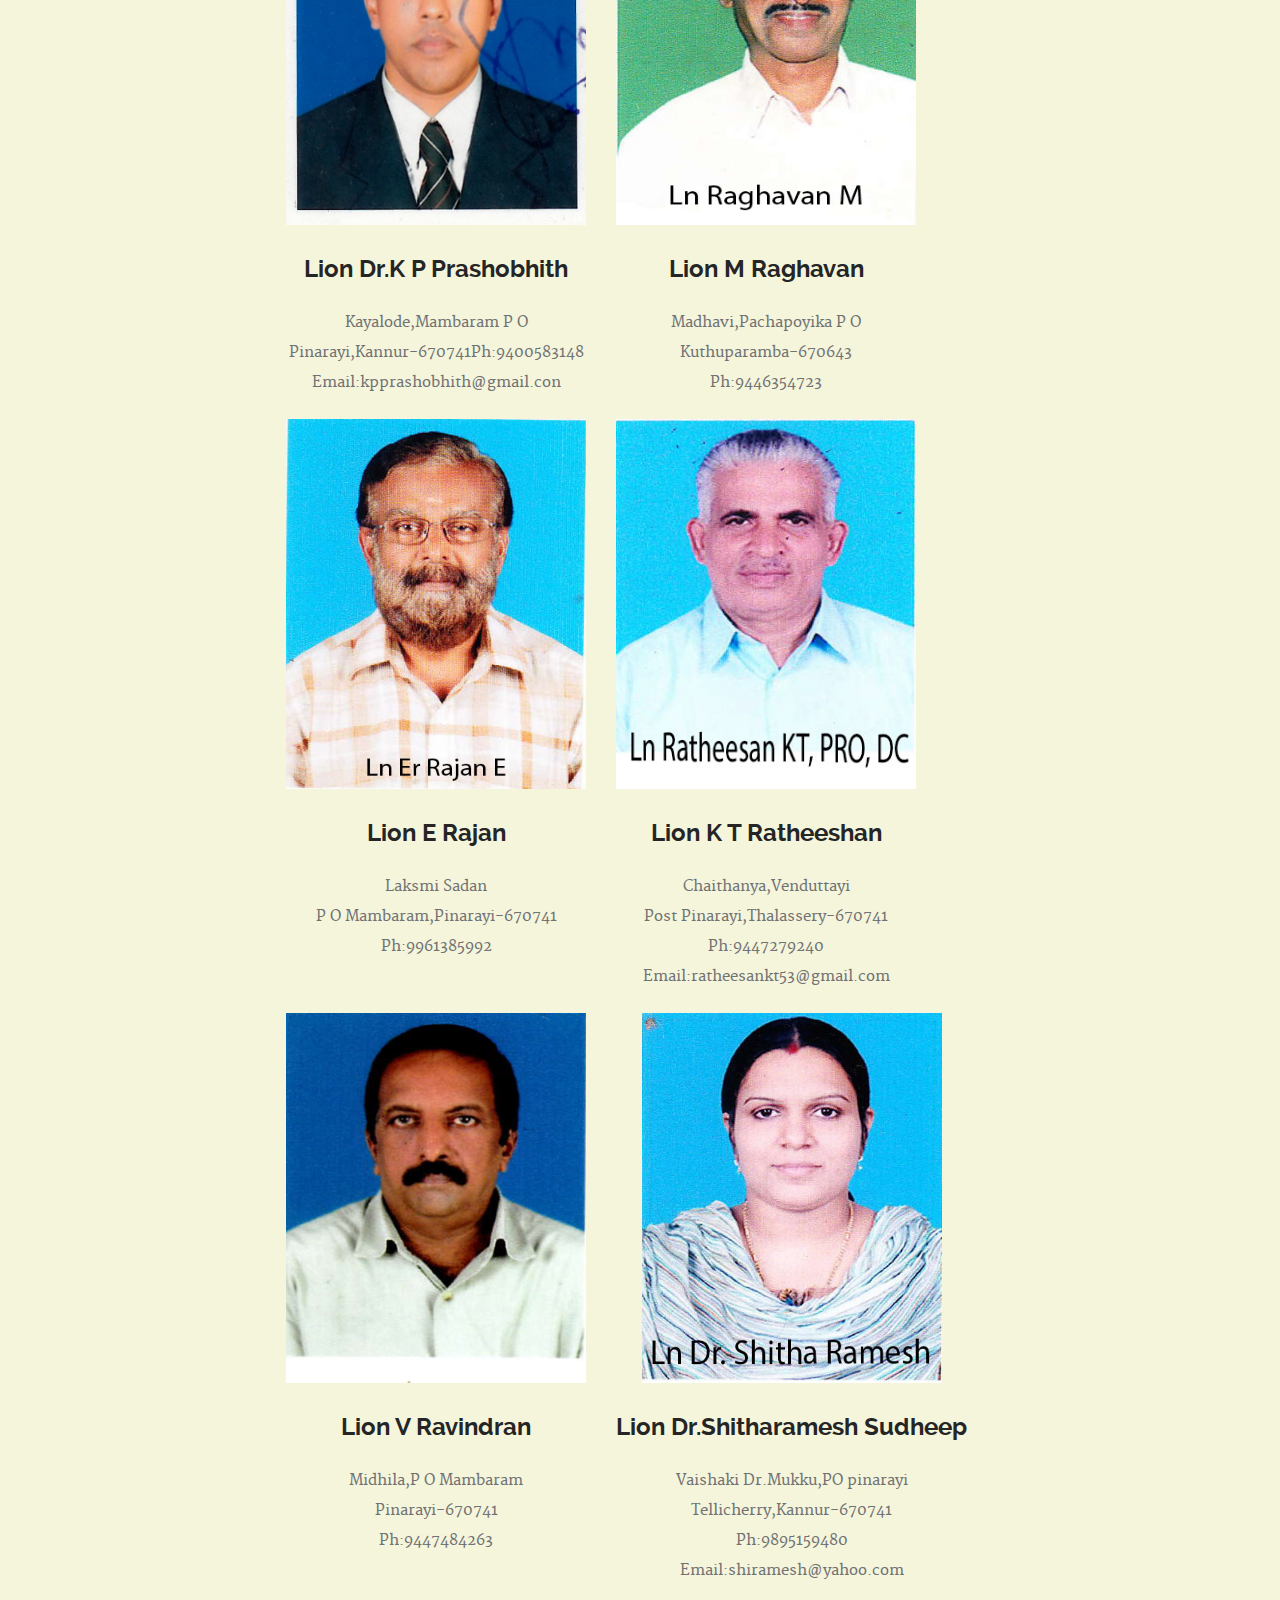
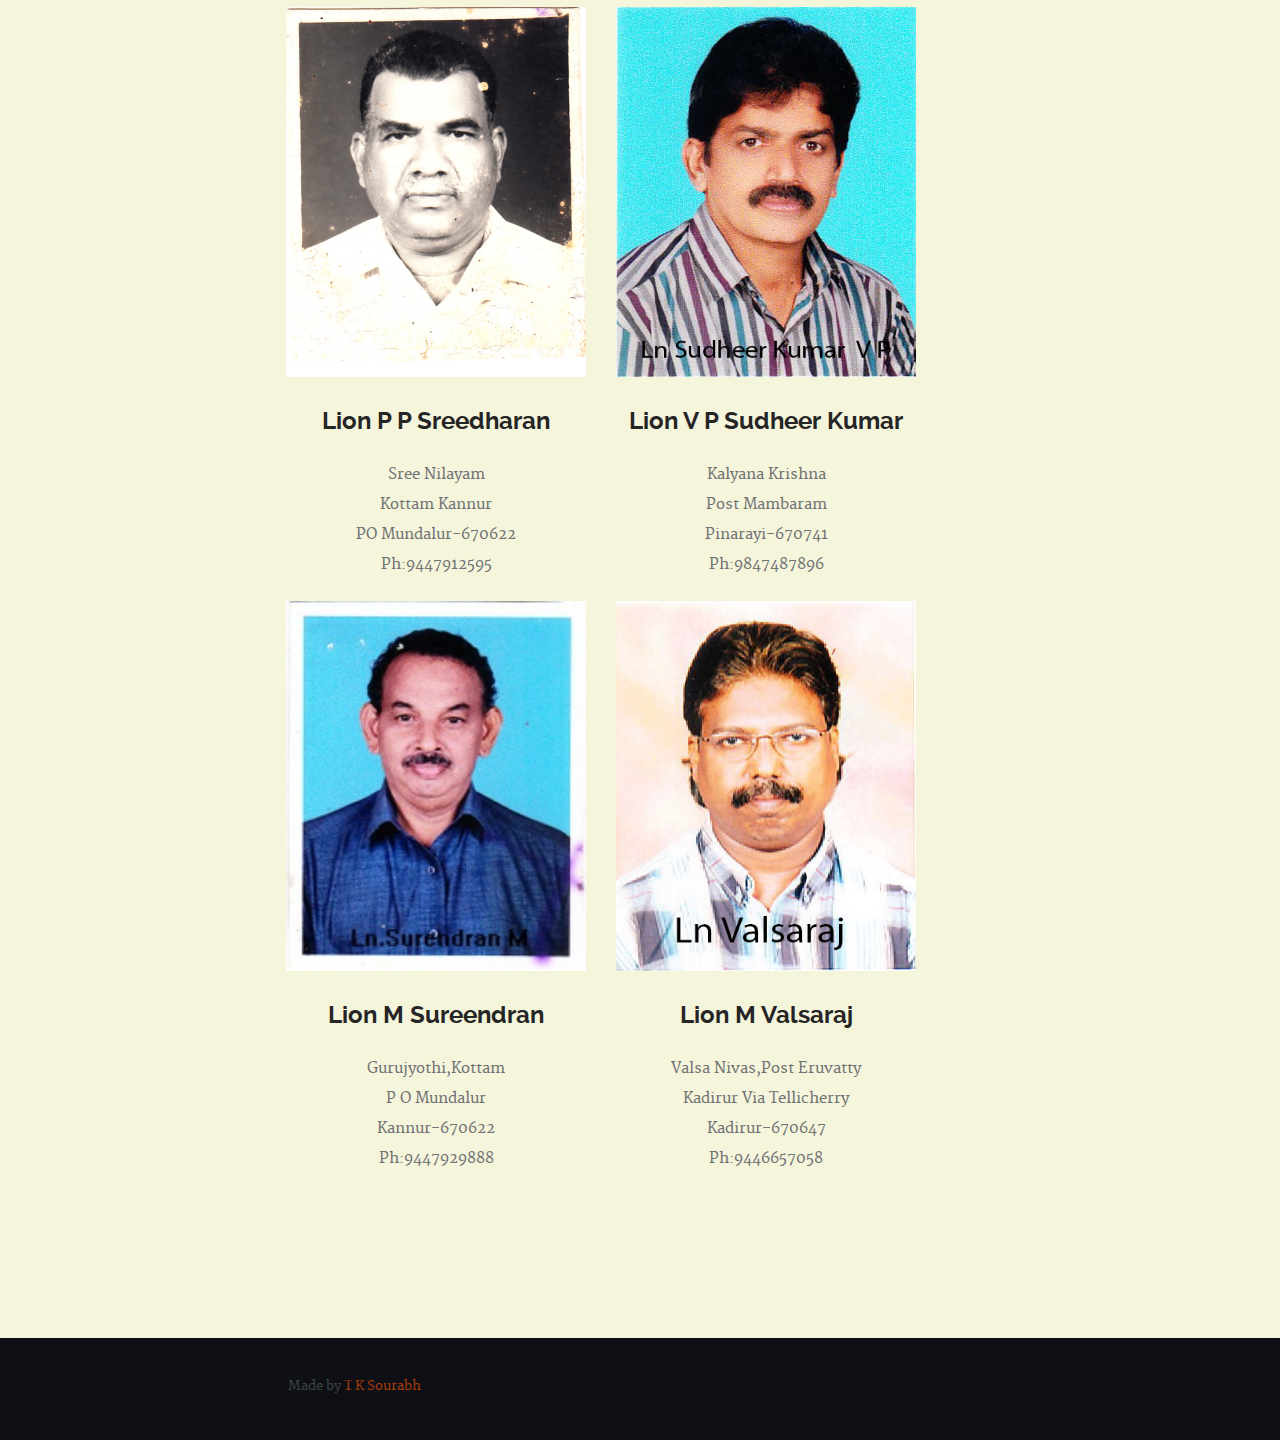
<file: members.html>
<!DOCTYPE html>
<!--[if lt IE 8 ]><html class="no-js ie ie7" lang="en"> <![endif]-->
<!--[if IE 8 ]><html class="no-js ie ie8" lang="en"> <![endif]-->
<!--[if IE 9 ]><html class="no-js ie ie9" lang="en"> <![endif]-->
<!--[if (gte IE 9)|!(IE)]><!--><html class="no-js" lang="en"> <!--<![endif]-->
<head>

   <!--- Basic Page Needs
   ================================================== -->
   <meta charset="utf-8">
	<title>Mambaram Lions CLub Memberse</title>
	<meta name="description" content="">  
	<meta name="author" content="">

   <!-- Mobile Specific Metas
   ================================================== -->
	<meta name="viewport" content="width=device-width, initial-scale=1, maximum-scale=1">

	<!-- CSS
    ================================================== -->
   <link rel="stylesheet" href="css/base.css">
	<link rel="stylesheet" href="css/main.css">
   <link rel="stylesheet" href="css/media-queries.css">         

   <!-- Script
   =================================================== -->
	<script src="js/modernizr.js"></script>

   <!-- Favicons
	=================================================== -->
	<link rel="shortcut icon" href="favicon.png" >

</head>

<body>

   <div id="top"></div>
   <div id="preloader"> 
	   <div id="status">
         <img src="images/loader.gif" height="60" width="60" alt="">
         <div class="loader">Loading...</div>
      </div>
   </div>

   <!-- Header
   =================================================== -->
   <header id="main-header">

   	<div class="row header-inner">

	      <div class="logo">
	         <a href="index.html">Puremedia.</a>
	      </div>

	      <nav id="nav-wrap">         
	         
	         <a class="mobile-btn" href="#nav-wrap" title="Show navigation">
	         	<span class='menu-text'>Show Menu</span>
	         	<span class="menu-icon"></span>
	         </a>
         	<a class="mobile-btn" href="#" title="Hide navigation">
         		<span class='menu-text'>Hide Menu</span>
         		<span class="menu-icon"></span>
         	</a>         

	         <ul id="nav" class="nav">
	            <li><a href="index.html#hero">Home.</a></li>
		         <li class="current"><a href="index.html#portfolio">History.</a></li>
                 <li><a href="index.html#services">Members.</a></li>
	         </ul> 

	      </nav> <!-- /nav-wrap -->	      

	   </div> <!-- /header-inner -->

   </header>


   <!-- Page Title
   ================================================== -->
   <section id="page-title">	
   	  
		<div class="row">

			<div class="twelve columns">

				<h1>Members of lion Club<span>.</span></h1>

			</div>			    

		</div> <!-- /row -->	   

   </section> <!-- /page-title -->


   <!-- Content
   ================================================== -->
   <section id="services">
       <div class="row">

      	<div class="twelve columns">

	      	<div class="service-list bgrid-third s-bgrid-half mob-bgrid-whole">

       <div class="entry tab-whole nine columns centered">

	         <div class="twelve columns">

					<h1 class="entry-title">
							Lions of Mambaram
					</h1> 				 
						
					<div class="entry-meta">
						<ul>
							<li>Club No - 62094</li>
							<span class="meta-sep">•</span>								
							<li>
								<a rel="skills tag" title="" href="#">Region - IV-Dove</a>
							</li>
							<span class="meta-sep">•</span>
							<li><a rel="client" title="" href="#">Zone - II</a></li>
						</ul>
					</div> 
						 
				</div>

				<div class="grid">
	               <div >
	               	<img height="100px" width="220px" src="images/members/Ln%20Chandran%20M,%20President.jpg">
	               </div>

	               <h2>Lion M Chandran</h2>
                    <h3><span>President</span></h3>

	               <div class="service-content">	                  
                       <p>Ajeesh Nivas,Iverkulam<br>PO Mundaloor-670622<br>Ph:0497 2827438,9388827438<br>Email:synergytly@gmail.com 
	         			</p> 
	               </div>      

	            </div> <!-- /bgrid -->
				   <div class="grid">

	              	<div >
	               	<img height="130px" width="170px" src="images/members/Ln%20Rameshan%20N%20V,%20Secretary.jpg">
	               </div>

	               <h2>Lion Rameshan N V</h2>
                    <h3><span>Secretary</span></h3>

	               <div class="service-content">	                  
                       <p>Vaishaki,Dr Mukku<br>PO Pinarayi-670741<br>Ph:0490 2383876,9947060768<br>Email:rameshkkannan26@gmail.com 
	         			</p> 
	               </div>                                

	            </div> <!-- /bgrid -->

				   <div class="grid">
	              	<div >
	               	<img height="100px" width="188px" src="images/members/Ln%20Sukumaran%20C.jpg">
	               </div>

	               <h2>Lion Sukumaran C</h2>
                    <h3><span>Treasurer</span></h3>

	               <div class="service-content">	                  
                       <p>Silna Nivas,Opp Anandan Smarakam<br/>A K G Road,P O Mundalur,Peralassery<br>Ph:9497434893 Email:suku43@gmail.com
	         			</p> 
	               </div>     										 
	      </div>
           <div class="grid">
	              	<div >
	               	<img height="100px" width="188px" src="images/members/Ln%20Chandran%20K.jpg">
	               </div>

	               <h2>Lion K Chandran</h2>
            
	               <div class="service-content">	                  
                       <p>Ambili Company Metta<br/>Kambinimetta<br/>PO Mambaram-670741<br>Ph:9847627904<br>ph:0490 2383770<br>
	         			</p> 
	               </div>     										 
	      </div>
           <div class="grid">
	              	<div >
	               	<img height="100px" width="188px" src="images/members/IMG.jpg">
	               </div>

	               <h2>Lion P K Gangadharan</h2>
            
	               <div class="service-content">	                  
                       <p>Doctor Mukku,Pinarayi P O <br>Tellicherry,Kannur-670741<br>Ph:9947918051
	         			</p> 
	               </div>     										 
	      </div>
           <div class="grid">
	              	<div>
	               	<img height="100px" width="188px" src="images/members/Ln%20Hareendran%20PK.jpg">
	               </div>

	               <h2>Lion P K Hareendran</h2>
            
	               <div class="service-content">	                  
                       <p>Aswathi,Mambaram P O<br/>Kannur,Pinarayi-670741<br>Ph:0490 2382037
	         			</p> 
	               </div>     										 
	      </div> 
           <div class="grid">
	              	<div >
	               	<img height="100px" width="188px" src="images/members/Ln%20Harjit%20C.jpg">
	               </div>

	               <h2>Lion C Harijith</h2>
        
               <div class="service-content">	                  
                       <p>Jisha Nivas,Kannur Dist<br/>Post Mambaram  Pinarayi-670741<br>Ph:9847127478
	         			</p> 
	               </div>     										 
	      </div> 
           <div class="grid">
	              	<div >
	               	<img height="100px" width="188px" src="images/members/Ln%20Kumaran%20K.jpg">
	               </div>

	               <h2>Lion K Kumaran</h2>
                   
	               <div class="service-content">	                 <p>Jithsadmam,Kayalode<br/>Post Mambaram<br>Pinarayi-670741<br>Ph:9446672438
	         			</p> 
	               </div>     										 
	      </div> 
           <div class="grid">
               <div >
	               	<img height="100px" width="188px" src="images/members/Ln%20Lakshmanan%20C%20V.jpg">
	               </div>

	               <h2>Lion C V Lakshmanan</h2>

	               <div class="service-content">	                  
                       <p>Thushara,Keezhaathur<br/>P O Pathiriyad <br>Pinarayi-670741<br>Ph:0490 2382136
	         			</p> 
	               </div>     										 
	      </div> 
            <div class="grid">
               <div >
	               	<img height="100px" width="188px" src="images/members/IMG3.jpg">
	               </div>

	               <h2>Lion K T Lasakan</h2>

	               <div class="service-content">	                  
                       <p>Las Nivas,Pachapoika P O<br/>Kuthuparamba<br>Kannur-670643<br>Email:lasakankt@gmail.com
	         			</p> 
	               </div>     										 
	      </div> 
           <div class="grid">
	              	<div >
	               	<img height="100px" width="188px" src="images/members/Mambaram%20Divakaran.jpg">
	               </div>

	               <h3>Lion Mambaram Divakaran MJF</h3>
                    
	               <div class="service-content">	                  
                       <p>Aradhana Post Mambaram<br/>Dist Kannur,Thalassery<br>Pinarayi-670741<br>Ph:9847012356
	         			</p> 
	               </div>     										 
	      </div> 
           <div class="grid">
	              	<div>
	               	<img height="100px" width="100px" src="images/members/Ln%20Mohanan%20E,%20President.jpg">
	               </div>

	               <h2>Lion E Mohanan</h2>
            
	               <div class="service-content">	                  
                       <p>Suvarnika,Kottam<br/>Post Mundalur,Mundalur-670622<br>Ph:9400827014<br> Email:mohanan.246@gmail.com
	         			</p> 
	               </div>     										 
	      </div> 
           <div class="grid">
	              	<div>
	               	<img height="100px" width="188px" src="images/members/Ln%20Pavithran%20P%20P,%20IPP.jpg">
	               </div>

	               <h2>Lion P P Pavithran</h2>
                
	               <div class="service-content">	                  
                       <p>Aiswarya,Pinarayi,P O<br/>Tellicherry Mambaram,Pinarayi-670741<br>Ph:9495619293
	         			</p> 
	               </div>     										 
	      </div> 
            <div class="grid">
	              	<div>
	               	<img height="100px" width="188px" src="images/members/Lions-002.jpg">
	               </div>

	               <h2>Lion Poduval K Narayana</h2>
                
	               <div class="service-content">	                  
                       <p>Kunnath Illam<br/>Post Mundalur<br>Mundalur-670622<br>Ph:9446409561
	         			</p> 
	               </div>     										 
	      </div> 
           <div class="grid">
	              	<div>
	               	<img height="100px" width="188px" src="images/members/IMG2.jpg">
	               </div>

	               <h2>Lion Dr.K P Prashobhith</h2>
                
	               <div class="service-content">	                  
                       <p>Kayalode,Mambaram P O<br/>Pinarayi,Kannur-670741Ph:9400583148<br> Email:kpprashobhith@gmail.con
	         			</p> 
	               </div>     										 
	      </div> 
           <div class="grid">

	              	<div>
	               	<img height="100px" width="188px" src="images/members/Ln%20Raghavan%20M.jpg">
	               </div>

	               <h2>Lion M Raghavan</h2>
                
	               <div class="service-content">	                  
                       <p>Madhavi,Pachapoyika P O<br/>Kuthuparamba-670643<br>Ph:9446354723
	         			</p> 
	               </div>     										 
	      </div> 
            <div class="grid">
	              	<div>
	               	<img height="100px" width="188px" src="images/members/Ln%20Er%20Rajan%20E.jpg">
	               </div>

	               <h2>Lion E Rajan</h2>
                
	               <div class="service-content">	                  
                       <p>Laksmi Sadan<br/>P O Mambaram,Pinarayi-670741<br>Ph:9961385992
	         			</p> 
	               </div>     										 
	      </div> 
            <div class="grid">
	              	<div>
	               	<img height="100px" width="188px" src="images/members/Ln%20Ratheesan%20KT,%20PRO,%20DC.jpg">
	               </div>

	               <h2>Lion K T Ratheeshan</h2>
                
	               <div class="service-content">	                  
                       <p>Chaithanya,Venduttayi<br/>Post Pinarayi,Thalassery-670741<br>Ph:9447279240<br>Email:ratheesankt53@gmail.com
	         			</p> 
	               </div>     										 
	      </div> 
           <div class="grid">
	              	<div>
	               	<img height="100px" width="188px" src="images/members/Ln%20Raveendran%20V.jpg">
	               </div>

	               <h2>Lion V Ravindran</h2>
                
	               <div class="service-content">	                  
                       <p>Midhila,P O Mambaram<br/>Pinarayi-670741<br>Ph:9447484263<br><br>
	         			</p> 
	               </div>     										 
	      </div> 
           <div class="grid">
               <div>
	               	<img height="100px" width="188px" src="images/members/Ln%20Dr.%20Shitha%20Ramesh.jpg">
	               </div>

	               <h2>Lion Dr.Shitharamesh Sudheep</h2>
                
	               <div class="service-content">	                  
                       <p>Vaishaki Dr.Mukku,PO pinarayi<br/>Tellicherry,Kannur-670741<br>Ph:9895159480<br>Email:shiramesh@yahoo.com
	         			</p> 
	               </div>     										 
	      </div>
            <div class="grid">
               <div>
	               	<img height="100px" width="188px" src="images/members/photo.jpg">
	               </div>

	               <h2>Lion P P Sreedharan</h2>
                
	               <div class="service-content">	                  
                       <p>Sree Nilayam<br/>Kottam Kannur<br>PO Mundalur-670622<br>Ph:9447912595
	         			</p> 
	               </div>     										 
	      </div>
           <div class="grid">
	              	<div>
	               	<img height="100px" width="188px" src="images/members/Ln%20Sudheer%20Kumar%20%20V%20P.jpg">
	               </div>

	               <h2>Lion V P Sudheer Kumar</h2>
                
	               <div class="service-content">	                  
                       <p>Kalyana Krishna<br/>Post Mambaram<br>Pinarayi-670741<br>Ph:9847487896
	         			</p> 
	               </div>     										 
	      </div>
            <div class="grid">
	              	<div>
	               	<img height="100px" width="188px" src="images/members/Surendran.jpg">
	               </div>

	               <h2>Lion M Sureendran</h2>
                
	               <div class="service-content">	                  
                       <p>Gurujyothi,Kottam<br>P O Mundalur<br>Kannur-670622<br>Ph:9447929888
	         			</p> 
	               </div>     										 
	      </div> 
            <div class="grid">
	              	<div>
	               	<img height="100px" width="188px" src="images/members/Ln%20Valsaraj.jpg">
	               </div>

	               <h2>Lion M Valsaraj</h2>
                
	               <div class="service-content">	                  
                       <p>Valsa Nivas,Post Eruvatty<br/>Kadirur Via Tellicherry<br>Kadirur-670647<br>Ph:9446657058
	         			</p> 
	               </div>     										 
	      </div>
             
                </div> <!-- /portfolio-content -->
            </div>
           </div>
       </div> 

   </section> <!-- /content -->  


   <!-- Footer
   ================================================== -->
   <footer>

      <div class="row">       

         <div class="six columns tab-whole footer-about">
<p class="copyright">Made by <a href="https://github.com/sourabhtk37">T K Sourabh</a></p>         
          <div id="go-top">
            <a class="smoothscroll" title="Back to Top" href="#hero"><span>Top</span><i class="fa fa-long-arrow-up"></i></a>
         </div>
      </div>
         <div id="go-top">
            <a class="smoothscroll" title="Back to Top" href="#top"><span>Top</span><i class="fa fa-long-arrow-up"></i></a>
         </div>
       
      </div> <!-- /row -->

   </footer> <!-- /footer -->


   <!-- Java Script
   ================================================== -->
   <script>window.jQuery || document.write('<script src="js/jquery-1.10.2.min.js"><\/script>')</script>
   <script type="text/javascript" src="js/jquery-migrate-1.2.1.min.js"></script>   
   <script src="js/jquery.flexslider.js"></script>
   <script src="js/jquery.fittext.js"></script>
   <script src="js/backstretch.js"></script> 
   <script src="js/waypoints.js"></script>  
   <script src="js/main.js"></script>

</body>

</html>
</file>
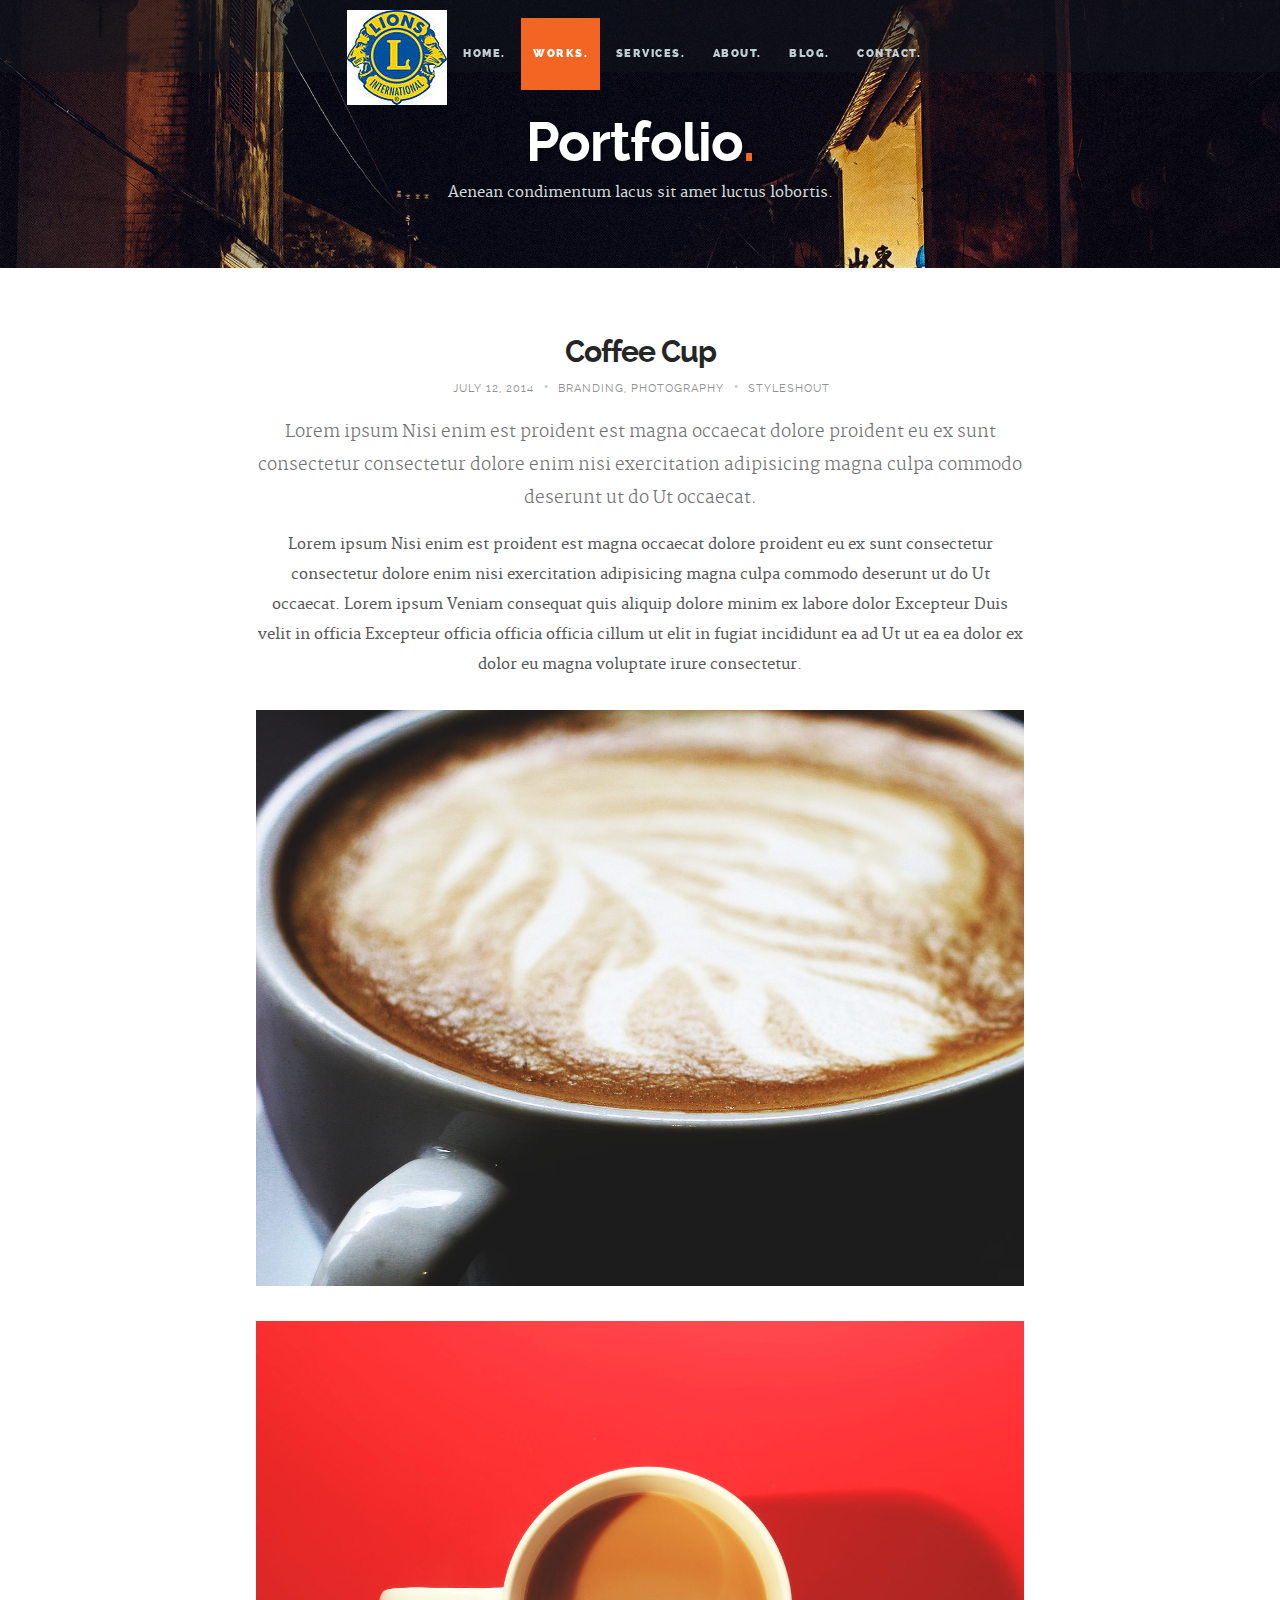
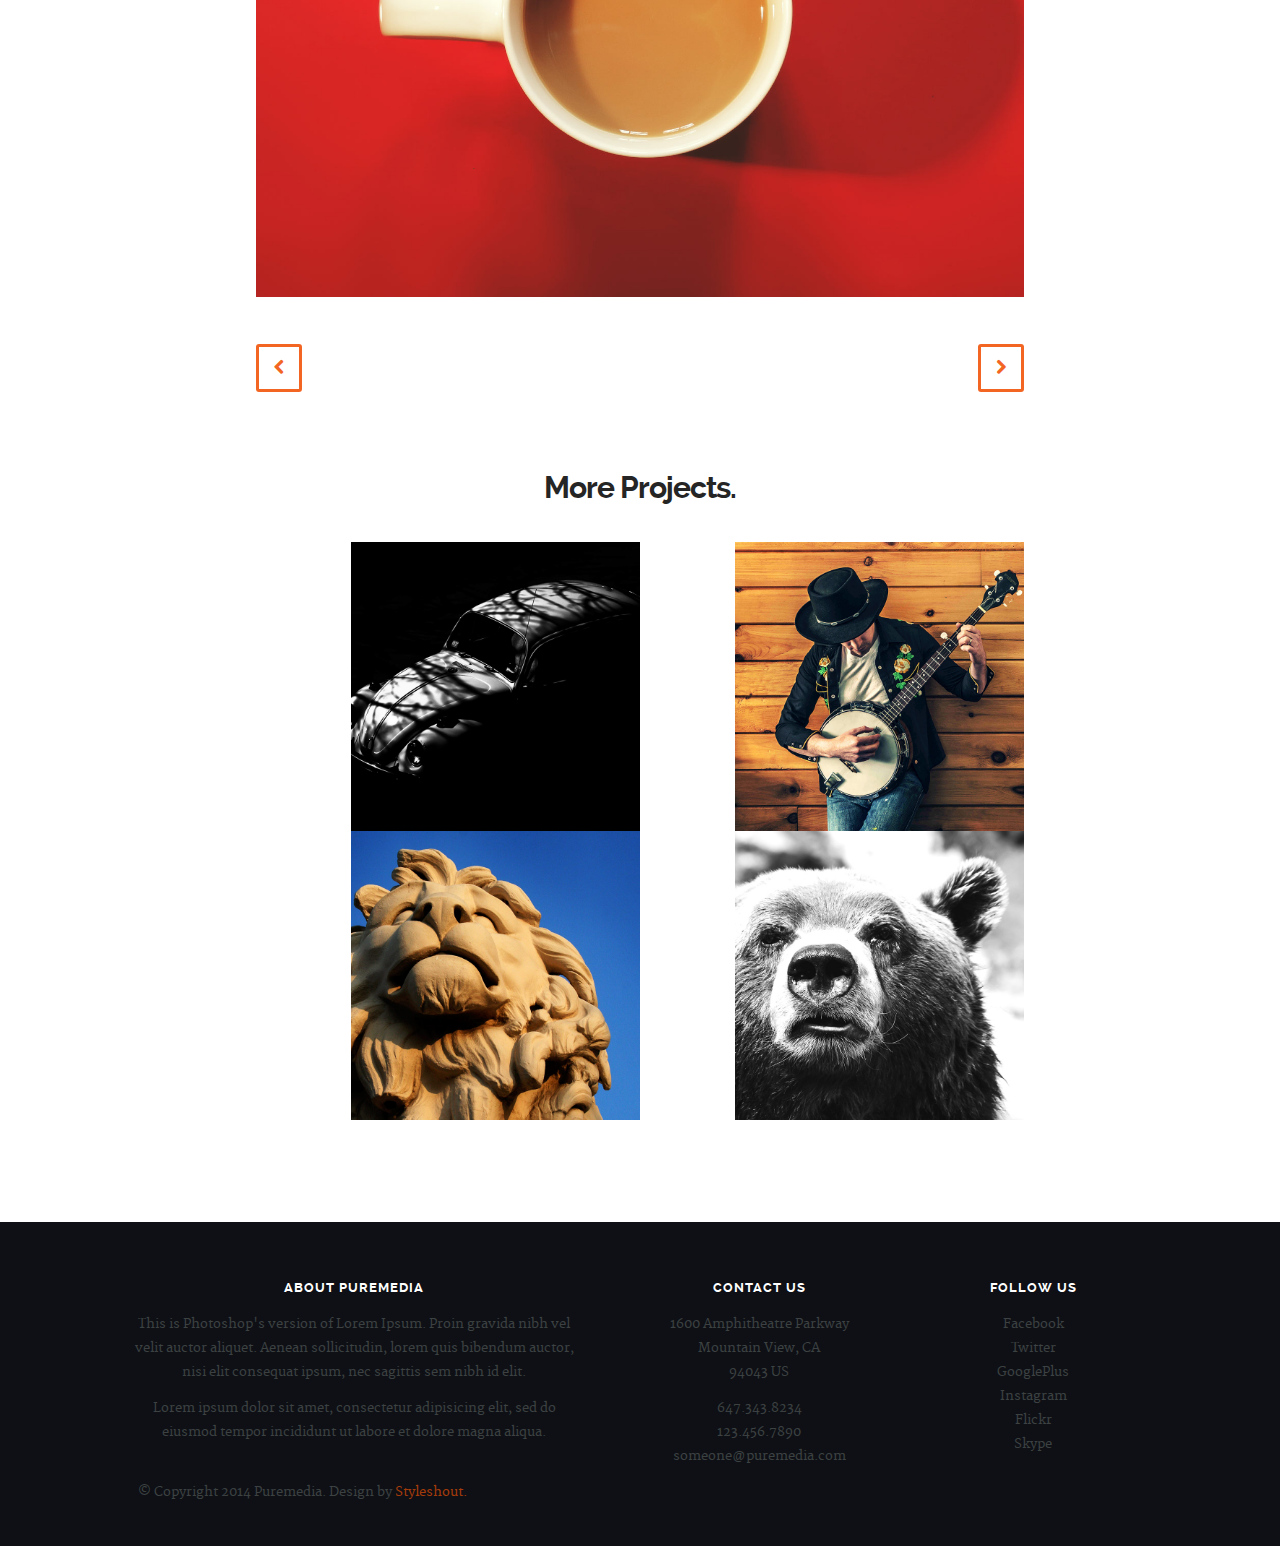
<file: portfolio.html>
<!DOCTYPE html>
<!--[if lt IE 8 ]><html class="no-js ie ie7" lang="en"> <![endif]-->
<!--[if IE 8 ]><html class="no-js ie ie8" lang="en"> <![endif]-->
<!--[if IE 9 ]><html class="no-js ie ie9" lang="en"> <![endif]-->
<!--[if (gte IE 9)|!(IE)]><!--><html class="no-js" lang="en"> <!--<![endif]-->
<head>

   <!--- Basic Page Needs
   ================================================== -->
   <meta charset="utf-8">
	<title>Portfolio - Puremedia</title>
	<meta name="description" content="">  
	<meta name="author" content="">

   <!-- Mobile Specific Metas
   ================================================== -->
	<meta name="viewport" content="width=device-width, initial-scale=1, maximum-scale=1">

	<!-- CSS
    ================================================== -->
   <link rel="stylesheet" href="css/base.css">
	<link rel="stylesheet" href="css/main.css">
   <link rel="stylesheet" href="css/media-queries.css">         

   <!-- Script
   =================================================== -->
	<script src="js/modernizr.js"></script>

   <!-- Favicons
	=================================================== -->
	<link rel="shortcut icon" href="favicon.png" >

</head>

<body>

   <div id="top"></div>
   <div id="preloader"> 
	   <div id="status">
         <img src="images/loader.gif" height="60" width="60" alt="">
         <div class="loader">Loading...</div>
      </div>
   </div>

   <!-- Header
   =================================================== -->
   <header id="main-header">

   	<div class="row header-inner">

	      <div class="logo">
	         <a href="index.html">Puremedia.</a>
	      </div>

	      <nav id="nav-wrap">         
	         
	         <a class="mobile-btn" href="#nav-wrap" title="Show navigation">
	         	<span class='menu-text'>Show Menu</span>
	         	<span class="menu-icon"></span>
	         </a>
         	<a class="mobile-btn" href="#" title="Hide navigation">
         		<span class='menu-text'>Hide Menu</span>
         		<span class="menu-icon"></span>
         	</a>         

	         <ul id="nav" class="nav">
	            <li><a href="index.html#hero">Home.</a></li>
		         <li class="current"><a href="index.html#portfolio">Works.</a></li>
	            <li><a href="index.html#services">Services.</a></li>
	            <li><a href="index.html#about">About.</a></li>
	            <li><a href="index.html#journal">Blog.</a></li>	        
	            <li><a href="index.html#contact">Contact.</a></li>
	         </ul> 

	      </nav> <!-- /nav-wrap -->	      

	   </div> <!-- /header-inner -->

   </header>


   <!-- Page Title
   ================================================== -->
   <section id="page-title">	
   	  
		<div class="row">

			<div class="twelve columns">

				<h1>Portfolio<span>.</span></h1>
				<p>Aenean condimentum lacus sit amet luctus lobortis.</p>

			</div>			    

		</div> <!-- /row -->	   

   </section> <!-- /page-title -->


   <!-- Content
   ================================================== -->
   <section id="content">

   	<div class="row portfolio-content">

	   	<div class="entry tab-whole nine columns centered">

	         <header class="entry-header">

					<h1 class="entry-title">
							Coffee Cup
					</h1> 				 
						
					<div class="entry-meta">
						<ul>
							<li>July 12, 2014</li>
							<span class="meta-sep">•</span>								
							<li>
								<a rel="skills tag" title="" href="#">Branding</a>, 
								<a rel="skills tag" title="" href="#">Photography</a>
							</li>
							<span class="meta-sep">•</span>
							<li><a rel="client" title="" href="#">styleshout</a></li>
						</ul>
					</div> 
						 
				</header>

				<div class="entry-content">
					<p class="lead">Lorem ipsum Nisi enim est proident est magna occaecat dolore proident eu ex sunt consectetur consectetur dolore enim nisi exercitation adipisicing magna culpa commodo deserunt ut do Ut occaecat.</p>

					<p>Lorem ipsum Nisi enim est proident est magna occaecat dolore proident eu ex sunt consectetur consectetur dolore enim nisi exercitation adipisicing magna culpa commodo deserunt ut do Ut occaecat. Lorem ipsum Veniam consequat quis aliquip dolore minim ex labore dolor Excepteur Duis velit in officia Excepteur officia officia officia cillum ut elit in fugiat incididunt ea ad Ut ut ea ea dolor ex dolor eu magna voluptate irure consectetur.</p>
				</div>

				<div class="entry-content-media">
					<div class="post-thumb">
						<img src="images/portfolio/b-coffee-02.jpg">
						<img src="images/portfolio/b-coffee-01.jpg">
					</div> 
				</div> 					 

				<div class="pagenav group">
		  			  <span class="prev"><a href="#" rel="prev">Previous</a></span>
		  			<span class="next"><a href="#" rel="next">Next</a></span>  				   
	  			</div>  										   
	         
	      </div> <!-- /entry -->	      

	   </div> <!-- /portfolio-content -->
	   

		<div class="row more-projects">

		   <h1>More Projects.</h1> 

			<div class="tab-whole nine columns centered">

	         <div id="portfolio-wrapper" class="bgrid-half tab-bgrid-halfgroup">

	          	<div class="bgrid item">
	               <div class="item-wrap">

	                  <a href="portfolio.html">
                        <img src="images/portfolio/beetle.jpg" alt="Beetle">                      
                        <div class="overlay">
                        	<div class="portfolio-item-meta">
          					      <h5>Beetle</h5>
                              <p>Branding</p>
          					   </div>
                        </div>                        
                     </a>

	               </div>
	          	</div> <!-- /item -->

	            <div class="bgrid item">
	               <div class="item-wrap">

	                  <a href="portfolio.html">
                        <img src="images/portfolio/banjo-player.jpg" alt="Banjo Player">
                        <div class="overlay">
                        	<div class="portfolio-item-meta">
          					      <h5>Banjo Player</h5>
                              <p>Videography</p>
          					   </div>
                        </div>                       
                     </a>

	               </div>
	          	</div> <!-- item end -->

	            <div class="bgrid stack item">
	               <div class="item-wrap">

	                 <a href="portfolio.html">                        
                        <img src="images/portfolio/judah.jpg" alt="Judah">                       
                        <div class="overlay">
                        	<div class="portfolio-item-meta">
          					      <h5>Judah</h5>
                              <p>Web Design</p>
          					   </div>
                        </div>                        
                     </a>    

	               </div>
	         	</div> <!-- item end -->

	            <div class="bgrid item">
	               <div class="item-wrap">

	                  <a href="portfolio.html">
                        <img src="images/portfolio/grizzly.jpg" alt="Grizzly">
                        <div class="overlay"></div>                       
                        <div class="portfolio-item-meta">
          					      <h5>Grizzly</h5>
                              <p>Photography</p>
          					</div>                         
                     </a>   

	               </div>
	         	</div> <!-- item end -->               

	         </div> <!-- /portfolio-wrapper -->

	      </div> <!-- /nine -->

		</div> <!-- /more-projects --> 

   </section> <!-- /content -->  


   <!-- Footer
   ================================================== -->
   <footer>

      <div class="row">       

         <div class="six columns tab-whole footer-about">
				
				<h3>About Puremedia</h3>
               
            <p>This is Photoshop's version  of Lorem Ipsum. Proin gravida nibh vel velit auctor aliquet.
            Aenean sollicitudin, lorem quis bibendum auctor, nisi elit consequat ipsum, nec sagittis sem
            nibh id elit. 
            </p>

            <p>Lorem ipsum dolor sit amet, consectetur adipisicing elit, sed do eiusmod tempor 
            	incididunt ut labore et dolore magna aliqua.</p>        

         </div> <!-- /footer-about -->

         <div class="six columns tab-whole right-cols">

            <div class="row">

               <div class="columns">
                  <h3 class="address">Contact Us</h3>
                  <p>
                  1600 Amphitheatre Parkway<br>
                  Mountain View, CA<br>
                  94043 US
                  </p>

                  <ul>
                    <li><a href="tel:6473438234">647.343.8234</a></li>
                    <li><a href="tel:1234567890">123.456.7890</a></li>
                    <li><a href="mailto:someone@puremedia.com">someone@puremedia.com</a></li>
                  </ul>                  
               </div> <!-- /columns -->             

               <div class="columns last">
                  <h3 class="contact">Follow Us</h3>

                  <ul>
                     <li><a href="#">Facebook</a></li>
                     <li><a href="#">Twitter</a></li>
                     <li><a href="#">GooglePlus</a></li>
                     <li><a href="#">Instagram</a></li>
                     <li><a href="#">Flickr</a></li>
                     <li><a href="#">Skype</a></li>
                  </ul>
                  
               </div> <!-- /columns --> 

            </div> <!-- /Row(nested) -->

         </div>

         <p class="copyright">&copy; Copyright 2014 Puremedia. Design by <a href="http://www.styleshout.com/">Styleshout.</a></p>        

         <div id="go-top">
            <a class="smoothscroll" title="Back to Top" href="#top"><span>Top</span><i class="fa fa-long-arrow-up"></i></a>
         </div>

      </div> <!-- /row -->

   </footer> <!-- /footer -->


   <!-- Java Script
   ================================================== -->
   <script src="http://ajax.googleapis.com/ajax/libs/jquery/1.10.2/jquery.min.js"></script>
   <script>window.jQuery || document.write('<script src="js/jquery-1.10.2.min.js"><\/script>')</script>
   <script type="text/javascript" src="js/jquery-migrate-1.2.1.min.js"></script>   
   <script src="js/jquery.flexslider.js"></script>
   <script src="js/jquery.fittext.js"></script>
   <script src="js/backstretch.js"></script> 
   <script src="js/waypoints.js"></script>  
   <script src="js/main.js"></script>

</body>

</html>
</file>
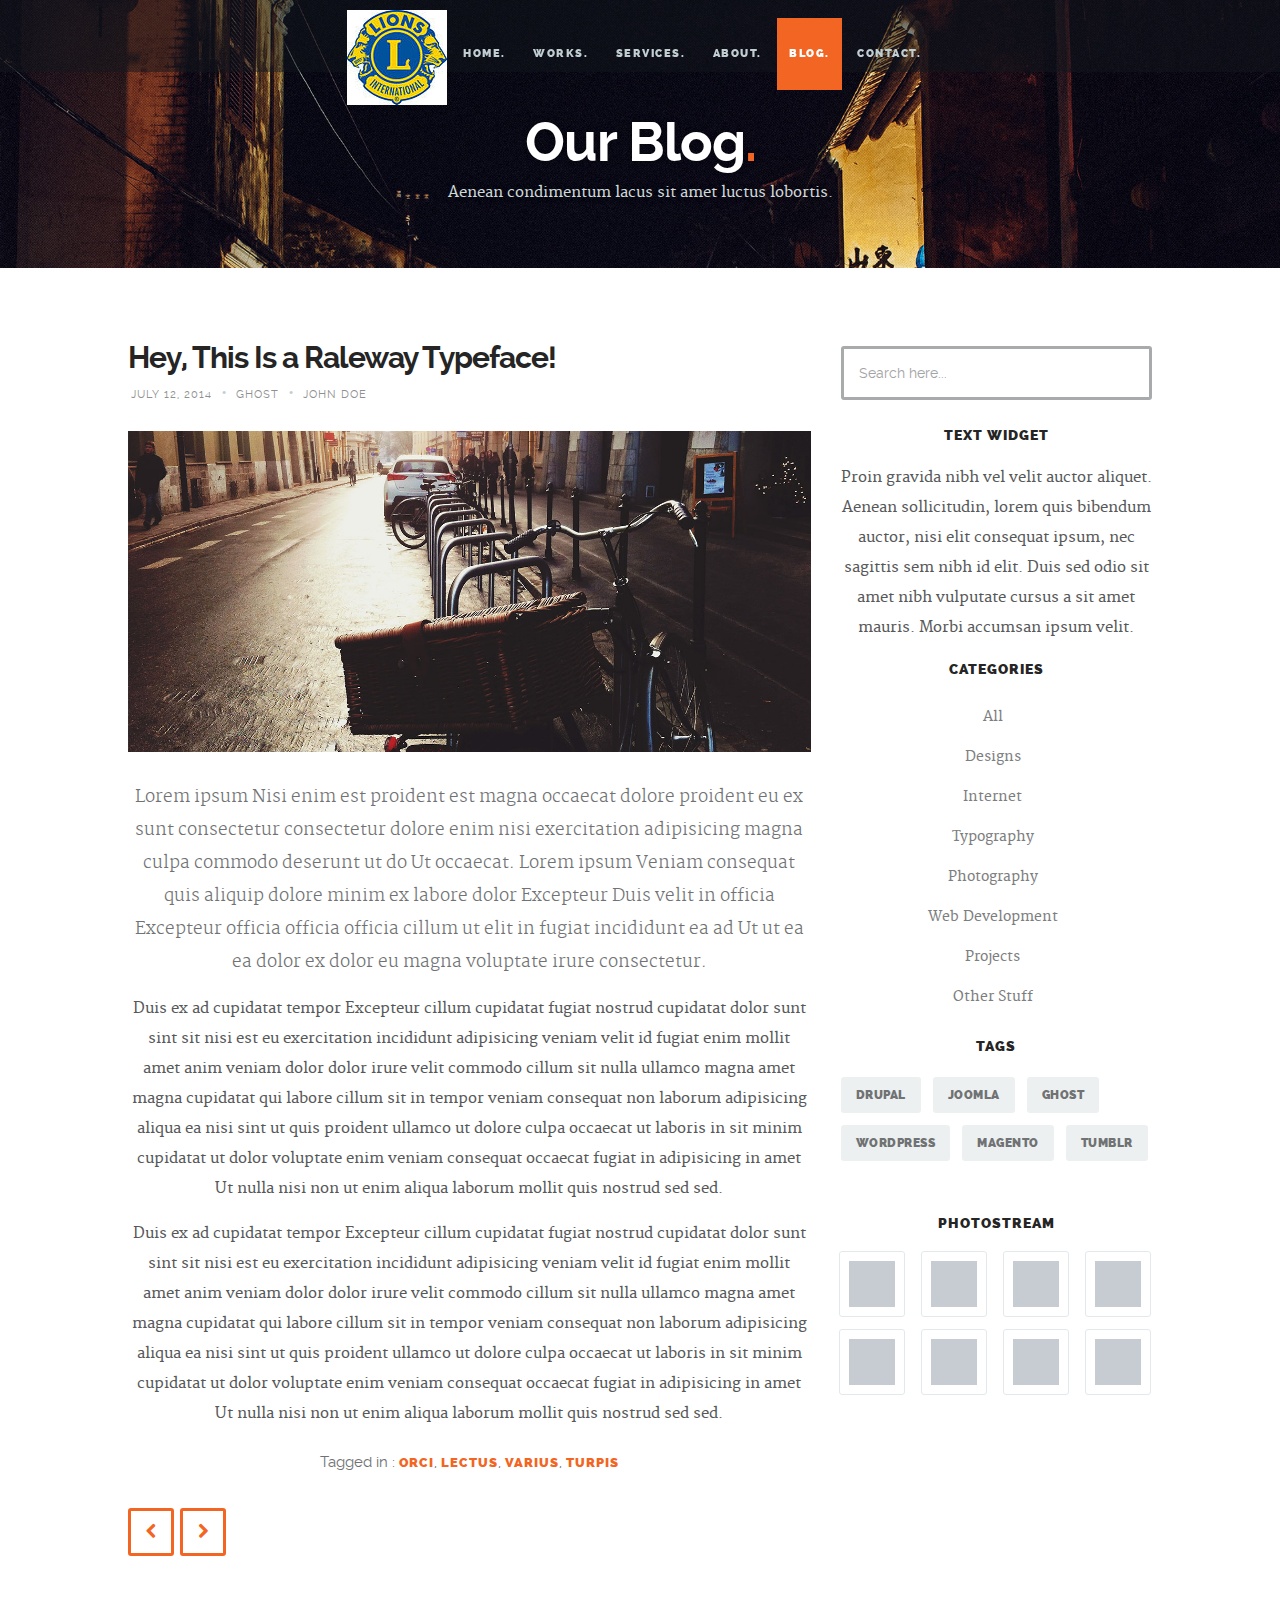
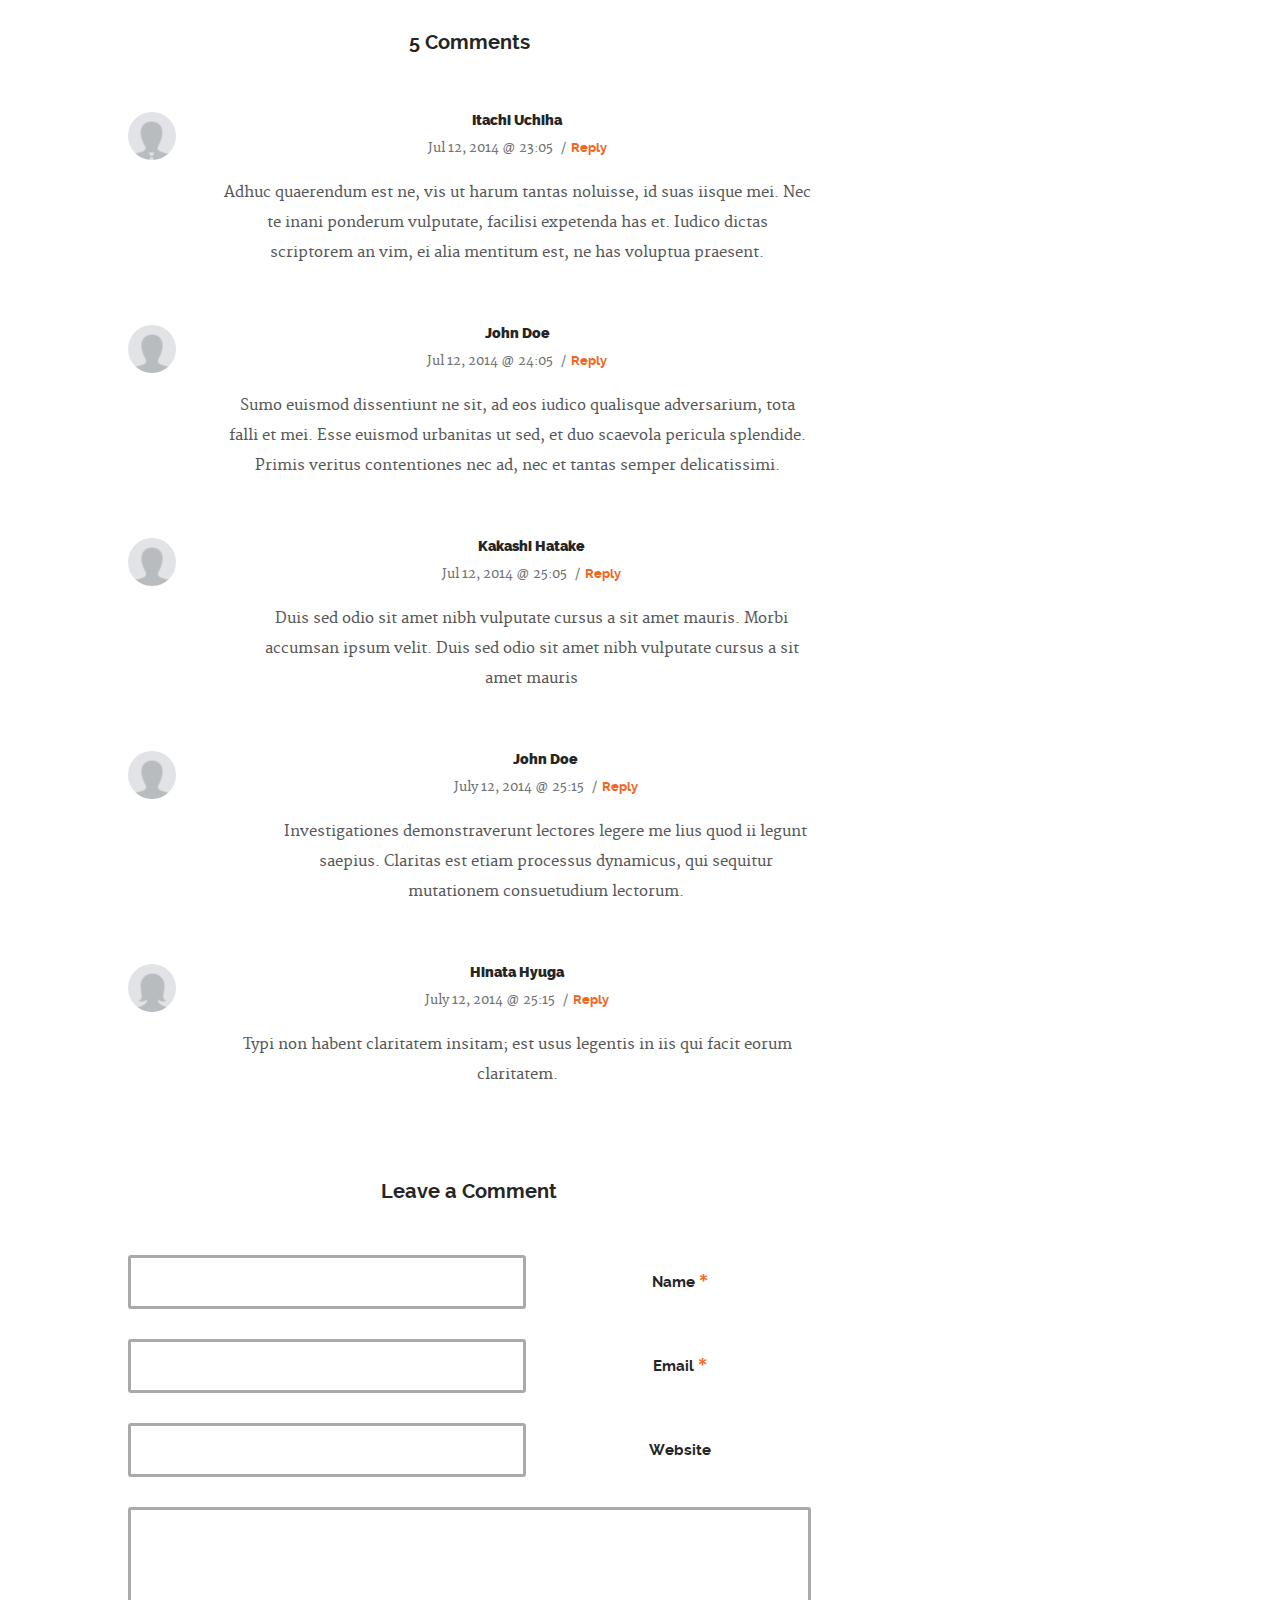
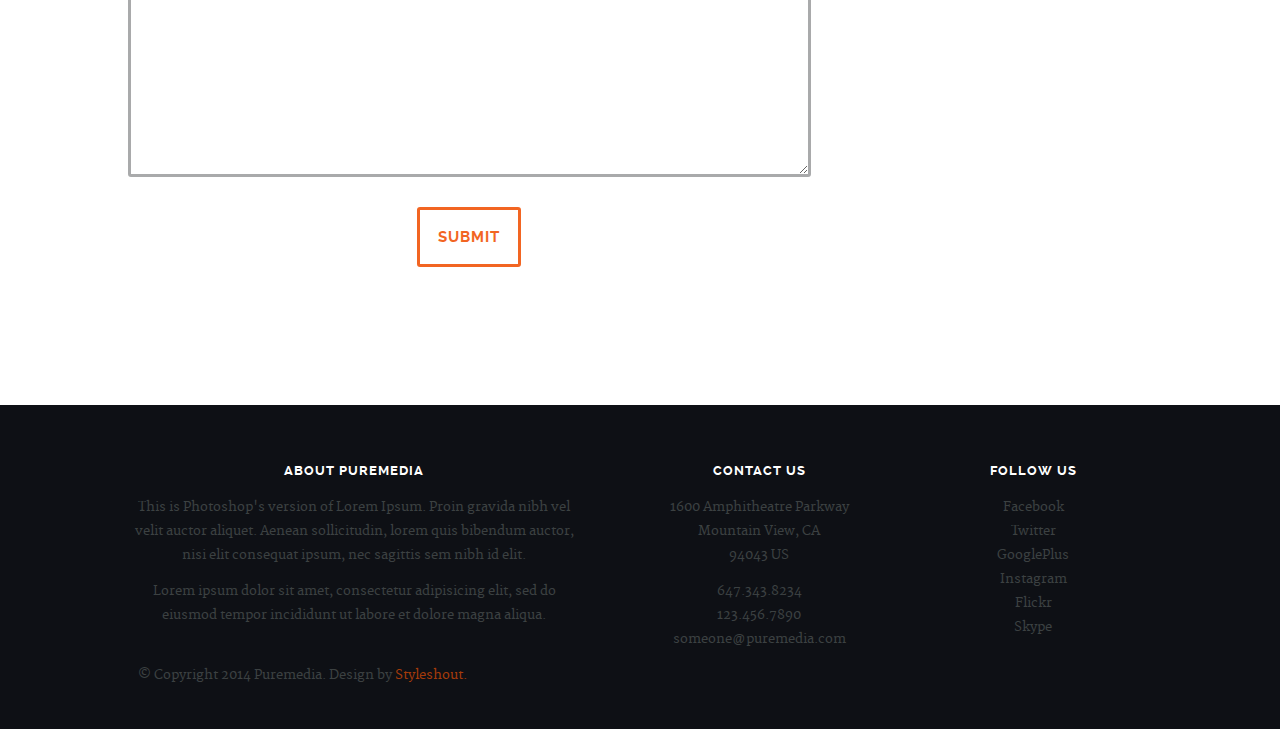
<file: single.html>
<!DOCTYPE html>
<!--[if lt IE 8 ]><html class="no-js ie ie7" lang="en"> <![endif]-->
<!--[if IE 8 ]><html class="no-js ie ie8" lang="en"> <![endif]-->
<!--[if IE 9 ]><html class="no-js ie ie9" lang="en"> <![endif]-->
<!--[if (gte IE 9)|!(IE)]><!--><html class="no-js" lang="en"> <!--<![endif]-->
<head>

   <!--- Basic Page Needs
   ================================================== -->
   <meta charset="utf-8">
	<title>Blog - Puremedia</title>
	<meta name="description" content="">  
	<meta name="author" content="">

   <!-- Mobile Specific Metas
   ================================================== -->
	<meta name="viewport" content="width=device-width, initial-scale=1, maximum-scale=1">

	<!-- CSS
    ================================================== -->
   <link rel="stylesheet" href="css/base.css">
	<link rel="stylesheet" href="css/main.css">
   <link rel="stylesheet" href="css/media-queries.css">         

   <!-- Script
   =================================================== -->
	<script src="js/modernizr.js"></script>

   <!-- Favicons
	=================================================== -->
	<link rel="shortcut icon" href="favicon.png" >

</head>

<body>

	<div id="top"></div>
   <div id="preloader"> 
	   <div id="status">
         <img src="images/loader.gif" height="60" width="60" alt="">
         <div class="loader">Loading...</div>
      </div>
   </div>

   <!-- Header
   =================================================== -->
   <header id="main-header">

   	<div class="row header-inner">

	      <div class="logo">
	         <a href="index.html">Puremedia.</a>
	      </div>

	      <nav id="nav-wrap">         
	         
	         <a class="mobile-btn" href="#nav-wrap" title="Show navigation">
	         	<span class='menu-text'>Show Menu</span>
	         	<span class="menu-icon"></span>
	         </a>
         	<a class="mobile-btn" href="#" title="Hide navigation">
         		<span class='menu-text'>Hide Menu</span>
         		<span class="menu-icon"></span>
         	</a>         

	         <ul id="nav" class="nav">
	            <li><a href="index.html#hero">Home.</a></li>
		         <li><a href="index.html#portfolio">Works.</a></li>
	            <li><a href="index.html#services">Services.</a></li>
	            <li><a href="index.html#about">About.</a></li>
	            <li class="current"><a href="index.html#journal">Blog.</a></li>	        
	            <li><a href="index.html#contact">Contact.</a></li>
	         </ul> 

	      </nav> <!-- /nav-wrap -->	      

	   </div> <!-- /header-inner -->

   </header>


   <!-- Page Title
   ================================================== -->
   <section id="page-title">	
   	  
		<div class="row">

			<div class="twelve columns">

				<h1>Our Blog<span>.</span></h1>
				<p>Aenean condimentum lacus sit amet luctus lobortis.</p>

			</div>			    

		</div> <!-- /row -->	   

   </section> <!-- /page-title -->


   <!-- Content
   ================================================== -->
   <section id="content">

   	<div class="row">

	   	<div id="main" class="tab-whole eight columns">

	         <article class="entry">

					<header class="entry-header">

						<h1 class="entry-title">
							Hey, This Is a Raleway Typeface!
						</h1> 				 
						
						<div class="entry-meta">
							<ul>
								<li>July 12, 2014</li>
								<span class="meta-sep">•</span>								
								<li><a rel="category tag" title="" href="#">Ghost</a></li>
								<span class="meta-sep">•</span>
								<li>John Doe</li>
							</ul>
						</div> 
						 
					</header>

					<div class="entry-content-media">
						<div class="post-thumb">
							<img src="images/post-thumb.jpg">
						</div> 
					</div> 
						
					<div class="entry-content">
						<p class="lead">Lorem ipsum Nisi enim est proident est magna occaecat dolore proident eu ex sunt consectetur consectetur dolore enim nisi exercitation adipisicing magna culpa commodo deserunt ut do Ut occaecat. Lorem ipsum Veniam consequat quis aliquip dolore minim ex labore dolor Excepteur Duis velit in officia Excepteur officia officia officia cillum ut elit in fugiat incididunt ea ad Ut ut ea ea dolor ex dolor eu magna voluptate irure consectetur.</p>

						<p>Duis ex ad cupidatat tempor Excepteur cillum cupidatat fugiat nostrud cupidatat dolor sunt sint sit nisi est eu exercitation incididunt adipisicing veniam velit id fugiat enim mollit amet anim veniam dolor dolor irure velit commodo cillum sit nulla ullamco magna amet magna cupidatat qui labore cillum sit in tempor veniam consequat non laborum adipisicing aliqua ea nisi sint ut quis proident ullamco ut dolore culpa occaecat ut laboris in sit minim cupidatat ut dolor voluptate enim veniam consequat occaecat fugiat in adipisicing in amet Ut nulla nisi non ut enim aliqua laborum mollit quis nostrud sed sed.
						</p>

						<p>Duis ex ad cupidatat tempor Excepteur cillum cupidatat fugiat nostrud cupidatat dolor sunt sint sit nisi est eu exercitation incididunt adipisicing veniam velit id fugiat enim mollit amet anim veniam dolor dolor irure velit commodo cillum sit nulla ullamco magna amet magna cupidatat qui labore cillum sit in tempor veniam consequat non laborum adipisicing aliqua ea nisi sint ut quis proident ullamco ut dolore culpa occaecat ut laboris in sit minim cupidatat ut dolor voluptate enim veniam consequat occaecat fugiat in adipisicing in amet Ut nulla nisi non ut enim aliqua laborum mollit quis nostrud sed sed.
						</p>
					</div> 

					<p class="tags">
	  			     	<span>Tagged in </span>:
	  				  	<a href="#">orci</a>, <a href="#">lectus</a>, <a href="#">varius</a>, <a href="#">turpis</a>
	  			   </p>

	  			   <div class="pagenav group">
		  			   <span class="prev"><a href="#" rel="prev">Previous</a></span>
		  				<span class="next"><a href="#" rel="next">Next</a></span>  				   
	  				</div>  

				</article> <!-- /entry -->

				<div id="comments">

	            <h3>5 Comments</h3>

	            <ol class="commentlist">

	               <li class="depth-1">

	                  <div class="avatar">
	                     <img width="50" height="50" alt="" src="images/user-01.png" class="avatar">
	                  </div>

	                  <div class="comment-content">

		                  <div class="comment-info">
		                     <cite>Itachi Uchiha</cite>

		                     <div class="comment-meta">
		                        <time datetime="2014-07-12T23:05" class="comment-time">Jul 12, 2014 @ 23:05</time>
		                        <span class="sep">/</span><a href="#" class="reply">Reply</a>
		                     </div>
		                  </div>

		         	     	<div class="comment-text">
		                    	<p>Adhuc quaerendum est ne, vis ut harum tantas noluisse, id suas iisque mei. Nec te inani ponderum vulputate,
		                        facilisi expetenda has et. Iudico dictas scriptorem an vim, ei alia mentitum est, ne has voluptua praesent.</p>
		                  </div>

		               </div>

	               </li>

	               <li class="thread-alt depth-1">

	                  <div class="avatar">
	                     <img width="50" height="50" alt="" src="images/user-03.png" class="avatar">
	                  </div>

	                  <div class="comment-content">

		                  <div class="comment-info">
		                     <cite>John Doe</cite>

		                     <div class="comment-meta">
		                        <time datetime="2014-07-12T24:05" class="comment-time">Jul 12, 2014 @ 24:05</time>
		                        <span class="sep">/</span><a href="#" class="reply">Reply</a>
		                     </div>
		                  </div>

		                  <div class="comment-text">
		                     <p>Sumo euismod dissentiunt ne sit, ad eos iudico qualisque adversarium, tota falli et mei. Esse euismod
		                        urbanitas ut sed, et duo scaevola pericula splendide. Primis veritus contentiones nec ad, nec et
		                        tantas semper delicatissimi.</p>                        
		                  </div>

		               </div>

	                  <ul class="children">

	                     <li class="depth-2">

	                        <div class="avatar">
	                           <img width="50" height="50" alt="" src="images/user-03.png" class="avatar">
	                        </div>

	                        <div class="comment-content">

		                        <div class="comment-info">
		                           <cite>Kakashi Hatake</cite>

		                           <div class="comment-meta">
		                              <time datetime="2014-07-12T25:05" class="comment-time">Jul 12, 2014 @ 25:05</time>
		                              <span class="sep">/</span><a href="#" class="reply">Reply</a>
		                           </div>
		                        </div>

		                        <div class="comment-text">
		                           <p>Duis sed odio sit amet nibh vulputate
		                              cursus a sit amet mauris. Morbi accumsan ipsum velit. Duis sed odio sit amet nibh vulputate
		                              cursus a sit amet mauris</p>
		                        </div>

	                        </div>

	                        <ul class="children">

	                           <li class="depth-3">

	                              <div class="avatar">
	                                 <img width="50" height="50" alt="" src="images/user-03.png" class="avatar">
	                              </div>

	                              <div class="comment-content">

		                              <div class="comment-info">
		                                 <cite>John Doe</cite>

		                                 <div class="comment-meta">
		                                    <time datetime="2014-07-12T25:15" class="comment-time">July 12, 2014 @ 25:15</time>
		                                    <span class="sep">/</span><a href="#" class="reply">Reply</a>
		                                 </div>
		                              </div>

		                              <div class="comment-text">
		                                 <p>Investigationes demonstraverunt lectores legere me lius quod ii legunt saepius. Claritas est
		                                    etiam processus dynamicus, qui sequitur mutationem consuetudium lectorum.</p>
		                              </div>

	                              </div>

	                           </li>

	                        </ul> <!-- /children -->	

	                     </li>

	                  </ul> <!-- /children -->

	               </li>

	               <li class="depth-1">

	                  <div class="avatar">
	                     <img width="50" height="50" alt="" src="images/user-02.png" class="avatar">
	                  </div>

	                  <div class="comment-content">

		                  <div class="comment-info">
		                     <cite>Hinata Hyuga</cite>

		                     <div class="comment-meta">
		                        <time datetime="2014-07-12T25:15" class="comment-time">July 12, 2014 @ 25:15</time>
		                        <span class="sep">/</span><a href="#" class="reply">Reply</a>
		                     </div>
		                  </div>

		                  <div class="comment-text">
		                     <p>Typi non habent claritatem insitam; est usus legentis in iis qui facit eorum claritatem.</p>
		                  </div>

	                  </div>

	               </li>

	            </ol> <!-- /commentlist -->


	            <!-- respond -->
	            <div class="respond">

	               <h3>Leave a Comment</h3>

	               <!-- form -->
	               <form action="" method="post" id="contactForm" name="contactForm">
	  					<fieldset>

	                  <div class="group">
	  						   <label for="cName">Name <span class="required">*</span></label>
	  						   <input type="text" value="" size="35" id="cName" name="cName">
	                  </div>

	                  <div class="group">
	  						   <label for="cEmail">Email <span class="required">*</span></label>
	  						   <input type="text" value="" size="35" id="cEmail" name="cEmail">
	                  </div>

	                  <div class="group">
	  						   <label for="cWebsite">Website</label>
	  						   <input type="text" value="" size="35" id="cWebsite" name="cWebsite">
	                  </div>

	                  <div class="message group">
	                     <label for="cMessage">Message <span class="required">*</span></label>
	                     <textarea cols="50" rows="10" id="cMessage" name="cMessage"></textarea>
	                  </div>

	                  <button class="stroke medium" type="submit">Submit</button>

	  					</fieldset>
	  				   </form> <!-- /contactForm -->

	            </div> <!-- /respond -->

         	</div> <!-- /comments -->							   
	         
	   	</div> <!-- /main -->  

	      <div class="tab-whole four columns end" id="secondary">
				
				<aside id="sidebar">

	            <div class="widget widget_search">

	               <h5>Search</h5>
	               <form action="#">

	                  <input type="text" value="Search here..." onblur="if(this.value == '') { this.value = 'Search here...'; }" onfocus="if (this.value == 'Search here...') { this.value = ''; }" class="text-search" kl_virtual_keyboard_secure_input="on">
	                  <input type="submit" value="" class="submit-search">

	               </form>

	            </div> <!-- /widget_search -->

	            <div class="widget widget_text">

	               <h5 class="widget-title">Text Widget</h5>
	               <div class="textwidget">Proin gravida nibh vel velit auctor aliquet.
	               Aenean sollicitudin, lorem quis bibendum auctor, nisi elit consequat ipsum,
	               nec sagittis sem nibh id elit. Duis sed odio sit amet nibh vulputate cursus
	               a sit amet mauris. Morbi accumsan ipsum velit. 
	            	</div>

			      </div> <!-- /widget_text -->

	            <div class="widget widget_categories">

	               <h5 class="widget-title">Categories</h5>
	               <ul class="link-list group">
	               	<li><a href="blog.html">All</a></li>
	                  <li><a href="#">Designs</a></li>
	                  <li><a href="#">Internet</a></li>
	                  <li><a href="#">Typography</a></li>
	                  <li><a href="#">Photography</a></li>
	                  <li><a href="#">Web Development</a></li>
	                  <li><a href="#">Projects</a></li>
	                  <li><a href="#">Other Stuff</a></li>
	               </ul>

	            </div> <!-- /widget_categories -->

	            <div class="widget widget_tag_cloud group">

	               <h5 class="widget-title">Tags</h5>
	               <div class="tagcloud group">
	                  <a href="#">drupal</a>
	                  <a href="#">joomla</a>
	                  <a href="#">ghost</a>
	                  <a href="#">wordpress</a>
	                  <a href="#">magento</a>
	                  <a href="#">tumblr</a>
	               </div>

	            </div> <!-- /widget_tag_cloud -->

	            <div class="widget widget_photostream">

	               <h5>Photostream</h5>
	               <ul class="photostream group">
	                  <li><a href="#"><img alt="thumbnail" src="images/thumb.jpg"></a></li>
	                  <li><a href="#"><img alt="thumbnail" src="images/thumb.jpg"></a></li>
	                  <li><a href="#"><img alt="thumbnail" src="images/thumb.jpg"></a></li>
	                  <li><a href="#"><img alt="thumbnail" src="images/thumb.jpg"></a></li>
	                  <li><a href="#"><img alt="thumbnail" src="images/thumb.jpg"></a></li>
	                  <li><a href="#"><img alt="thumbnail" src="images/thumb.jpg"></a></li>
	                  <li><a href="#"><img alt="thumbnail" src="images/thumb.jpg"></a></li>
	                  <li><a href="#"><img alt="thumbnail" src="images/thumb.jpg"></a></li>
	               </ul>

		         </div> <!-- /widget_photostream -->

	         </aside> <!-- /sidebar -->	            

	      </div> <!-- /secondary -->

	   </div> <!-- /row -->      

   </section> <!-- /content -->  


   <!-- Footer
   ================================================== -->
   <footer>

      <div class="row">       

         <div class="six columns tab-whole footer-about">
				
				<h3>About Puremedia</h3>
               
            <p>This is Photoshop's version  of Lorem Ipsum. Proin gravida nibh vel velit auctor aliquet.
            Aenean sollicitudin, lorem quis bibendum auctor, nisi elit consequat ipsum, nec sagittis sem
            nibh id elit. 
            </p>

            <p>Lorem ipsum dolor sit amet, consectetur adipisicing elit, sed do eiusmod tempor 
            	incididunt ut labore et dolore magna aliqua.</p>        

         </div> <!-- /footer-about -->

         <div class="six columns tab-whole right-cols">

            <div class="row">

               <div class="columns">
                  <h3 class="address">Contact Us</h3>
                  <p>
                  1600 Amphitheatre Parkway<br>
                  Mountain View, CA<br>
                  94043 US
                  </p>

                  <ul>
                    <li><a href="tel:6473438234">647.343.8234</a></li>
                    <li><a href="tel:1234567890">123.456.7890</a></li>
                    <li><a href="mailto:someone@puremedia.com">someone@puremedia.com</a></li>
                  </ul>                  
               </div> <!-- /columns -->             

               <div class="columns last">
                  <h3 class="contact">Follow Us</h3>

                  <ul>
                     <li><a href="#">Facebook</a></li>
                     <li><a href="#">Twitter</a></li>
                     <li><a href="#">GooglePlus</a></li>
                     <li><a href="#">Instagram</a></li>
                     <li><a href="#">Flickr</a></li>
                     <li><a href="#">Skype</a></li>
                  </ul>
                  
               </div> <!-- /columns --> 

            </div> <!-- /Row(nested) -->

         </div>

         <p class="copyright">&copy; Copyright 2014 Puremedia. Design by <a href="http://www.styleshout.com/">Styleshout.</a></p>        

         <div id="go-top">
            <a class="smoothscroll" title="Back to Top" href="#top"><span>Top</span><i class="fa fa-long-arrow-up"></i></a>
         </div>

      </div> <!-- /row -->

   </footer> <!-- /footer -->


   <!-- Java Script
   ================================================== -->
   <script src="http://ajax.googleapis.com/ajax/libs/jquery/1.10.2/jquery.min.js"></script>
   <script>window.jQuery || document.write('<script src="js/jquery-1.10.2.min.js"><\/script>')</script>
   <script type="text/javascript" src="js/jquery-migrate-1.2.1.min.js"></script>   
   <script src="js/jquery.flexslider.js"></script>
   <script src="js/jquery.fittext.js"></script>
   <script src="js/backstretch.js"></script> 
   <script src="js/waypoints.js"></script>  
   <script src="js/main.js"></script>

</body>

</html>
</file>
<file: css/base.css>
/* =================================================================== */
/* 
/*  Puremedia v1.0 Base Stylesheet
/*  url:styleshout.com
/*  10-09-2014
/*
/*  ------------------------------------------------------------------ 
  
    TOC: 
    a. Reset
    b. Basic Setup Styles
    c. Typography  
    d. Media
    e. Grid
    f. MISC
  
/* =================================================================== */

/* 
/* a. Reset - normalize.css v3.0.1 | MIT License | git.io/normalize
/* =================================================================== */
html {
	font-family: sans-serif;
	-ms-text-size-adjust: 100%;
	-webkit-text-size-adjust: 100%;
}
body {
	margin: 0;
    color: #555;
}
article, aside, details, figcaption, figure, footer, header, hgroup, main, nav, section, summary {
	display: block;
}
audio, canvas, progress, video {
	display: inline-block;
	vertical-align: baseline;
}
audio:not([controls]) {
	display: none;
	height: 0;
}
[hidden], template {
	display: none;
}
a {
	background: transparent;
}
a:active, a:hover {
	outline: 0;
}
abbr[title] {
	border-bottom: 1px dotted;
}
b, strong {
	font-weight: bold;
}
dfn {
	font-style: italic;
}
h1 {
	font-size: 2em;
	margin: 0.67em 0;
}
mark {
	background: #ff0;
	color: #000;
}
small {
	font-size: 80%;
}
sub, sup {
	font-size: 75%;
	line-height: 0;
	position: relative;
	vertical-align: baseline;
}
sup {
	top: -0.5em;
}
sub {
	bottom: -0.25em;
}
.grid img {
    width: 300px;
    height: 370px;
    overflow: hidden;
	border: 0;
}
svg:not(:root) {
	overflow: hidden;
}
figure {
	margin: 1em 40px;
}
hr {
	-moz-box-sizing: content-box;
	box-sizing: content-box;
	height: 0;
}
pre {
	overflow: auto;
}
code, kbd, pre, samp {
	font-family: monospace, monospace;
	font-size: 1em;
}
button, input, optgroup, select, textarea {
	color: green;
	font: inherit;
	margin: 0;
}
button {
	overflow: visible;
}
button, select {
	text-transform: none;
}
button, html input[type="button"], input[type="reset"], input[type="submit"] {
	-webkit-appearance: button;
	cursor: pointer;
}
button[disabled], html input[disabled] {
	cursor: default;
}
button::-moz-focus-inner, input::-moz-focus-inner {
	border: 0;
	padding: 0;
}
input {
	line-height: normal;
}
input[type="checkbox"], input[type="radio"] {
	box-sizing: border-box;
	padding: 0;
}
input[type="number"]::-webkit-inner-spin-button, input[type="number"]::-webkit-outer-spin-button {
	height: auto;
}
input[type="search"] {
	-webkit-appearance: textfield;
	-moz-box-sizing: content-box;
	-webkit-box-sizing: content-box;
	box-sizing: content-box;
}
input[type="search"]::-webkit-search-cancel-button, input[type="search"]::-webkit-search-decoration {
	-webkit-appearance: none;
}
fieldset {
	border: 1px solid #c0c0c0;
	margin: 0 2px;
	padding: 0.35em 0.625em 0.75em;
}
legend {
	border: 0;
	padding: 0;
}
textarea {
	overflow: auto;
}
optgroup {
	font-weight: bold;
}
table {
	border-collapse: collapse;
	border-spacing: 0;
}
td, th {
	padding: 0;
}

/* 
/* b. Basic Setup Styles - Top Elements
/* =================================================================== */
*, *:before, *:after {
	-webkit-box-sizing: border-box;
	-moz-box-sizing: border-box;
	box-sizing: border-box;
}
html {
	-webkit-font-smoothing: antialiased;
	-moz-osx-font-smoothing: grayscale;
	font-size: 62.5%;
}
body {
	font-weight: normal;
	line-height: 1;
	text-rendering: optimizeLegibility;
}

/* 
/* c. Typography
====================================================================== */
div, dl, dt, dd, ul, ol, li, h1, h2, h3, h4, h5, h6, pre, form, p, blockquote, th, td {
	margin: 0;
	padding: 0;
}
h1, h2, h3, h4, h5, h6 {
	text-rendering: optimizeLegibility;
	line-height: 1.2;
}
hr {
	border: solid #ddd;
	border-width: 1px 0 0;
	clear: both;
	margin: 11px 0 24px;
	height: 0;
}
em, i {
	font-style: italic;
	line-height: inherit;
}
strong, b {
	font-weight: bold;
	line-height: inherit;
}
small {
	font-size: 60%;
	line-height: inherit;
}
ul {
	list-style: none;
}
ol {
	list-style: decimal;
}
ol, ul.square, ul.circle, ul.disc {
	margin-left: 17px;
}
ul.square {
	list-style: square;
}
ul.circle {
	list-style: circle;
}
ul.disc {
	list-style: disc;
}
ul li {
	padding-left: 4px;
}
ul ul, ul ol, ol ol, ol ul {
	margin: 3px 0 3px 17px;
}

/* links
---------------------------------------------------------------------- */
a {
	text-decoration: none;
	line-height: inherit;
}
a img {
	border: none;
}
a:focus {
	outline: none;
}
p a, p a:visited {
	line-height: inherit;
}

/* 
/* d. Media
/* =================================================================== */
img, video, embed, object {
	max-width: 100%;
	height: auto;
}
object, embed {
	height: 100%;
}
img {
	-ms-interpolation-mode: bicubic;
}

/* 
/* e. Grid
===================================================================== */
.row {
	width: 94%;
	max-width: 1024px;
	margin: 0 auto;
}
.ie8 .row {
	width: 1024px;
}
.narrow .row {
	max-width: 980px;
}
.row .row {
	width: auto;
	max-width: none;
	margin-left: -18px;
	margin-right: -18px;
}
.row:before, .row:after {
	content: "";
	display: table;
}
.row:after {
	clear: both;
}
.column, .columns, .bgrid {
	position: relative;
	padding: 0 0px;
    min-height: 1px;
    text-align: center;
	float: left;
}
.column.centered, .columns.centered {
	float: none;
	margin: 0 auto;
}
.row.collapsed > .column, .row.collapsed > .columns, .column.collapsed, .columns.collapsed {
	padding: 0;
}
[class*="column"] + [class*="column"]:last-child {
	float: right;
}
[class*="column"] + [class*="column"].end {
	float: right;
}
.one, .row .one {
	width: 8.33333%;
}
.two, .row .two {
	width: 100%;
}
.three, .row .three {
	width: 25%;
}
.four, .row .four {
	width: 33.33333%;
}
.five, .row .five {
	width: 41.66667%;
}
.six, .row .six {
	width: 50%;
}
.seven, .row .seven {
	width: 58.33333%;
}
.eight, .row .eight {
	width: 66.66667%;
}
.nine, .row .nine {
	width: 75%;
}
.ten .row .ten {
	width: 83.33333%;
}
.eleven, .row .eleven {
	width: 91.66667%;
}
.twelve, .row .twelve {
	width: 100%;
}

/* tablets
--------------------------------------------------------------- */
@media screen and (max-width:768px) {
	.row {
		width: 100%;
        display: inline-block;
	}
	.row .row {
		padding-left: 0;
		padding-right: 0;
		margin-left: -15px;
		margin-right: -15px;
	}
	.column, .columns {
		padding: 0 15px;
	}
	.tab-fourth, .row .tab-fourth {
		width: 25%;
	}
	.tab-third, .row .tab-third {
		width: 33.33333%;
	}
	.tab-half, .row .tab-half {
		width: 50%;
	}
	.tab-2thirds, .row .tab-2thirds {
		width: 66.66667%;
	}
	.tab-3fourths, .row .tab-3fourths {
		width: 75%;
	}
	.tab-whole, .row .tab-whole {
		width: 100%;
	}
}

/* mobile
--------------------------------------------------------------- */
@media screen and (max-width:600px) {
	.row {
		padding-left: 25px;
		padding-right: 25px;
	}
	.row .row {
		margin-left: -10px;
		margin-right: -10px;
	}
	.column, .columns {
		padding: 0 10px;
	}
	.mob-fourth, .row .mob-fourth {
		width: 25%;
	}
	.mob-half, .row .mob-half {
		width: 50%;
	}
	.mob-3fourths, .row .mob-3fourths {
		width: 75%;
	}
	.mob-whole, .row .mob-whole {
		width: 100%;
	}
}

/* small mobile devices
--------------------------------------------------------------- */
@media screen and (max-width:400px) {
	.row {
		padding-left: 30px;
		padding-right: 30px;
	}
	.row .row {
		padding-left: 0;
		padding-right: 0;
		margin-left: 0;
		margin-right: 0;
	}
	.column, .columns {
		width: auto !important;
		float: none !important;
		margin-left: 0;
		margin-right: 0;
		clear: both;
		padding: 0;
	}
	[class*="column"] + [class*="column"]:last-child {
		float: none;
	}
}

/* larger screens
--------------------------------------------------------------- */
@media screen and (min-width:1200px) {
	.wide .wrap {
		max-width: 1180px;
	}
}


/* block grids
--------------------------------------------------------------- */
.bgrid-sixth .bgrid {
	width: 16.66667%;
}
.bgrid-fourth .bgrid {
	width: 25%;
}
.bgrid-third .bgrid {
	width: 33.33333%;
}
.bgrid-half .bgrid {
	width: 50%;
}
.bgrid {
	padding: 0;
}

/* Clearing for block grid columns. Allows columns with
different heights to align properly. */
.first {
	clear: both;
}

/* first column in large(default) screen - for IE8 */
.bgrid-sixth .bgrid:nth-child(6n+1), .bgrid-fourth .bgrid:nth-child(4n+1), .bgrid-third .bgrid:nth-child(3n+1), .bgrid-half .bgrid:nth-child(2n+1) {
	clear: both;
}

/* smaller screens */
@media screen and (max-width:900px) {
	/* block grids for small screens */
	.s-bgrid-sixth .bgrid {
		width: 16.66667%;
	}
	.s-bgrid-fourth .bgrid {
		width: 25%;
	}
	.s-bgrid-third .bgrid {
		width: 33.33333%;
	}
	.s-bgrid-half .bgrid {
		width: 50%;
	}
	.s-bgrid-whole .bgrid {
		width: 100%;
		clear: both;
	}
	.first, [class*="bgrid-"] .bgrid:nth-child(n) {
		clear: none;
    }
	.s-bgrid-sixth .bgrid:nth-child(6n+1), .s-bgrid-fourth .bgrid:nth-child(4n+1), .s-bgrid-third .bgrid:nth-child(3n+1), .s-bgrid-half .bgrid:nth-child(2n+1) {
		clear: both;
	}
}

/* tablets */
@media screen and (max-width:768px) {
	.tab-bgrid-sixth .bgrid {
		width: 16.66667%;
	}
	.tab-bgrid-fourth .bgrid {
		width: 25%;
	}
	.tab-bgrid-third .bgrid {
		width: 33.33333%;
	}
	.tab-bgrid-half .bgrid {
		width: 50%;
	}
	.tab-bgrid-whole .bgrid {
		width: 100%;
		clear: both;
	}
	.first, [class*="tab-bgrid-"] .bgrid:nth-child(n) {
		clear: none;
	}
	.tab-bgrid-sixth .bgrid:nth-child(6n+1), .tab-bgrid-fourth .bgrid:nth-child(4n+1), .tab-bgrid-third .bgrid:nth-child(3n+1), .tab-bgrid-half .bgrid:nth-child(2n+1) {
		clear: both;
	}
}

/* mobile devices */
@media screen and (max-width:600px) {
	.mob-bgrid-sixth .bgrid {
		width: 16.66667%;
	}
	.mob-bgrid-fourth .bgrid {
		width: 25%;
	}
	.mob-bgrid-third .bgrid {
		width: 33.33333%;
	}
	.mob-bgrid-half .bgrid {
		width: 50%;
	}
	.mob-bgrid-whole .bgrid {
		width: 100%;
		clear: both;
	}
	.first, [class*="mob-bgrid-"] .bgrid:nth-child(n) {
		clear: none;
	}
	.mob-bgrid-sixth .bgrid:nth-child(6n+1), .mob-bgrid-fourth .bgrid:nth-child(4n+1), .mob-bgrid-third .bgrid:nth-child(3n+1), .mob-bgrid-half .bgrid:nth-child(2n+1) {
		clear: both;
	}
}

/* stack on small mobile devices */
@media screen and (max-width:400px) {
	.stack .bgrid {
		width: auto !important;
		float: none !important;
		margin-left: 0;
		margin-right: 0;
		clear: both;
	}
}

/* 
/* f. MISC
===================================================================== */

/* Clearing - (http://nicolasgallagher.com/micro-clearfix-hack/
--------------------------------------------------------------------- */
.group:before, .group:after {
	content: "";
	display: table;
}
.group:after {
	clear: both;
}

/* Misc Helper Styles
--------------------------------------------------------------------- */
.hidden {
	display: none;
}
.remove-bottom {
	margin-bottom: 0;
}
.half-bottom {
	margin-bottom: 15px !important;
}
.add-bottom {
	margin-bottom: 30px !important;
}
.no-border {
	border: none;
}
.text-center {
	text-align: center;
}
.text-left {
	text-align: left;
}
.text-right {
	text-align: right;
}
.pull-left {
	float: left;
}
.pull-right {
	float: right;
}
.align-center {
	margin-left: auto;
	margin-right: auto;
	text-align: center;
}
</file>
<file: css/main.css>
/* =================================================================== */
/* 
/*  Puremedia v1.0 Main Stylesheet
/*  url:styleshout.com
/*  10-10-2014
/*
/*  ------------------------------------------------------------------ 

    TOC: 
    a. Webfonts and Iconfonts
    b. Document Setup
    c. Forms  
    d. Preloader
    e. Buttons
    f. Other Components
    g. Header Styles
    h. Content Styles
    i. Footer Styles
    j. Common and shared styles
    k. Hero Section
    l. Portfolio Section
    m. Services Section
    n. About Section
    o. Journal Section
    p. Contact Section
    q. Blog Entry
    r. Portfolio Entry

/* =================================================================== */

/* 
/* a. Webfonts and Iconfonts
/* =================================================================== */
@import url("fonts.css");
@import url("font-awesome/css/font-awesome.min.css");
@import url("simple-line-icons/simple-line-icons.css");

/* 
/* b. Document Setup
/* =================================================================== */

/* Body
---------------------------------------------------------------------- */
body {
	background: #0e1015;
	font: 15px/30px "merriweather-regular", serif;
	font-weight: normal;
	color: #575859;
}

/* Links
---------------------------------------------------------------------- */
a, a:visited {
	color: #f26522;
	-moz-transition: all 0.3s ease-in-out;
	-o-transition: all 0.3s ease-in-out;
	-webkit-transition: all 0.3s ease-in-out;
	-ms-transition: all 0.3s ease-in-out;
	transition: all 0.3s ease-in-out;
}
a:hover, a:focus {
	color: black;
}

/* Typography
--------------------------------------------------------------------- */
h1, h2, h3, h4, h5, h6 {
	font-family: "raleway-bold", sans-serif;
	color: #252525;
	font-style: normal;
	text-rendering: optimizeLegibility;
	margin: 18px 0 15px;
}
h1 a, h2 a, h3 a, h4 a, h5 a, h6 a {
	font-weight: inherit;
}
h1 {
	font-size: 30px;
	line-height: 36px;
	margin-top: 0;
	letter-spacing: -1px;
}
h2 {
	font-size: 24px;
	line-height: 30px;
}
h3 {
	font-size: 20px;
	line-height: 30px;
}
h4 {
	font-size: 17px;
	line-height: 30px;
}
h5 {
	font-size: 14px;
	line-height: 30px;
	margin-top: 15px;
	text-transform: uppercase;
	letter-spacing: 1px;
}
h6 {
	font-size: 13px;
	line-height: 30px;
	margin-top: 15px;
	text-transform: uppercase;
	letter-spacing: 1px;
}
p {
	margin: 15px 0 15px 0;
}
p img {
	margin: 0;
}
p.lead {
	font: 17px/33px "merriweather-light", serif;
	color: #707273;
}
em {
	font: 15px/30px "merriweather-italic", serif;
	font-style: normal;
}
strong, b {
	font: 15px/30px "merriweather-bold", serif;
	font-weight: normal;
}
small {
	font-size: 11px;
	line-height: inherit;
}
blockquote {
	margin: 18px 0px;
	padding-left: 40px;
	position: relative;
}
blockquote:before {
	content: "\201C";
	opacity: 0.45;
	font-size: 80px;
	line-height: 0px;
	margin: 0;
	font-family: arial, sans-serif;
	position: absolute;
	top: 30px;
	left: 0;
}
blockquote p {
	font-family: georgia, serif;
	font-style: italic;
	padding: 0;
	font-size: 18px;
	line-height: 30px;
}
blockquote cite {
	display: block;
	font-size: 12px;
	font-style: normal;
	line-height: 18px;
}
blockquote cite:before {
	content: "\2014 \0020";
}
blockquote cite a, blockquote cite a:visited {
	color: #707273;
	border: none;
}
abbr {
	font-family: "merriweather-bold", serif;
	font-variant: small-caps;
	text-transform: lowercase;
	letter-spacing: .5px;
	color: #7d7e80;
}
pre, code {
	font-family: Consolas, "Andale Mono", Courier, "Courier New", monospace;
}
pre {
	white-space: pre;
	white-space: pre-wrap;
	word-wrap: break-word;
}
code {
	padding: 3px;
	background: #ecf0f1;
	color: #707273;
	border-radius: 3px;
}
del {
	text-decoration: line-through;
}
abbr[title], dfn[title] {
	border-bottom: 1px dotted;
	cursor: help;
}
mark {
	background: #FFF49B;
	color: #000;
}
hr {
	border: solid white;
	border-width: 1px 0 0;
	clear: both;
	margin: 23px 0 12px;
	height: 0;
}

/* Lists
--------------------------------------------------------------------- */
ul, ol {
	margin-top: 15px;
	margin-bottom: 15px;
}
ul {
	list-style: disc;
	margin-left: 17px;
}
dl {
	margin: 0 0 15px 0;
}
dt {
	margin: 0;
	color: #f26522;
}
dd {
	margin: 0 0 0 20px;
}

/* Floated Image
--------------------------------------------------------------------- */
img.pull-right {
	margin: 12px 0px 0px 18px;
}
img.pull-left {
	margin: 12px 18px 0px 0px;
}

/* 
/* c. Forms
/* =================================================================== */
form {
	margin-bottom: 24px;
}
fieldset {
	margin: 0 0 24px 0;
	padding: 0;
	border: none;
}
input, button {
	-webkit-font-smoothing: antialiased;
}
input[type="text"], 
input[type="password"], 
input[type="email"], 
textarea, 
select {
	display: block;
	padding: 12px 15px;
	margin: 0 0 12px 0;
	border: 0;
	outline: none;
	vertical-align: middle;
	color: #a3a4a6;
	font-family: "raleway-regular", sans-serif;
	font-size: 14px;
	line-height: 24px;
	border-radius: 3px;
	max-width: 100%;
	background: transparent;
	border: 3px solid #a9aaab;
}
textarea {
	min-height: 162px;
}
input[type="text"]:focus, 
input[type="password"]:focus, 
input[type="email"]:focus, 
textarea:focus {
	background: white;
}
label, legend {
	font: 15px/30px "raleway-bold", sans-serif;
	margin: 12px 0;
	color: #252525;
	display: block;
}
label span, legend span {
	color: #575859;
	font: 15px/30px "merriweather-bold", serif;
}
input[type="checkbox"], input[type="radio"] {
	font-size: 15px;
	color: #575859;
}
input[type="checkbox"] {
	display: inline;
}

/* 
/* d. Preloader
/* =================================================================== */
#preloader {
	position: fixed;
	top: 0;
	left: 0;
	right: 0;
	bottom: 0;
	background: #12151b;
	z-index: 99999;
	height: 100%;
}
.no-js #preloader {
	display: none;
}

#status {
	position: absolute;
	left: 50%;
	top: 50%;
	width: 60px;
	height: 60px;
	margin: -30px 0 0 -30px;
	padding: 0;
}
#status img {
	display: none;
}

.loader {
	margin: 0 auto;
	font-size: 10px;
	position: relative;
	text-indent: -9999em;
	border-top: 1.1em solid rgba(255, 255, 255, 0.2);
	border-right: 1.1em solid rgba(255, 255, 255, 0.2);
	border-bottom: 1.1em solid rgba(255, 255, 255, 0.2);
	border-left: 1.1em solid #f26522;
	-webkit-animation: load 1.1s infinite linear;
	animation: load 1.1s infinite linear;
}
.loader, .loader:after {
	border-radius: 50%;
	width: 60px;
	height: 60px;
}
@-webkit-keyframes load {
	0% {
		-webkit-transform: rotate(0deg);
		transform: rotate(0deg);
	}
	100% {
		-webkit-transform: rotate(360deg);
		transform: rotate(360deg);
	}
}
@keyframes load {
	0% {
		-webkit-transform: rotate(0deg);
		transform: rotate(0deg);
	}
	100% {
		-webkit-transform: rotate(360deg);
		transform: rotate(360deg);
	}
}

/* for ie8 */
.ie8 #status img {
	display: block;
}
.ie8 .loader {
	display: none;
}


/* 
/* e. Buttons
/* =================================================================== */
.button, 
.button:visited, 
button, 
input[type="submit"], 
input[type="reset"], 
input[type="button"] {
	display: inline-block;
	font: 15px/30px "raleway-bold", sans-serif;
	padding: 9px 16px;
	margin: 0 3px 6px 0;
	background: #818fab;
	color: white;
	text-decoration: none;
	cursor: pointer;
	height: auto;
	text-align: center;
	border: none;
	border-radius: 3px;
	-webkit-appearance: none;
	-webkit-font-smoothing: inherit;	
	-moz-transition: all 0.3s ease-in-out;
	-o-transition: all 0.3s ease-in-out;
	-webkit-transition: all 0.3s ease-in-out;
	-ms-transition: all 0.3s ease-in-out;
	transition: all 0.3s ease-in-out;
}
.button:hover, 
button:hover, 
input[type="submit"]:hover, 
input[type="reset"]:hover, 
input[type="button"]:hover {
	background: #647495;
	color: white;
}
.button.primary, button.primary {
	background: #f26522;
}
.button.primary:hover, button.primary:hover {
	background: #e3520d;
}
button.medium, .button.medium {
	font: 15px/30px "raleway-bold", sans-serif;
	padding: 12px 18px !important;
}
button.large, .button.large {
	font: 15px/30px "raleway-bold", sans-serif;
	padding: 15px 20px !important;
}
button.round, .button.round {
	padding-left: 20px !important;
	padding-right: 20px !important;
	border-radius: 1000px;
	background-clip: padding-box;
}
button.stroke, .button.stroke {
	background: transparent !important;
	border: 3px solid transparent;
}
button.full-width, .button.full-width {
	width: 100%;
	margin-right: 0;
}

.button.pink {
	background: #ffadcb;
}
.button.pink:hover {
	background: #ff94bb;
}
.button.blue {
	background: #72bbf0;
}
.button.blue:hover {
	background: #5bb0ee;
}
.button.black {
	background: #2e3236;
}
.button.black:hover {
	background: #222528;
}
.button.yellow {
	background: #ffd900;
}
.button.yellow:hover {
	background: #f0cc00;
}
.button.red {
	background: #ff6163;
}
.button.red:hover {
	background: #ff474a;
}
.button.green {
	background: #9bc724;
}
.button.green:hover {
	background: #8ab120;
}
.button.grey {
	background: #8d8e91;
}
.button.grey:hover {
	background: #808184;
}
.button.purple {
	background: #b482c9;
}
.button.purple:hover {
	background: #a970c1;
}
.button.orange {
	background: #f5731c;
}
.button.orange:hover {
	background-color: #ed650a;
}
.button.stroke.pink {
	border-color: #ffadcb;
	color: #ffadcb;
}
.button.stroke.pink:hover {
	background: #ffadcb !important;
	color: #fff;
}
.button.stroke.blue {
	border-color: #72bbf0;
	color: #72bbf0;
}
.button.stroke.blue:hover {
	background: #72bbf0 !important;
	color: #fff;
}
.button.stroke.black {
	border-color: #2e3236;
	color: #2e3236;
}
.button.stroke.black:hover {
	background: #2e3236 !important;
	color: #fff;
}
.button.stroke.yellow {
	border-color: #ffd900;
	color: #ffd900;
}
.button.stroke.yellow:hover {
	background: #ffd900 !important;
	color: #fff;
}
.button.stroke.red {
	border-color: #ff6163;
	color: #ff6163;
}
.button.stroke.red:hover {
	background: #ff6163 !important;
	color: #ff6163;
}
.button.stroke.green {
	border-color: #9bc724;
	color: #9bc724;
}
.button.stroke.green:hover {
	background: #9bc724 !important;
	color: #fff;
}
.button.stroke.grey {
	border-color: #8d8e91;
	color: #8d8e91;
}
.button.stroke.grey:hover {
	background: #8d8e91 !important;
	color: #fff;
}
.button.stroke.purple {
	border-color: #b482c9;
	color: #b482c9;
}
.button.stroke.purple:hover {
	background: #b482c9 !important;
	color: #fff;
}
.button.stroke.orange {
	border-color: #f5731c;
	color: #f5731c;
}
.button.stroke.orange:hover {
	background: #f5731c !important;
	color: #fff;
}
button::-moz-focus-inner, input::-moz-focus-inner {
	border: 0;
	padding: 0;
}


/* 
/* f. Other Components
/* ================================================================== */

/* Alert Boxes
/* ------------------------------------------------------------------ */
.alert-box {
	padding: 21px 40px 21px 30px;
	position: relative;
	margin-bottom: 24px;
	border-radius: 3px;
	background-clip: padding-box;
	font-family: "raleway-semibold", sans-serif;
}
.error {
	background-color: #ffd1d2;
	color: #e65153;
}
.success {
	background-color: #c8e675;
	color: #758c36;
}
.info {
	background-color: #d7ecfb;
	color: #4a95cc;
}
.notice {
	background-color: #fff099;
	color: #c16527;
}
.close {
	position: absolute;
	right: 18px;
	top: 18px;
	cursor: pointer;
}

/* Drop Cap
/* ------------------------------------------------------------------ */
.drop-cap:first-letter {
	float: left;
	margin: 0;
	padding: 14px 6px 0 0;
	font-size: 84px;
	font-family: "raleway-bold", sans-serif;
	line-height: 60px;
	text-indent: 0;
	background: transparent;
	color: inherit;
}

/* Line Definition Style Markup
/* ------------------------------------------------------------------ */
.lining dt, .lining dd {
	display: inline;
	margin: 0;
}
.lining dt + dt:before, .lining dd + dt:before {
	content: "\A";
	white-space: pre;
}
.lining dd + dd:before {
	content: ", ";
}
.lining dd + dd:before {
	content: ", ";
}
.lining dd:before {
	content: ":";
	margin-left: -0.2em;
}

/* Dictionary Definition Style Markup
/* ------------------------------------------------------------------ */
.dictionary-style dt {
	display: inline;
	counter-reset: definitions;
}
.dictionary-style dt + dt:before {
	content: ", ";
	margin-left: -0.2em;
}
.dictionary-style dd {
	display: block;
	counter-increment: definitions;
}
.dictionary-style dd:before {
	content: counter(definitions, decimal) ". ";
}

/* 
/*  Pull Quotes Markup
/*

<aside class="pull-quote">
<blockquote>
<p></p>
</blockquote>
</aside>

/*
/* --------------------------------------------------------------------- */
.pull-quote {
	position: relative;
	padding: 18px 30px 18px 0px;
}
.pull-quote:before, .pull-quote:after {
	height: 1em;
	opacity: 0.45;
	position: absolute;
	font-size: 80px;
	font-family: Arial, Sans-Serif;
}
.pull-quote:before {
	content: "\201C";
	top: 33px;
	left: 0;
}
.pull-quote:after {
	content: '\201D';
	bottom: -33px;
	right: 0;
}
.pull-quote blockquote {
	margin: 0;
}
.pull-quote blockquote:before {
	content: none;
}

/* 
/*  Stats Tab Markup

<ul class="stats-tabs">
<li><a href="#">[value]<em>[name]</em></a></li>
</ul>


/*
/* --------------------------------------------------------------------- */
.stats-tabs {
	padding: 0;
	margin: 24px 0;
}
.stats-tabs li {
	display: inline-block;
	margin: 0 10px 18px 0;
	padding: 0 10px 0 0;
	border-right: 1px solid #ccc;
}
.stats-tabs li:last-child {
	margin: 0;
	padding: 0;
	border: none;
}
.stats-tabs li a {
	display: inline-block;
	font-size: 24px;
	font-family: "raleway-bold", sans-serif;
	border: none;
	color: #252525;
}
.stats-tabs li a:hover {
	color: #f26522;
}
.stats-tabs li a em {
	display: block;
	margin: 6px 0 0 0;
	font-size: 14px;
	font-family: "raleway-regular", sans-serif;
	color: #7d7e80;
}

/* Pagination
/* ------------------------------------------------------------------ */
.pagination {
	margin: 30px auto;
	text-align: center;
}
.pagination ul li {
	display: inline-block;
	margin: 0;
	padding: 0;
}
.pagination .page-numbers {
	font: 15px/24px "raleway-bold", sans-serif;
	display: inline-block;
	padding: 6px 12px;
	height: 36px;
	margin-right: 3px;
	margin-bottom: 6px;
	color: #707273;
	background-color: #dde4e6;
	-moz-transition: all 0.3s ease-in-out;
	-o-transition: all 0.3s ease-in-out;
	-webkit-transition: all 0.3s ease-in-out;
	-ms-transition: all 0.3s ease-in-out;
	transition: all 0.3s ease-in-out;
	border-radius: 3px;
	background-clip: padding-box;
}
.pagination .page-numbers:hover {
	background: #94aab0;
	color: white;
}
.pagination .current, .pagination .current:hover {
	background-color: #f26522;
	color: white;
}
.pagination .inactive, .pagination .inactive:hover {
	background-color: #ecf0f1;
	color: #a3a4a6;
}

/* 
/* g. Header Styles
/* =================================================================== */
header {
	height: 72px;
	width: 100%;
	position: fixed;
	left: 0;
	top: 0;
	z-index: 990;
	text-align: center;
	background: #12151B;
	background: rgba(18, 21, 27, 0.5);
	-moz-transition: background 0.5s ease-in-out;
	-o-transition: background 0.5s ease-in-out;
	-webkit-transition: background 0.5s ease-in-out;
	-ms-transition: background 0.5s ease-in-out;
	transition: background 0.5s ease-in-out;
}
header .logo {
	display: inline-block;
	vertical-align: middle;
    align-items: flex-start;
	margin: 0;
	padding: 0px;
    margin-top: 10px

	/* add position relative since z-index only applies to
	elements that have been given an explicit position */
	position
        z-index: 992;
}
header .logo a {
	display: block;
	margin: 10px 0px 0 0;
	padding: 0;
	border: none;
	outline: none;
	font: 0/0 a;
	text-shadow: none;
	color: transparent;
	width: 100px;
	height: 95px;
	background-repeat: no-repeat;
	background-position: 0 0;
	background-image: url("../images/Logo_Lions.jpg");
    
}
    
}
@media (-webkit-min-device-pixel-ratio:2), (min-resolution:192dpi) {
	header .logo a {
		background-image: url("../images/logo-@2x");
		-webkit-background-size: 126px 12px;
		-moz-background-size: 126px 12px;
		background-size: 126px 12px;
	}
}
.opaque {
	background: #12151b;
}

/* primary navigation
--------------------------------------------------------------------- */
#nav-wrap, #nav-wrap ul, #nav-wrap li, #nav-wrap a {
	margin: 0;
	padding: 0;
	border: none;
	outline: none;
}

/* nav-wrap */
#nav-wrap {
	font: 11px "raleway-heavy", sans-serif;
	text-transform: uppercase;
	letter-spacing: 1.5px;
	display: inline-block;
}

/* hide toggle button */
#nav-wrap > a {
	display: none;
}
ul#nav {
	min-height: 72px;
	width: auto; 

	/* left align the menu */
	text-align: left;
}
ul#nav li {
	position: relative;
	list-style: none;
	height: 72px;
	display: inline-block;
}
ul#nav li a {
	display: inline-block;
	padding: 17px 12px;
	line-height: 38px;
	text-decoration: none;
	color: #c0cdd1;
	-moz-transition: all 0.2s ease-in-out;
	-o-transition: all 0.2s ease-in-out;
	-webkit-transition: all 0.2s ease-in-out;
	-ms-transition: all 0.2s ease-in-out;
	transition: all 0.2s ease-in-out;
}
ul#nav li a:hover {
	color: white;
}
ul#nav li a:active {
	background-color: transparent !important;
}
ul#nav li.current a {
	background: #f26522;
	color: white;
}


/* 
/* h. Content Styles
/* =================================================================== */

#content {
	background: white;
	padding-top: 66px;
	padding-bottom: 102px;
}
#content #main {
	padding-top: 6px;
}
#content #sidebar {
	padding-top: 12px;
	padding-left: 30px;
}


/* sibebar styles
-------------------------------------------------------------------- */
#sidebar h5 {
	font: 14px/24px "raleway-heavy", sans-serif;
	text-transform: uppercase;
	letter-spacing: 1px;
	margin-top: 0;
}
#sidebar .widget {
	margin-bottom: 15px;
}

/* search */
#sidebar .widget_search {
	padding-top: 0;
	margin-bottom: 24px;
}
#sidebar .widget_search h5 {
	display: none;
}
#sidebar .widget_search form {
	position: relative;
	margin: 0;
}
#sidebar .widget_search .text-search {
	padding-right: 40px;
	width: 100%;
	min-width: 150px;
	border-radius: 3px;
	background: white;
}
#sidebar .widget_search .submit-search {
	display: none;
}

/* link list */
#sidebar .widget_categories ul {
	margin-top: 15px;
	margin-bottom: 18px;
}
#sidebar .link-list {
	padding: 0;
	margin: 15px 10px 24px 0;
	list-style: none;
}
#sidebar .link-list li {
	font: 14px/24px "merriweather-regular", sans-serif;
	padding: 8px 0 8px 3px;
	margin: 0;
}
#sidebar .link-list li a {
	color: #7d7e80;
}
#sidebar .link-list li a:hover {
	color: #f26522;
}

/* tag cloud */
#sidebar .tagcloud {
	margin: 18px 0 24px -12px;
	padding: 0;
	font-size: 17px;
}
#sidebar .tagcloud a {
	font: 12px/24px "raleway-heavy", sans-serif !important;
	display: inline-block;
	float: left;
	margin: 0 0 12px 12px;
	padding: 6px 15px;
	position: relative;
	text-transform: uppercase;
	letter-spacing: 1px;
	border-radius: 3px;
	background: #ecf0f1;
	text-decoration: none;
	letter-spacing: .5px;
	color: #707273;
	-moz-transition: all 0.2s ease-in-out;
	-o-transition: all 0.2s ease-in-out;
	-webkit-transition: all 0.2s ease-in-out;
	-ms-transition: all 0.2s ease-in-out;
	transition: all 0.2s ease-in-out;
}
#sidebar .tagcloud a:hover {
	color: white;
	background: #f26522;
}

/* photostream */
#sidebar .photostream {
	list-style: none;
	margin: 15px 0 24px -15px;
	padding: 0;
	overflow: hidden;
}
#sidebar .photostream li {
	display: inline-block;
	margin: 0 0 12px 12px;
	padding: 0;
}
#sidebar .photostream li a {
	display: block;
	height: 66px;
	width: 66px;
	background: #fff;
	padding: 9px;
	border: 1px solid #e3e9eb;
	border-radius: 3px;
}
#sidebar .photostream li a img {
	vertical-align: bottom;
}


/* 
/* i. Footer Styles
/* =================================================================== */
footer {
	padding-top: 36px;
	padding-bottom: 42px;
	font-size: 13px;
	line-height: 24px;
	position: relative;
	color: #3C4142;	
}
footer a, footer a:visited {
	color: #a43b0a;
}
footer a:hover, footer a:focus {
	color: white;
}
footer h3 {
	font: 13px/24px "raleway-bold", sans-serif;
	margin-bottom: 0;
	color: white;
	text-transform: uppercase;
	letter-spacing: 1px;
}
footer p {
	margin: 12px 0;
}

footer .footer-about {
	padding-right: 60px;
}
footer .right-cols .columns {
	width: 50%;
	word-wrap: break-word;
}
footer ul {
	margin: 12px 0;
	padding: 0;
	list-style: none;
}
footer ul li {
	margin: 0;
	padding-left: 0;
	line-height: 24px;
}
footer ul li a, footer ul li a:visited {
	color: #3C4142;
}
footer .copyright {
	margin: 0;
	padding: 0px 10px;
	clear: both;
}

/* back to top */
footer #go-top {
	position: fixed;
	bottom: 0;
	right: 30px;
	z-index: 900;
	display: none;
}
footer #go-top a {
	display: block;
	padding: 12px 30px;
	background: #d44d0d;
	color: white;
	text-align: center;
	font: 12px/24px "raleway-heavy", sans-serif;
	text-transform: uppercase;
	letter-spacing: 2px;
	-moz-transition: all 0.2s ease-in-out;
	-o-transition: all 0.2s ease-in-out;
	-webkit-transition: all 0.2s ease-in-out;
	-ms-transition: all 0.2s ease-in-out;
	transition: all 0.2s ease-in-out;
}
footer #go-top a span {
	margin-right: 10px;
}
footer #go-top a:hover {
	background: #faec09;
	color: #252525;
}


/* 
/* j. Common and shared styles
/* =================================================================== */

hr {
	border: solid #f26522;
	border-width: 3px 0 0;
	width: 90px;
	margin: 11px auto 15px;
	height: 0;
	clear: both;
	text-align: center;
}

/* section head
---------------------------------------------------------------------- */
.section-head {
	text-align: center;
}
.section-head h1 {
	font: 15px/24px "raleway-heavy", sans-serif;
	text-transform: uppercase;
	letter-spacing: 2.5px;
	color: #252525;
	margin-bottom: 18px;
}
.section-head h1 span {
	color: #f26522;
}
.section-head p {
	font: 18px/36px "merriweather-light", sans-serif;
	width: 95%;
	color: #707273;
	margin-left: auto;
	margin-right: auto;
}

/* page title
---------------------------------------------------------------------- */
#page-title {
	background: #12151b url(../images/hero-bg.jpg) no-repeat center center fixed;
	-webkit-background-size: cover !important;
	-moz-background-size: cover !important;
	background-size: cover !important;
	padding-top: 108px;
	padding-bottom: 60px;
}
#page-title .row {
	max-width: 724px;
}
#page-title h1 {
	font: 54px/1.3 "raleway-bold", sans-serif;
	color: white;
	letter-spacing: -1px;
	margin-bottom: 0;
	text-shadow: 0 0px 5px rgba(0, 0, 0, 0.5);	
}
#page-title h1 span {
	color: #f26522;
}
#page-title p {
	color: #cfd9db;
	margin: 0;
	text-shadow: 0 0px 5px rgba(0, 0, 0, 0.5);
}

/* entry
---------------------------------------------------------------------- */
.entry {
	padding-bottom: 12px;
	margin-bottom: 24px;
}
.entry header {
	height: auto;
	position: static;
	background: transparent;
	text-align: left;
}
.entry header h1 {	
	font: 30px/36px "raleway-bold", sans-serif;
	margin-bottom: 6px;
}
.entry header h1 a {
	color: #252525;
}
.entry .entry-meta ul {
	margin: 0 0 6px 3px;
	color: #8f9091;
	line-height: 24px;
}
.entry .entry-meta ul li {
	display: inline;
	margin: 0;
	padding: 0;
	font-size: 11px;
	letter-spacing: 1px;
	font-family: "raleway-regular", sans-serif;
	text-transform: uppercase;
}
.entry .entry-meta ul li a {
	color: #8f9091;
}
.entry .entry-meta ul .meta-sep {
	margin: 0 5px;
	color: #c0cdd1;
}
.entry .entry-content-media {
	margin: 24px 0 18px;
}

/* pagenav
---------------------------------------------------------------------- */
.pagenav {
	margin: 18px 0 6px;
	padding: 12px 0 0 0;
	font: 15px/30px "raleway-regular", sans-serif;
}
.pagenav a {
	font: 0/0 a;
	text-shadow: none;
	color: transparent;
}
.pagenav a[rel="next"]:after, 
.pagenav a[rel="prev"]:before {
	float: left;
	text-align: center;
	display: inline-block;
	background: transparent;
	color: #f26522;
	border-radius: 3px;
	border: 3px solid #f26522;
	font-family: 'FontAwesome';
	font-size: 16px;
	padding: 21px 15px;
	-moz-transition: all 0.3s ease-in-out;
	-o-transition: all 0.3s ease-in-out;
	-webkit-transition: all 0.3s ease-in-out;
	-ms-transition: all 0.3s ease-in-out;
	transition: all 0.3s ease-in-out;
}
.pagenav a[rel="next"]:after {
	content: "\f054";
}
.pagenav a[rel="prev"]:before {
	content: "\f053";
	margin-right: 6px;
}
.pagenav a[rel="next"]:hover:after, .pagenav a[rel="prev"]:hover:before {
	color: white;
	background: #f26522;
}
.entries .pagenav {
	margin-top: -18px;
}

/* 
/* k. Hero Section
/* =================================================================== */
#hero {
	background: #63B9C6; 
    background: no-repeat center center fixed;
    background: linear-gradient(-90deg,#35D0CE, #24CB56);
	-webkit-background-size: cover !important;
	-moz-background-size: cover !important;
	background-size: cover !important;
	padding-top: 150px;
	padding-bottom: 150px;
	width: 100%;
	text-align: center;
	position: relative;
}
.ie8 #hero { background: #12151b; }

/* Flex slider settings
/* ------------------------------------------------------------------ */
.flexslider a:active, .flexslider a:focus {
	outline: none;
}
.slides, .flex-control-nav, .flex-direction-nav {
	margin: 0;
	padding: 0;
	list-style: none;
}
.slides li {
	margin: 0;
	padding: 0;
}

/* Necessary Styles */
.flexslider {
	position: fixed
	zoom: 1;
	margin: 0;
	padding: 0;
}
.flexslider .slides {
	zoom: 1;
}
.flexslider .slides > li {
	position: relative;
}

/* Hide the slides before the JS is loaded. Avoids image jumping */
.flexslider .slides > li {
	display: none;
	-webkit-backface-visibility: hidden;
}

/* Suggested container for slide animation setups. Can replace this with your own */
.flex-container {
	zoom: 1;
	position: relative;
}

/* Clearfix for .slides */
.slides:before, .slides:after {
	content: " ";
	display: table;
}
.slides:after {
	clear: both;
}

/* No JavaScript Fallback */
/* If you are not using another script, such as Modernizr, make sure you
* include js that eliminates this class on page load */
.no-js .slides > li:first-child {
	display: block;
}

/* Slider Styles */
.slides {
	zoom: 1;
}
.slides > li {
	overflow: hidden;
}

/* hero slider
/* ------------------------------------------------------------------ */
#hero-slider {
	margin: 0px;
}
#hero-slider .flex-caption {
	margin: 0px;
}
#hero-slider .flex-caption h1 {
	font: 54px/1.3 "raleway-semibold", sans-serif;
	color: white;
	letter-spacing: -1px;
	margin-bottom: 36px;
	text-shadow: 0 0px 5px rgba(0, 0, 0, 0.5);
}
#hero-slider .flex-caption h1 span, 
#hero-slider .flex-caption h1 a {
	color: white;
	display: inline-block;
	border-bottom: 1px solid #a43b0a;
}
#hero-slider .flex-caption h1 span:hover, 
#hero-slider .flex-caption h1 a:hover {
	border-color: #9a9103;
}
#hero-slider .flex-caption .button.stroke {
	margin: 0;
	padding: 9px 20px;
	width: auto;
	text-transform: uppercase;
	letter-spacing: 1.5px;
	border-color: #d44d0d;
	color: white;
	white-space: nowrap;
	text-shadow: 0 0px 5px black;
	-webkit-box-shadow: 0 0px 5px 0px rgba(0, 0, 0, 0.5);
	-moz-box-shadow: 0 0px 5px 0px rgba(0, 0, 0, 0.5);
	box-shadow: 0 0px 5px 0px rgba(0, 0, 0, 0.5);
}
#hero-slider .flex-caption .button.stroke:hover {
	color: white;
	text-shadow: none;
	background: #d44d0d !important;
}

/* Slider Control Nav */
.hero-content .flex-control-nav {
	width: 80%;
	margin: 0 auto;
	display: block;
	z-index: 889;
	position: relative;
}
.hero-content .flex-control-nav li {
	margin: 0 6px;
	display: inline-block;
	zoom: 1;
	*display: inline;
}
.hero-content .flex-control-paging li a {
	width: 15px;
	height: 15px;
	display: block;
	cursor: pointer;
	border-radius: 100%;
	border: 3px solid white;
	background: transparent;
	box-shadow: none !important;
	font: 0/0 a;
	text-shadow: none;
	color: transparent;
	-webkit-box-shadow: 0 0px 5px 0px rgba(0, 0, 0, 0.5);
	-moz-box-shadow: 0 0px 5px 0px rgba(0, 0, 0, 0.5);
	box-shadow: 0 0px 5px 0px rgba(0, 0, 0, 0.5);
}
.hero-content .flex-control-paging li a:hover {
	border-color: #f26522;
}
.hero-content .flex-control-paging li a.flex-active {
	border-color: #f26522;
	cursor: default;
}

/* 
/* l. Portfolio Section
/* =================================================================== */
#portfolio {
	background-color: whitesmoke;
	padding-top: 120px;
    display: block;
}
.ie #portfolio .row.items {
	width: 1140px;
}
#portfolio .row.items {
	max-width: 1200px;
}

/* Portfolio wrapper */
#portfolio-wrapper {
	margin-top: 36px;
}

/* portfolio items */
.item .item-wrap {
	overflow: hidden;
	position: auto;  
    padding-left: 95px;
}
.item .item-wrap a {
	display: block;
	cursor: pointer;
}
.item .item-wrap .overlay {
	background: #ed560e;
	position: absolute;
	left: 0;
	top: 0;
	width: 100%;
	height: 100%;
	filter: alpha(opacity=0);
	-ms-filter: "progid:DXImageTransform.Microsoft.Alpha(Opacity=0)";
	opacity: 0;
	zoom: 1;
	-moz-transition: opacity 0.3s ease-in-out;
	-o-transition: opacity 0.3s ease-in-out;
	-webkit-transition: opacity 0.3s ease-in-out;
	-ms-transition: opacity 0.3s ease-in-out;
	transition: opacity 0.3s ease-in-out;	
}
.item .item-wrap img {
	vertical-align: bottom;
	-moz-transition: all 0.3s ease-in-out;
	-o-transition: all 0.3s ease-in-out;
	-webkit-transition: all 0.3s ease-in-out;
	-ms-transition: all 0.3s ease-in-out;
	transition: all 0.3s ease-in-out;
}
.item .item-wrap .portfolio-item-meta {
	position: absolute;
	top: 10%;
	left: 10%;
	filter: alpha(opacity=0);
	-ms-filter: "progid:DXImageTransform.Microsoft.Alpha(Opacity=0)";
	opacity: 0;
	zoom: 1;
	-moz-transition: opacity 0.3s ease-in-out;
	-o-transition: opacity 0.3s ease-in-out;
	-webkit-transition: opacity 0.3s ease-in-out;
	-ms-transition: opacity 0.3s ease-in-out;
	transition: opacity 0.3s ease-in-out;
}
.item .item-wrap .portfolio-item-meta h5 {
	font: 15px/21px "raleway-heavy", sans-serif;
	margin: 0;
	color: white;
	word-wrap: break-word;
}
.item .item-wrap .portfolio-item-meta p {
	font: 14px/18px "raleway-semibold", sans-serif;
	color: #fbcab3;
	margin: 0;
}

/* on item hover */
.item:hover .overlay {
	filter: alpha(opacity=100);
	-ms-filter: "progid:DXImageTransform.Microsoft.Alpha(Opacity=100)";
	opacity: 1;
	zoom: 1;
}
.item:hover .portfolio-item-meta {
	filter: alpha(opacity=100);
	-ms-filter: "progid:DXImageTransform.Microsoft.Alpha(Opacity=100)";
	opacity: 1;
	zoom: 1;
}
.item:hover .item-wrap img {
	-moz-transform: scale(1.2);
	-o-transform: scale(1.2);
	-webkit-transform: scale(1.2);
	-ms-transform: scale(1.2);
	transform: scale(1.2);
}

/* 
/*  m. Services Section
/* =================================================================== */
#services {
	background-color: beige;
	padding-top: 120px;
	padding-bottom: 120px;
}
.service-list {
	display: inline-grid;
}
.service-list .bgrid {
	margin-top: 15px;
	margin-bottom: 15px;
	padding: 0 22px;
}
.service-list .icon-part {
	background: #f26522;
	color: white;
	width: 72px;
	padding: 15px 3px;
	font-size: 40px;
	border-radius: 3px;
	margin: 0 auto;
}
.service-list h3 {
	font: 16px/24px "raleway-heavy", sans-serif;
	padding: 0;
}
.service-list p {
	color: #707273;
	position: relative;
	top: -6px;
}


/* 
/*  n. About Section
/* =================================================================== */

#about {
	background: white;
	padding-top: 120px;
	padding-bottom: 0;
}
#about .about-content {
	max-width: 934px;
}
#about h3 {
	font: 16px/36px "raleway-heavy", sans-serif;
	text-transform: none;
	padding: 0;
	margin-bottom: 0;
}
#about p {
	color: #707273;
}
#about .left {
	padding-right: 30px;
}
#about .right {
	padding-left: 30px;
}

/* Team Section
/* -------------------------------------------------------------------- */
#about #team {
	background: #ecf0f1;
	margin-top: 66px;
	padding-top: 78px;
	padding-bottom: 120px;
}
#team-wrapper {
	margin: 24px -18px 0 -18px;
}
#team-wrapper .bgrid {
	padding: 0 18px;
}
#team-wrapper .member {
	margin-top: 18px;
	margin-bottom: 36px;
}
#team-wrapper .member-header {
	position: relative;
	margin-bottom: 15px;
}
#team-wrapper .member-pic {
	width: 78px;
	height: 78px;
	display: inline-block;
	position: relative;
	top: 12px;
}
#team-wrapper .member-pic img {
	border-radius: 100%;
}
#team-wrapper .member-name {
	display: inline-block;
	padding-top: 9px;
	margin-left: 12px;
}
#team-wrapper .member-name h3 {
	line-height: 24px;
	margin-top: 0;
	margin-bottom: 6px;
}
#team-wrapper .member-name span {
	position: relative;
	top: -6px;
	font-size: 13px;
	line-height: 18px;
	color: #f26522;
	display: block;
}
#team-wrapper .member-social {
	font-size: 18px;
	font-weight: normal;
	line-height: 24px;
	margin: 12px 0 0 0;
	padding: 0;
}
#team-wrapper .member-social li {
	display: inline-block;
	margin-right: 15px;
}
#team-wrapper .member-social li a {
	color: #252525;
}
#team-wrapper .member-social li a:hover {
	color: #f26522;
}


/* 
/*  o. Journal Section
/* =================================================================== */
#journal {
	background: #a43b0a url(../images/blog-bg.jpg) no-repeat bottom center fixed;
	-webkit-background-size: cover !important;
	-moz-background-size: cover !important;
	background-size: cover !important;
	padding-top: 120px;
	padding-bottom: 108px;
	width: 100%;
}
#journal h1, #journal h3, #journal h3 a {
	color: white;
}
#journal h3 {
	font: 16px/27px "raleway-heavy", sans-serif;
	padding: 0;
	margin: 0;
}
#journal h5 {
	font-size: 13px;
	color: #f26522;
	margin: 0;
}
#journal p {
	color: #fffcfb;
}
#journal #blog-wrapper {
	margin: 24px 0 0 0;
}
#journal #blog-wrapper .bgrid {
	padding: 0 18px;
}
#journal #blog-wrapper article {
	margin-bottom: 24px;
}


/* 
/*  p. Contact Section
/* =================================================================== */
#contact {
	background: #12151b;
	padding-top: 120px;
	padding-bottom: 102px;
	overflow: hidden;
}
#contact .row {
	max-width: 784px;
}
#contact h1 {
	color: white;
}

/* contact form */
#contact form {
	margin-top: 30px;
	margin-bottom: 30px;
}
#contact label {
	font: 14px/30px "raleway-heavy", sans-serif;
	color: #7d7e80;
	display: none;
}
#contact label span {
	color: #f26522;
	display: inline-block;
}
#contact input, 
#contact textarea, 
#contact select {
	padding: 18px 20px;
	margin-bottom: 42px;
	font-size: 15px;
	width: 100%;
	background: #12151b;
	border: 3px solid #575859;
}
#contact textarea {
	height: 252px;
}
#contact input:focus, 
#contact textarea:focus, 
#contact select:focus {
	color: white;
	border-color: white;
}
#contact button.submit {
	text-transform: uppercase;
	letter-spacing: 3px;
	padding: 18px 20px;
	margin-bottom: 36px;
	line-height: 24px;
	display: block;
	border: 3px solid #f26522;
	color: #f26522;
	background: transparent;
}
#contact button.submit:hover {
	color: white;
	background: #f26522;
}

/* for ie9 and lower */
.ie #contact label {
	display: block;
}
.ie #contact input, .ie #contact select {
	margin-bottom: 6px;
}
.ie #contact textarea {
	margin-bottom: 48px;
}

/* messages */
#message-warning, #message-success {
	display: none;
	background: black;
	padding: 24px 24px;
	margin-bottom: 42px;
	border-radius: 3px;
}
#message-warning {
	color: #ff6163;
}
#message-success {
	color: #ffd900;
}
#message-warning i, #message-success i {
	margin-right: 10px;
}
#image-loader {
	display: none;
	text-align: center;
}
#image-loader img {
	height: 44px;
	width: 44px;
}

/* Style Placeholder Text */
::-webkit-input-placeholder {
	color: #575859;
}
:-moz-placeholder {
	/* Firefox 18- */
	color: #575859;
}
::-moz-placeholder {
	/* Firefox 19+ */
	color: #575859;
}
:-ms-input-placeholder {
	color: #575859;
}
.placeholder {
	color: #575859 !important;
}


/* 
/* q. Blog Entry
/* =================================================================== */

.entry .tags {
	margin-top: 18px;
	font-family: "raleway-regular", sans-serif;
	color: #707273;
}
.entry .tags a {
	font-family: "raleway-heavy", sans-serif;
	font-size: 13px;
	text-transform: uppercase;
	letter-spacing: 1px;
	color: #f26522;
}
.entry .tags a:hover {
	color: #12151b;
}

/* comments
-------------------------------------------------------------------- */
#comments {
	padding-top: 12px;
	padding-bottom: 12px;
}
#comments h3 {
	font: 20px/30px "raleway-bold", sans-serif;
	margin-bottom: 6px;
}
.commentlist {
	margin: 30px 0 54px 0;
	padding: 0;
}
.commentlist > li {
	position: relative;
	list-style: none;
	margin: 0;
	padding: 18px 0 18px 0;
	padding-left: 14%;
}
.commentlist li .avatar {
	position: absolute;
	left: 0px;
	display: block;
	height: 48px;
	width: 48px;
}
.commentlist li .avatar img {
	margin-top: 6px;
	height: 48px;
	width: 48px;
	border-radius: 100%;
}
.commentlist li .comment-info cite {
	font: 14px/30px "raleway-heavy", sans-serif;
	color: #252525;
}
.commentlist li .comment-info .comment-meta {
	font-size: 13px;
	line-height: 24px;
	display: block;
	color: #707273;
}
.commentlist li .comment-info .comment-meta .reply {
	font-family: "raleway-bold", sans-serif;
}
.commentlist li .comment-info .comment-meta .sep {
	margin: 0 5px;
	color: #7d7e80;
}
.commentlist li .comment-text {
	clear: both;
	margin: 18px 0 0 0;
	padding: 0;
}
.commentlist li ul.children {
	margin: 0;
	padding: 18px 0 0 0;
	list-style: none;
}
.commentlist li ul.children li {
	padding-left: 5%;
	padding-top: 18px;	
}

/* comment form
-------------------------------------------------------------------- */
#comments form {
	margin-top: 36px;
}
#comments form fieldset {
	padding: 0;
}
#comments form label {
	padding-left: 24px;
	width: 41.66667%;
	float: right;
}
#comments form div {
	margin: 12px 0 18px 0;
}
#comments form input, 
#comments form textarea, 
#comments form select {
	width: 58.33333%;
	float: left;
}
#comments form .message label {
	display: none;
}
#comments form textarea {
	width: 100%;
}
#comments form span.required {
	color: #f26522;
	font-size: 15px;
}
#comments form button {
	padding-left: 24px;
	padding-right: 24px;
	color: #f26522 !important;
	border-color: #f26522 !important;
	text-transform: uppercase;
	letter-spacing: 1px;
	margin: 0;
}
#comments form button:hover {
	color: white !important;
	background: #f26522 !important;
}


/* 
/* r. Portfolio Entry
/* =================================================================== */

.portfolio-content .entry header {
	text-align: center;
}
.portfolio-content .entry .entry-content-media {
	margin: 30px 0 0;
}
.portfolio-content .entry .entry-content-media img {
	margin-bottom: 24px;
}
.portfolio-content .entry .pagenav {
	margin-top: 0;
}
.portfolio-content .entry .pagenav a[rel="next"]:after {
	float: right;
}

/* more projects
/* ------------------------------------------------------------------- */
.more-projects {
	margin-top: 60px;
}
.more-projects h1 {
	font: 30px/36px "raleway-bold", sans-serif;
	text-align: center;
	margin-bottom: 0;
}
.more-projects .portfolio-wrapper {
	text-align: left;
}
#tab {
    margin-left: 30px;
}

.item-wrap-corlew {
    
}

.item-padding {
    padding-left: 55px;
}



.grid {
    position:relative;
    display:grid;
    float: left;
    padding-left: 30px;
    vertical-align: top;
    }
</file>
<file: css/media-queries.css>
/* =================================================================== */
/* 
/*  Puremedia v1.0 Media Queries
/*  url:styleshout.com
/*  10-10-2014
/*
/* =================================================================== */


/* small screens */
@media only screen and (max-width:900px) {

	/* content styles */
	#content #sidebar { padding-left: 0; }

	/* hero section */
	#hero-slider {	
        margin: 3000px auto 0px;	
    }
	#hero-slider .flex-caption h1 {
		font: 44px/1.3 "raleway-semibold", sans-serif;
		margin-bottom: 36px;
	}

	/* portfolio section */
	#portfolio .row.items {
		max-width: none;
		width: 100%;
		padding: 0;
	}
	#portfolio .row.items .twelve.columns {
		padding: 0;
	}

	/* about section */
	#team-wrapper .member-pic {
		width: 66px;
		height: 66px;
	}


} /* 900 */


/* tablets */
@media only screen and (max-width:768px) {

   /* header styles */
	header {	background: #12151b;	}
	header {	height: 60px; }
	header .logo {	margin: 0px 0 0 0; }
	header .logo a { margin-right: 0; }
	
	/* mobile navigation */
	#nav-wrap {
		z-index: 991;
		display: block;
		margin-top: 0;
		width: 100%;
		float: none;
		position: absolute;
		top: 0;
		right: 0;
	}
	#nav-wrap > a {
		background: #f26522;
		border: none;
		color: white;
		height: 60px;
		min-width: 60px;
		font-size: 12px;
		text-align: left;
		float: right;
		padding: 0;
		position: relative;
	}
	#nav-wrap .menu-text {
		text-transform: uppercase;
		margin-right: 60px;
		padding-left: 20px;
		vertical-align: middle;
		line-height: 60px;
		display: none;
	}
	#nav-wrap .menu-icon {
		display: inline-block;
		width: 20px;
		height: 3px;
		margin-top: -3px;
		position: absolute;
		right: 20px;
		top: 50%;
		bottom: auto;
		left: auto;
		background: white;
	}
	#nav-wrap .menu-icon:before, 
	#nav-wrap .menu-icon:after {
		content: '';
		width: 100%;
		height: 100%;
		position: absolute;
		background-color: inherit;
		left: 0;
	}
	#nav-wrap .menu-icon:before {
		bottom: 6px;
	}
	#nav-wrap .menu-icon:after {
		top: 6px;
	}
	#nav-wrap ul#nav {
		background: #262d3a;
		padding: 54px 45px 60px 45px;
		margin: 0;
		height: auto;
		display: none;
		clear: both;
		width: 100%;
		float: none;
		position: relative;
		top: 0;
		right: 0;
	}
	#nav-wrap ul#nav > li {
		display: block;
		float: none;
		height: auto;
		text-align: left;
		border-bottom: 1px dotted #3b4558;
		padding: 6px 0;
	}
	#nav-wrap ul#nav > li:first-child {
		border-top: 1px dotted #3b4558;
	}
	#nav-wrap ul#nav li a {
		display: block;
		width: auto;
		padding: 0;
		padding: 12px 0;
		line-height: 16px;
		border: none;
	}
	#nav-wrap ul#nav li a:hover {
		color: white;
	}
	#nav-wrap ul#nav li.current > a {
		background: none;
		color: #f26522;
	}
	.js #nav-wrap a.mobile-btn {
		display: none;
	}
	.js #nav-wrap a#toggle-btn {
		display: block;
	}
	.no-js #nav-wrap:not(:target) > a:first-of-type, 
	.no-js #nav-wrap:target > a:last-of-type {
		display: block;
	}
	.no-js #nav-wrap:target ul#nav {
		display: block;
	}

	/* content styles */
	#content { padding-top: 54px;	} 
	#content #sidebar {
		margin-top: 42px;
		padding-left: 0;
	}

	/* sidebar styles */
	#sidebar .link-list {
		margin-left: -3px; 
	}
	#sidebar .link-list li {
		display: inline-block;
		padding: 8px 0 8px 0;
	}
	#sidebar .link-list li a {
		display: inline-block;
		white-space: nowrap;		
	}
	#sidebar .link-list li:before {
		content: "|";
		padding-left: 3px;
		padding-right: 6px;
		color: #cfd9db;
	}
	#sidebar .link-list li:first-child:before {
		display: none;
	}
	#sidebar .link-list li:first-child {
		margin-left: 6px;
	}

	/* footer styles */
	footer {	padding-bottom: 36px; }
	footer .footer-about { padding-right: 25px; }
	footer .copyright {
		padding-left: 15px;
		padding-right: 60px;
	}
	footer #go-top { right: 0;	}
	footer #go-top a {
		height: 60px;
		width: 60px;
		line-height: 60px;
		padding: 0;
	}
	footer #go-top a span { display: none;	}
	footer #go-top a i {	font-size: 16px; }

	/* common and shared styles */
	.section-head p {	width: 100%; } 
	#page-title h1 {
		font: 46px/1.3 "raleway-bold", sans-serif;
		width: 100%;
	}
	#page-title p {
		font: 15px/30px "merriweather-light", sans-serif;
		width: 100%;
	}
	.entry header { text-align: center;	}
	.entry .entry-meta ul {
		text-align: center;
		margin-top: 6px;
	}
	.pagenav a[rel="next"]:after { float: right; }

	/* hero section */
	#hero-slider {	margin: 78px auto 24px;	}
	#hero-slider .flex-caption { margin: 0 8%; }
	#hero-slider .flex-caption h1 {
		font: 42px/1.3 "raleway-semibold", sans-serif;
	}

	/* about section */
	#about .about-content {	padding: 0 30px; }
	#about .left {	padding-right: 15px; }
	#about .right { padding-left: 15px;	}
	/*#team-wrapper .member-header { margin-bottom: 0; }*/

	/* blog entry */
	.entry p.lead {
		font: 16px/33px "merriweather-light", sans-serif;
	} 
	#comments h3 {	text-align: center; }
	#comments form {
		margin-left: 0;
		border-bottom: 1px solid white;
	}
	#comments form input, #comments form textarea, 
	#comments form select, #comments form label {
		width: 100%;
		float: none;
	}
	#comments form label { padding-left: 0; }
	#comments form div {	margin: 6px 0 0 0; }
	#comments form input { margin-bottom: 0; }
	#comments form .message label { display: block;	}
	#comments form button {
		width: 100%;
		margin-top: 24px;
	}


} /* 768 */


/* mobiles */
@media only screen and (max-width:600px) {

	/* content styles */
	#content { padding-top: 48px;	}

	/* footer styles */
	footer .footer-about { padding-right: 10px; }
	footer .copyright { padding-left: 10px; }

	/* common and shared styles */
	.section-head p {
		font: 16px/33px "merriweather-light", sans-serif;
	}
	.entry header h1 {
		font: 26px/33px "raleway-bold", sans-serif;
	}

	/* hero section */
	#hero { padding-bottom: 66px;	}

	/* service section */
	.service-list .bgrid {
		margin-top: 12px;
		margin-bottom: 12px;
		padding: 0 60px;
	}

	/* about section */
	#about h3 {	text-align: center; }
	#about .left {	padding-right: 10px;	}
	#about .right { padding-left: 10px;	}
	#team-wrapper .member {	text-align: center; }
	#team-wrapper .member-pic {
		position: absolute;
		left: 50%;
		top: 50%;
		margin-left: -100px;
		margin-top: -39px;
	}
	#team-wrapper .member-name { margin-left: 85px;	}
	#team-wrapper .member-name h3, #team-wrapper .member-name span {
		text-align: left;
	}

	/* journal section */
	#journal #blog-wrapper { margin: 24px 20px 0 20px;	}
	#journal #blog-wrapper h5, #journal #blog-wrapper h3 {
		text-align: center;
	}

	/* contact section */
	#contact .form-section {
		padding-left: 40px;
		padding-right: 40px;
	}

	/* blog entry */
	.commentlist {
		width: 100%;
		margin-left: 0;
	}
	.commentlist > li { padding-left: 0; }
	.commentlist li .avatar { display: none; }

	/* portfolio entry */
	.more-projects h1 {
		font: 26px/33px "raleway-bold", sans-serif;
	}


} /* 600 */


/* small small mobiles */
@media only screen and (max-width:480px) {

	/* hero section */
	#hero-slider {
		width: 94%;
		margin: 54px auto 24px;
	}
	#hero-slider .flex-caption { margin: 0; }
	#hero-slider .flex-caption h1 {
		font: 36px/1.3 "raleway-semibold", sans-serif;
	}
	/* about section */
	#team-wrapper .member-pic {
		width: 60px;
		height: 60px;	
		margin-top: -30px;			
	}
	#team-wrapper .member-name { margin-left: 60px;	}
	#team-wrapper .member-name h3 {
		font-size: 15px;
		line-height: 18px;	
		margin-bottom: 12px;	
	}

} /* 480 */


@media only screen and (max-width:460px) {

	/*	footer styles */ 
	footer .right-cols .columns {
		width: 100% !important;
	}

	/* services section */
	.service-list .bgrid {
		padding: 0 22px;
	}

	/* journal section */
	#journal #blog-wrapper {
		margin: 24px -18px 0 -18px;
	}

	/* contact section */
	#contact .form-section {
		padding-left: 20px;
		padding-right: 20px;
	}

} /* 460 */


@media only screen and (max-width:420px) {

	/* page-title */
	#page-title h1 {
		font: 38px/1.3 "raleway-bold", sans-serif;
	}

	/* portfolio section */
	.item .item-wrap .portfolio-item-meta {
		margin-right: 15px;
	}
	.item .item-wrap .portfolio-item-meta h5 {
		font: 13px/18px "raleway-heavy", sans-serif;
	}
	.item .item-wrap .portfolio-item-meta p {
		font: 12px/18px "raleway-semibold", sans-serif;
	}

} /* 420 */


@media only screen and (max-width:400px) {

	/* footer styles */
	footer .footer-about { padding-right: 0; }
	footer .copyright { padding-left: 0; }

	/* hero section */
	#hero-slider {	width: 100%; }
	#hero-slider .flex-caption h1 {
		font: 32px/1.3 "raleway-semibold", sans-serif;
	}

	/* about section */
	#about .about-content {	padding: 0 30px; }
	#about .left {	padding: 0;	}
	#about .right { padding: 0; }

	/* contact section */
	#contact .form-section {
		padding-left: 30px;
		padding-right: 30px;
	}

} /* 400 */


/* make sure the menu is visible on larger screens
-------------------------------------------------------------------------- */
@media only screen and (min-width:768px) {
	#nav-wrap ul#nav {
		display: block !important;
	}
}
</file>
